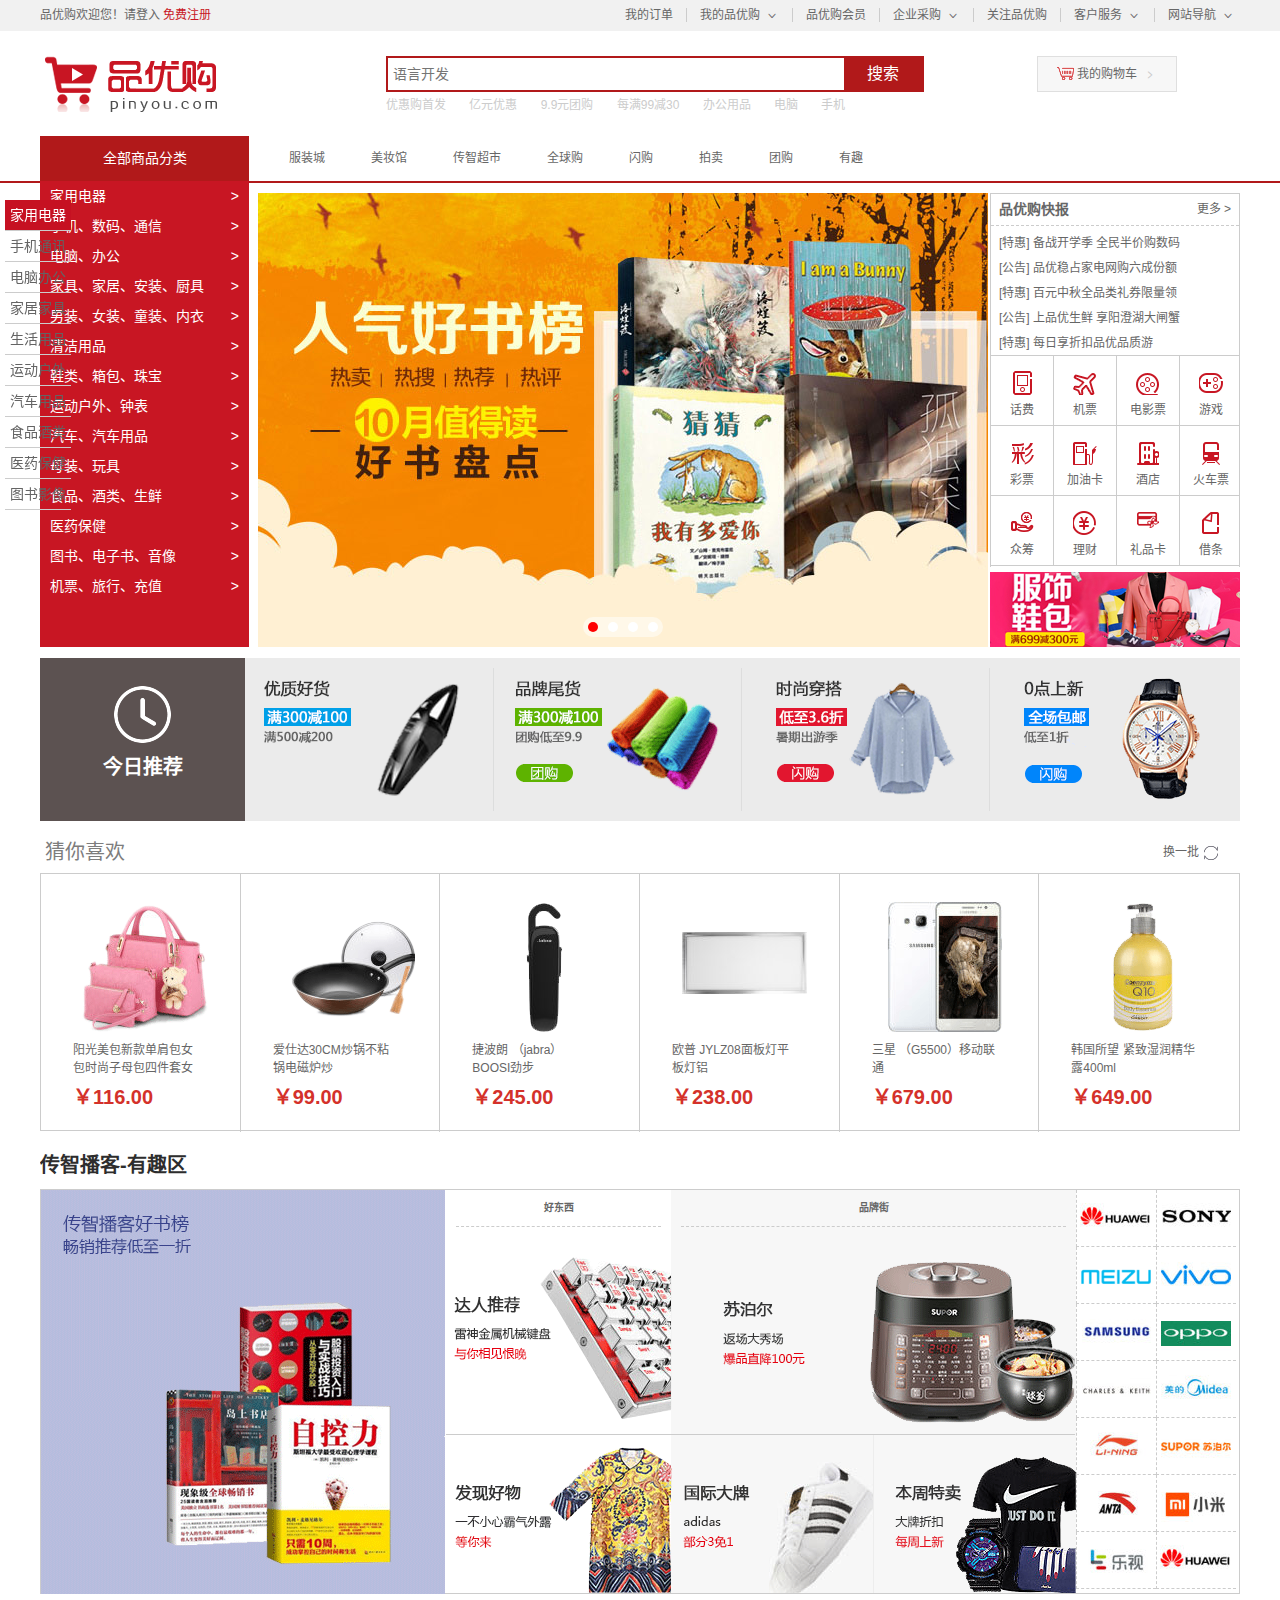
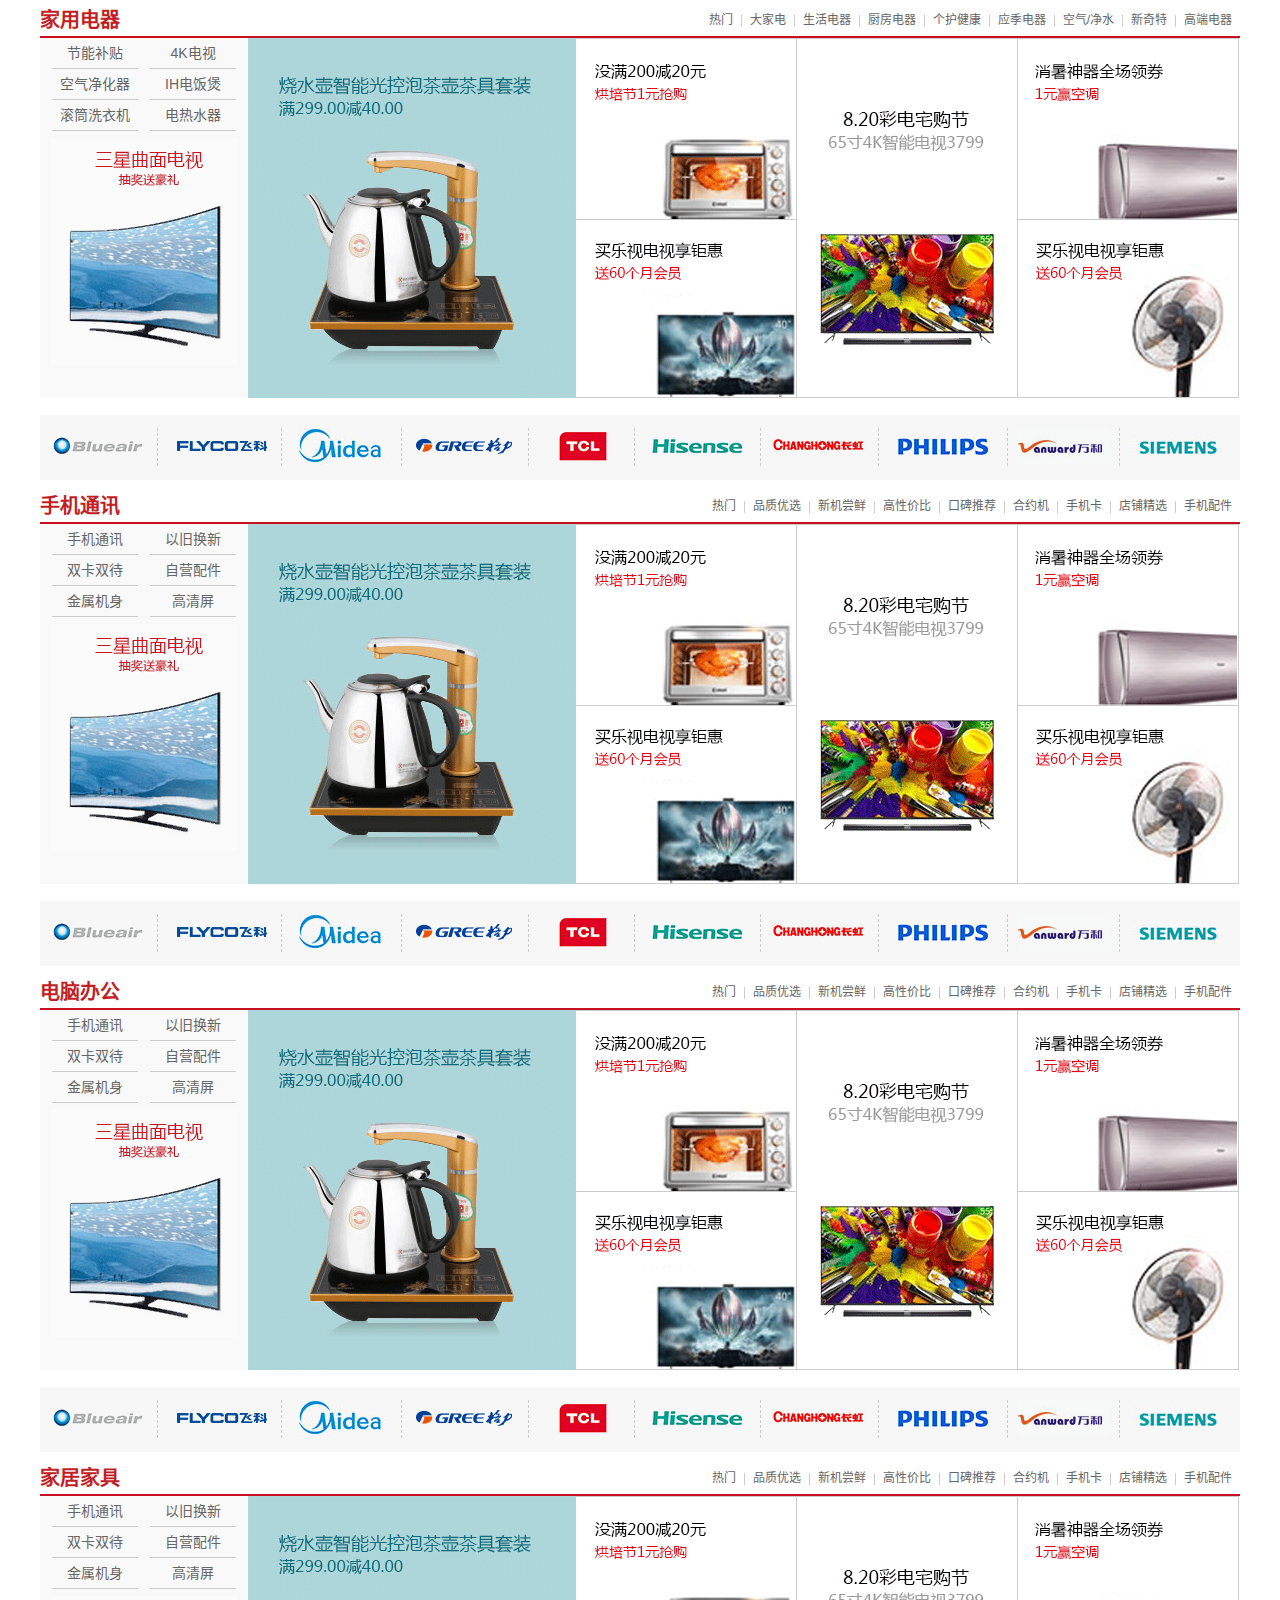
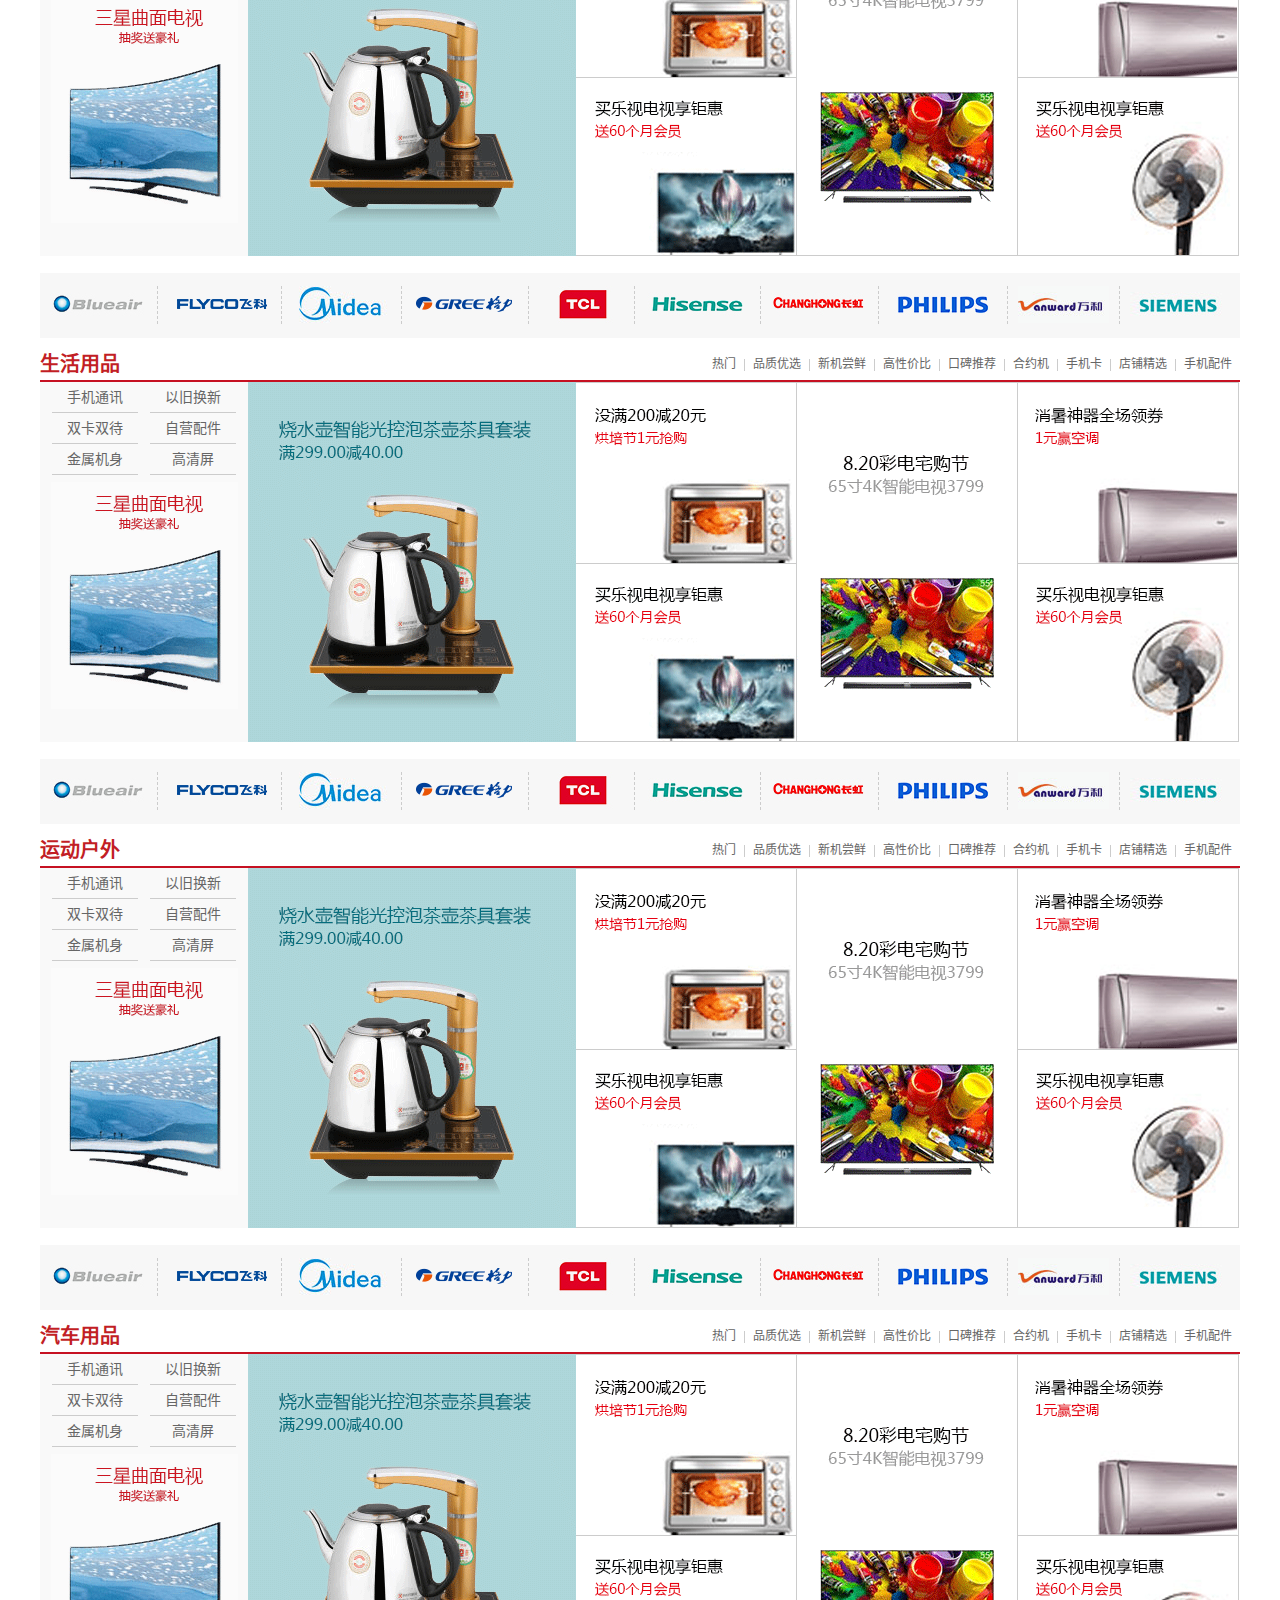
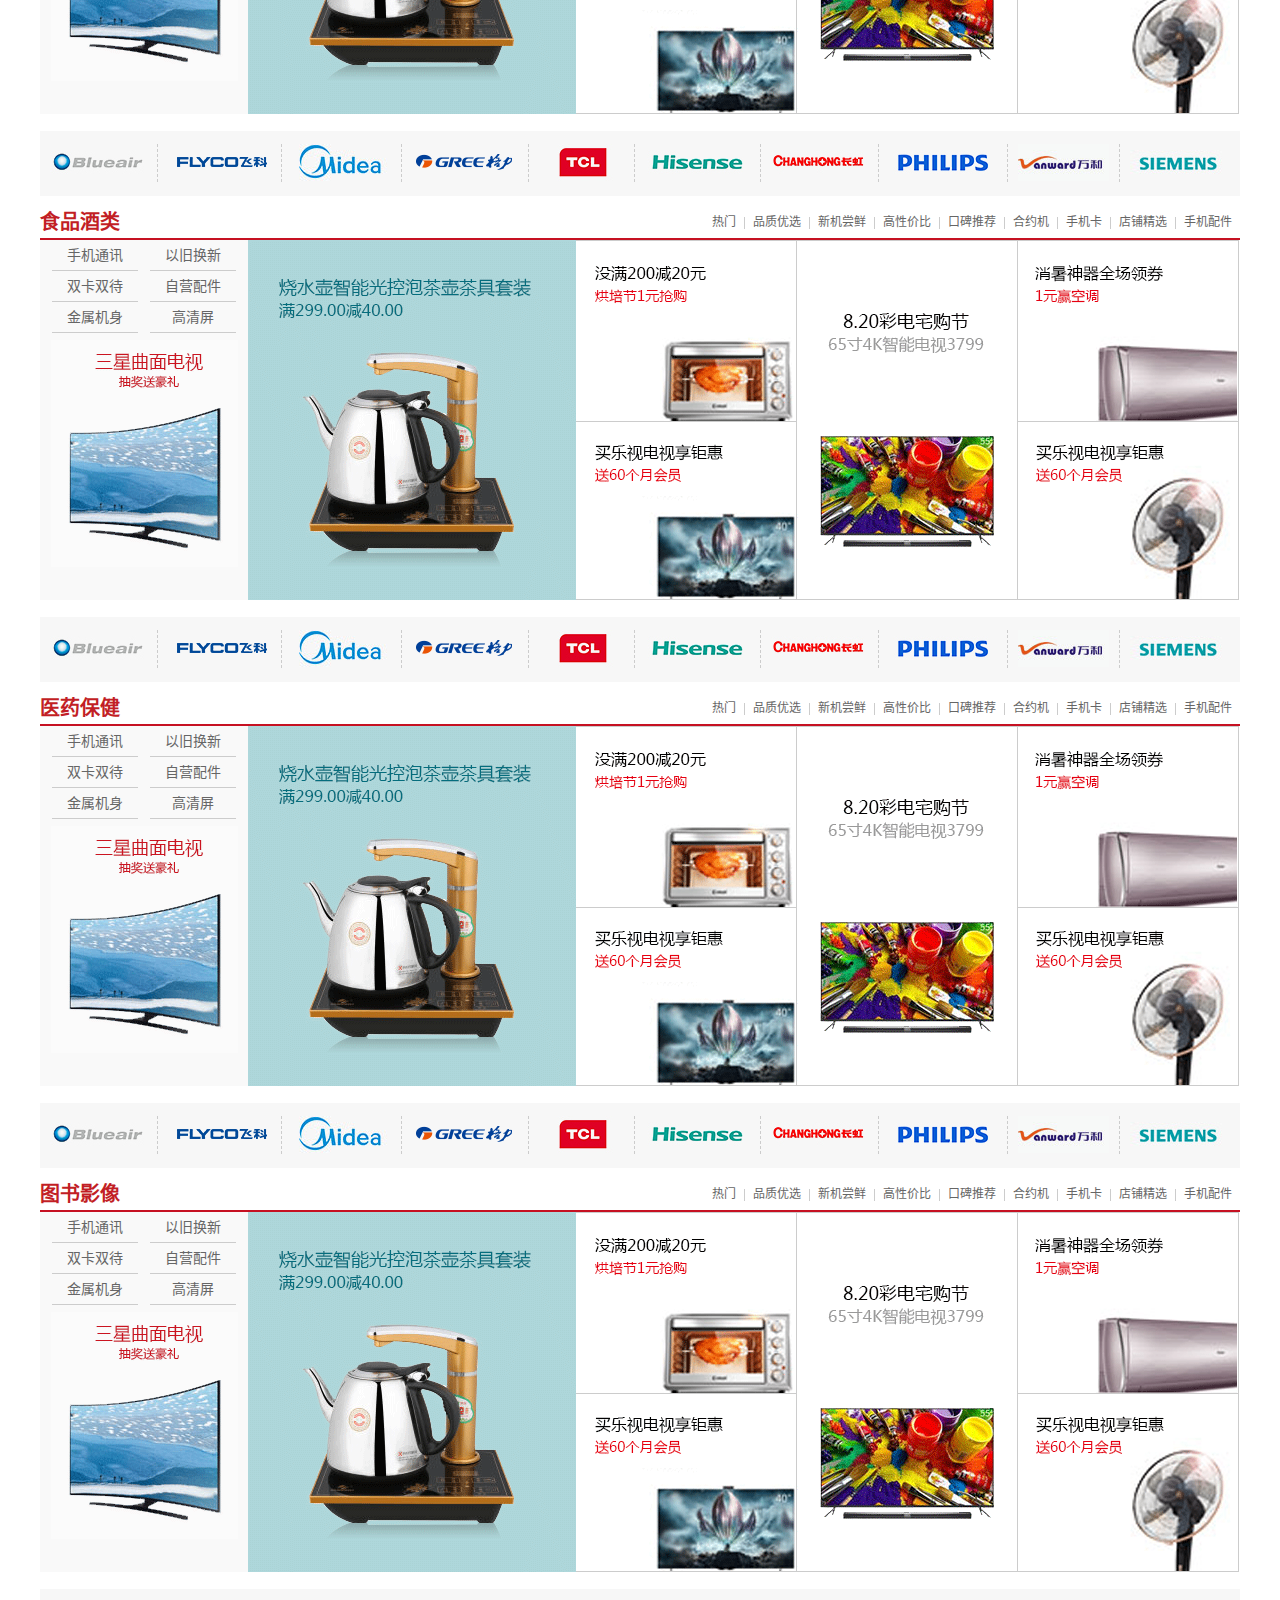
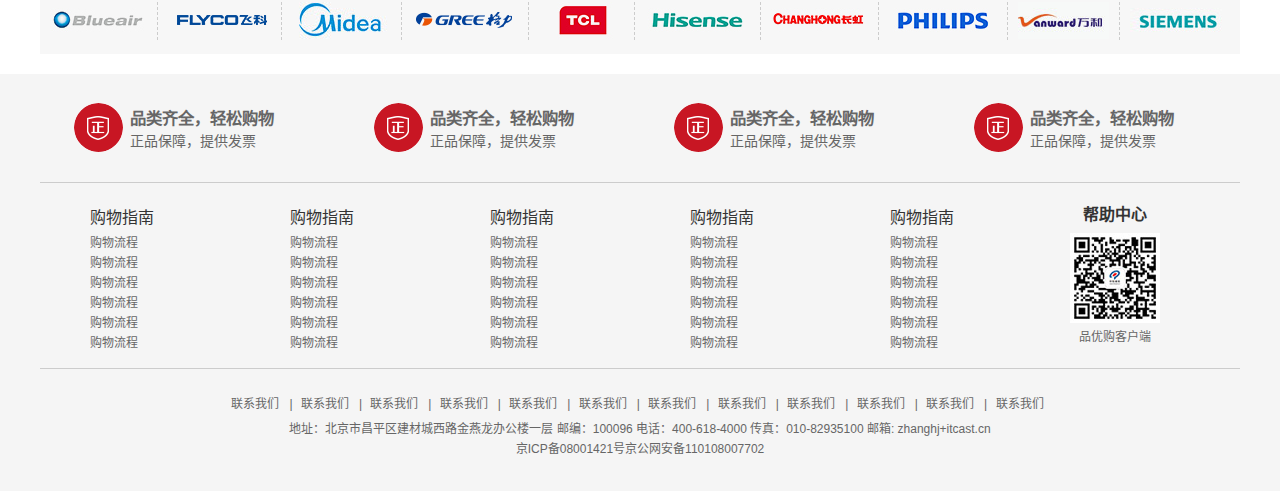
<file: index.html>
<!DOCTYPE html>
<html lang="zh-CN">
<head>
    <meta charset="UTF-8">
    <meta name="viewport" content="width=device-width, initial-scale=1.0">
    <title>品优购(PYG.COM)-正品低价、品质保障、配送及时、轻松购物！</title>
    <meta name="description" content="品优购PYG.COM-专业的综合网上购物商城,销售家电、数码通讯、电脑、家居百货、服装服饰、母婴、图书、食品等数万个品牌优质商品.便捷、诚信的服务，为您提供愉悦的网上购物体验!">
    <meta name="keyword" content="网上购物,网上商城,手机,笔记本,电脑,MP3,CD,VCD,DV,相机,数码,配件,手表,存储卡,京东">
    <link rel="shortcut icon" href="bitbug_favicon.ico">
    <link rel="stylesheet" href="css/base.css">
    <link rel="stylesheet" href="css/index.css">
    <script src="js/jQuery.min.js"></script>
    <script src="js/common.js"></script>
    <script src="js/animate.js"></script>
    <script src="js/elevator.js"></script>
    <script src="js/index.js"></script>
</head>
<body>
<!-- 头部部分 start -->
    <!-- 顶部快捷导航 start -->
    <div class="shortcut">
        <div class="w">
            <div class="fl">
                <ul>
                    <li>品优购欢迎您！</li>
                    <li>请<a href="login.html">登入</a> <a href="register.html" class="red">免费注册</a></li>
                </ul>
            </div>
            <div class="fr">
                <ul>
                    <li><a href="#">我的订单</a></li>
                    <li class="space"></li>
                    <li class="myPYG-list"><a href="#">我的品优购</a><span></span>
                        <div class="myPYG">
                            <div class="myPYG-item1">
                                <div class="myPYG-item1-l">
                                    <ul>
                                        <li><a href="#">待处理订单</a></li>
                                        <li><a href="#">返修退换货</a></li>
                                        <li><a href="#">降价商品</a></li>
                                    </ul>
                                </div>
                                <div class="myPYG-item1-r">
                                    <ul>
                                        <li><a href="#">消息</a></li>
                                        <li><a href="#">我的问答</a></li>
                                        <li><a href="#">我的关注</a></li>
                                    </ul>
                                </div>
                            </div>
                            <div class="myPYG-item2">
                                <div class="myPYG-item2-l">
                                    <ul>
                                        <li><a href="#">我的京豆</a></li>
                                        <li><a href="#">我的白条</a></li>
                                    </ul>
                                </div>
                                <div class="myPYG-item2-r">
                                    <ul>
                                        <li><a href="#">我的优惠券</a></li>
                                        <li><a href="#">我的理财</a></li>
                                    </ul>
                                </div>
                            </div>
                        </div>
                    </li>
                    <li class="space"></li>
                    <li><a href="#">品优购会员</a></li>
                    <li class="space"></li>
                    <li class="buy-list"><a href="#">企业采购</a><span></span>
                        <div class="buy">
                            <ul>
                                <li>企业购</li>
                                <li>工业品</li>
                                <li>礼品卡</li>
                            </ul>
                            <ul>
                                <li>商用产品馆</li>
                                <li>丰客多商城</li>
                                <li>微信企业购</li>
                            </ul>
                        </div>
                    </li>
                    <li class="space"></li>
                    <li><a href="#">关注品优购</a></li>
                    <li class="space"></li>
                    <li><a href="#">客户服务</a><span></span></li>
                    <li class="space"></li>
                    <li><a href="#">网站导航</a><span></span></li>
                </ul>
            </div>
        </div>
    </div>
    <!-- 顶部快捷导航 end -->

    <!-- logo和搜索部分 start -->
    <div class="middle">
        <div class="w logo-search">
            <div class="logo-search-t">
                <div class="logo">
                    <h1><a href="index.html"></a></h1>
                </div>
                <div class="search">
                    <input type="text" name="" id="" placeholder="语言开发">
                    <button>搜索</button>
                </div>
                <div class="hotword">
                    <a href="#">优惠购首发</a>
                    <a href="#">亿元优惠</a>
                    <a href="#">9.9元团购</a>
                    <a href="#">每满99减30</a>
                    <a href="#">办公用品</a>
                    <a href="#">电脑</a>
                    <a href="#">手机</a>
                </div>
                <div class="shop-car">
                    <i></i>
                    <a href="shopCar.html">我的购物车</a>
                    <span></span>
                </div>
            </div>
            <div class="logo-search-b">
                <div class="classify">全部商品分类
                    <ul class="classify-nav">
                        <li><a href="detail.html">家用电器<span>></span></a></li>
                        <li><a href="detail.html">手机、数码、通信<span>></span></a></li>
                        <li><a href="detail.html">电脑、办公<span>></span></a></li>
                        <li><a href="detail.html">家具、家居、安装、厨具<span>></span></a></li>
                        <li><a href="detail.html">男装、女装、童装、内衣<span>></span></a></li>
                        <li><a href="detail.html">清洁用品<span>></span></a></li>
                        <li><a href="detail.html">鞋类、箱包、珠宝<span>></span></a></li>
                        <li><a href="detail.html">运动户外、钟表<span>></span></a></li>
                        <li><a href="detail.html">汽车、汽车用品<span>></span></a></li>
                        <li><a href="detail.html">母装、玩具<span>></span></a></li>
                        <li><a href="detail.html">食品、酒类、生鲜<span>></span></a></li>
                        <li><a href="detail.html">医药保健<span>></span></a></li>
                        <li><a href="detail.html">图书、电子书、音像<span>></span></a></li>
                        <li><a href="detail.html">机票、旅行、充值<span>></span></a></li>
                        <li><a href="detail.html"></a></li>
                    </ul>
                    <div class="classify-con">
                        <div class="items-detail">
                            <div class="crumb-wrap">
                                <a href="#">家电管 <span></span></a>
                                <a href="#">家电专卖店 <span></span></a>
                                <a href="#">家电服务 <span></span></a>
                                <a href="#">企业采购 <span></span></a>
                                <a href="#">商用电器 <span></span></a>
                                <a href="#">以旧换新 <span></span></a>
                            </div>
                            <div class="specific">
                                <div class="specific-title"><a href="#">电视 <span></span></a></div>
                                <div class="specific-body">
                                    <a href="#">超薄电视</a>
                                    <a href="#">全面屏电视</a>
                                    <a href="#">智能电视</a>
                                    <a href="#">教育电视</a>
                                    <a href="#">OLED电视</a>
                                    <a href="#">4K超清电视</a>
                                    <a href="#">55英寸电视</a>
                                    <a href="#">66英寸电视</a>
                                </div>
                            </div>
                            <div class="specific">
                                <div class="specific-title">空调 <span></span></div>
                                <div class="specific-body">
                                    <a href="#">空调挂机</a>
                                    <a href="#">格力空调</a>
                                    <a href="#">海尔空调</a>
                                    <a href="#">奥克斯空调</a>
                                    <a href="#">定频空调</a>
                                    <a href="#">变频空调</a>
                                    <a href="#">移动空调</a>
                                    <a href="#">以旧换新</a>
                                </div>
                            </div>
                            <div class="specific">
                                <div class="specific-title">洗衣机 <span></span></div>
                                <div class="specific-body">
                                    <a href="#">滚筒洗衣机</a>
                                    <a href="#">洗烘一体机</a>
                                    <a href="#">迷你洗衣机</a>
                                    <a href="#">烘干机</a>
                                    <a href="#">洗衣机配件</a>
                                </div>
                            </div>
                            <div class="specific">
                                <div class="specific-title">冰箱 <span></span></div>
                                <div class="specific-body">
                                    <a href="#">多门</a>
                                    <a href="#">对开门</a>
                                    <a href="#">三门</a>
                                    <a href="#">双门</a>
                                    <a href="#">冷柜/冰吧</a>
                                    <a href="#">酒柜</a>
                                    <a href="#">冰箱配件</a>
                                </div>
                            </div>
                            <div class="specific">
                                <div class="specific-title">厨卫大电 <span></span></div>
                                <div class="specific-body">
                                    <a href="#">油烟机</a>
                                    <a href="#">燃气灶</a>
                                    <a href="#">烟灶套餐</a>
                                    <a href="#">集成灶</a>
                                    <a href="#">消毒柜</a>
                                    <a href="#">洗碗机</a>
                                    <a href="#">电热水器</a>
                                    <a href="#">集成灶</a>
                                    <a href="#">消毒柜</a>
                                    <a href="#">洗碗机</a>

                                </div>
                            </div>
                            <div class="specific">
                                <div class="specific-title">厨房小电 <span></span></div>
                                <div class="specific-body">
                                    <a href="#">破壁机</a>
                                    <a href="#">电烤箱</a>
                                    <a href="#">电饭煲</a>
                                    <a href="#">电压力锅</a>
                                    <a href="#">豆浆机</a>
                                    <a href="#">料理机</a>
                                    <a href="#">咖啡机</a>
                                </div>
                            </div>
                            <div class="specific">
                                <div class="specific-title">生活电器 <span></span></div>
                                <div class="specific-body">
                                    <a href="#">电风扇</a>
                                    <a href="#">冷风扇</a>
                                    <a href="#">空气净化器</a>
                                    <a href="#">吸尘器</a>
                                    <a href="#">除螨仪</a>
                                    <a href="#">除湿器</a>
                                    <a href="#">扫地机器人</a>
                                    <a href="#">干衣机</a>
                                    <a href="#">熨斗</a>
                                    <a href="#">电话机</a>
                                    <a href="#">饮水机</a>
                                    <a href="#">取暖器</a>
                                </div>
                            </div>
                            <div class="specific">
                                <div class="specific-title">个护健康 <span></span></div>
                                <div class="specific-body">
                                    <a href="#">剃须刀</a>
                                    <a href="#">电动牙刷</a>
                                    <a href="#">电吹风</a>
                                    <a href="#">美容仪</a>
                                    <a href="#">洁面仪</a>
                                    <a href="#">按摩器</a>
                                    <a href="#">健康秤</a>
                                    <a href="#">理发机</a>
                                    <a href="#">足浴盆</a>
                                    <a href="#">足疗机</a>
                                    <a href="#">按摩椅</a>
                                </div>
                            </div>
                            <div class="specific">
                                <div class="specific-title">视听影音 <span></span></div>
                                <div class="specific-body">
                                    <a href="#">家庭影院</a>
                                    <a href="#">KTV音响</a>
                                    <a href="#">迷你音响</a>
                                    <a href="#">DVD</a>
                                    <a href="#">功放</a>
                                    <a href="#">回音壁</a>
                                    <a href="#">麦克风</a>
                                </div>
                            </div>
                        </div>
                        <div class="items-detail">
                            <div class="crumb-wrap">
                                <a href="#">玩3C <span></span></a>
                                <a href="#">手机频道 <span></span></a>
                                <a href="#">网上营业厅 <span></span></a>
                                <a href="#">配件频道 <span></span></a>
                                <a href="#">智能数码 <span></span></a>
                                <a href="#">影像Club <span></span></a>
                            </div>
                            <div class="specific">
                                <div class="specific-title">手机通讯 <span></span></div>
                                <div class="specific-body">
                                    <a href="#">手机</a>
                                    <a href="#">游戏手机</a>
                                    <a href="#">5G手机</a>
                                    <a href="#">拍照手机</a>
                                    <a href="#">全面屏手机</a>
                                    <a href="#">老人机</a>
                                    <a href="#">对讲机</a>
                                    <a href="#">以旧换新</a>
                                    <a href="#">手机维修</a>
                                </div>
                            </div>
                            <div class="specific">
                                <div class="specific-title">运营商 <span></span></div>
                                <div class="specific-body">
                                    <a href="#">合约机</a>
                                    <a href="#">手机卡</a>
                                    <a href="#">宽带</a>
                                    <a href="#">充话费/流量</a>
                                    <a href="#">中国电信</a>
                                    <a href="#">中国移动</a>
                                    <a href="#">中国联通</a>
                                    <a href="#">挑靓号</a>
                                </div>
                            </div>
                            <div class="specific">
                                <div class="specific-title">手机配件 <span></span></div>
                                <div class="specific-body">
                                    <a href="#">手机壳</a>
                                    <a href="#">贴膜</a>
                                    <a href="#">手机存储卡</a>
                                    <a href="#">数据线</a>
                                    <a href="#">充电器</a>
                                    <a href="#">手机饰品</a>
                                    <a href="#">手机电池</a>
                                    <a href="#">苹果周边</a>
                                    <a href="#">蓝牙耳机</a>
                                    <a href="#">手机支架</a>
                                    <a href="#">拍照配件</a>
                                </div>
                            </div>
                            <div class="specific">
                                <div class="specific-title">摄影摄像 <span></span></div>
                                <div class="specific-body">
                                    <a href="#">数码相机</a>
                                    <a href="#">单反</a>
                                    <a href="#">拍立得</a>
                                    <a href="#">运动相机</a>
                                    <a href="#">摄像机</a>
                                    <a href="#">镜头</a>
                                    <a href="#">户外器材</a>
                                    <a href="#">影棚器材</a>
                                    <a href="#">冲印服务</a>
                                    <a href="#">相框</a>
                                    <a href="#">胶片</a>
                                </div>
                            </div>
                            <div class="specific">
                                <div class="specific-title">数码配件 <span></span></div>
                                <div class="specific-body">
                                    <a href="#">存储卡</a>
                                    <a href="#">支架</a>
                                    <a href="#">相机包</a>
                                    <a href="#">滤镜</a>
                                    <a href="#">闪光灯/手柄</a>
                                    <a href="#">相机清洁/贴膜</a>
                                    <a href="#">机身附件</a>
                                    <a href="#">镜头附件</a>
                                    <a href="#">读卡器</a>
                                    <a href="#">电池/充电器</a>

                                </div>
                            </div>
                            <div class="specific">
                                <div class="specific-title">影音娱乐 <span></span></div>
                                <div class="specific-body">
                                    <a href="#">耳机/耳麦</a>
                                    <a href="#">音响/音箱</a>
                                    <a href="#">智能音箱</a>
                                    <a href="#">收音机</a>
                                    <a href="#">麦克风</a>
                                    <a href="#">Mp3/Mp4</a>
                                    <a href="#">专业音频</a>
                                    <a href="#">音频线</a>
                                </div>
                            </div>
                            <div class="specific">
                                <div class="specific-title">智能设备 <span></span></div>
                                <div class="specific-body">
                                    <a href="#">智能手环</a>
                                    <a href="#">智能手表</a>
                                    <a href="#">智能眼睛</a>
                                    <a href="#">智能机器人</a>
                                    <a href="#">运动跟踪器</a>
                                    <a href="#">健康监测</a>
                                    <a href="#">智能配饰</a>
                                    <a href="#">智能家居</a>
                                    <a href="#">体感车</a>
                                    <a href="#">无人机</a>
                                </div>
                            </div>
                            <div class="specific">
                                <div class="specific-title">电子教育 <span></span></div>
                                <div class="specific-body">
                                    <a href="#">学生平板</a>
                                    <a href="#">点读机/笔</a>
                                    <a href="#">早教益智</a>
                                    <a href="#">录音笔</a>
                                    <a href="#">电子书</a>
                                    <a href="#">电子词典</a>
                                    <a href="#">复读机</a>
                                    <a href="#">翻译机</a>
                                </div>
                            </div>
                        </div>
                        <div class="items-detail">
                            <div class="crumb-wrap">
                                <a href="#">玩3C <span></span></a>
                                <a href="#">电脑办公 <span></span></a>
                                <a href="#">企业采购 <span></span></a>
                                <a href="#">GAME+ <span></span></a>
                                <a href="#">装机大师 <span></span></a>
                                <a href="#">企业租赁 <span></span></a>
                            </div>
                            <div class="specific">
                                <div class="specific-title">电脑整机 <span></span></div>
                                <div class="specific-body">
                                    <a href="#">笔记本</a>
                                    <a href="#">游戏本</a>
                                    <a href="#">平板电脑</a>
                                    <a href="#">台式机</a>
                                    <a href="#">一体机</a>
                                    <a href="#">服务器</a>
                                    <a href="#">工作站</a>
                                    
                                </div>
                            </div>
                            <div class="specific">
                                <div class="specific-title">电脑配件 <span></span></div>
                                <div class="specific-body">
                                    <a href="#">显示器</a>
                                    <a href="#">CPU</a>
                                    <a href="#">主板/显卡/硬盘/内存</a>
                                    <a href="#">机箱</a>
                                    <a href="#">电源</a>
                                    <a href="#">散热器</a>
                                    <a href="#">光驱/刻录机</a>
                                    <a href="#">声卡</a>
                                    <a href="#">装机配件</a>
                                    <a href="#">硬盘</a>
                                    <a href="#">组装</a>
                                </div>
                            </div>
                            <div class="specific">
                                <div class="specific-title">外设产品 <span></span></div>
                                <div class="specific-body">
                                    <a href="#">鼠标</a>
                                    <a href="#">键盘</a>
                                    <a href="#">网络仪表仪器</a>
                                    <a href="#">U盘</a>
                                    <a href="#">移动硬盘</a>
                                    <a href="#">鼠标垫</a>
                                    <a href="#">摄像头</a>
                                    <a href="#">线缆</a>
                                    <a href="#">手写板</a>
                                    <a href="#">插座</a>
                                    <a href="#">电脑/平板配件</a>
                                </div>
                            </div>
                            <div class="specific">
                                <div class="specific-title">游戏设备 <span></span></div>
                                <div class="specific-body">
                                    <a href="#">游戏机</a>
                                    <a href="#">游戏耳机</a>
                                    <a href="#">手柄/方向盘</a>
                                    <a href="#">游戏软件</a>
                                    <a href="#">游戏周边</a>
                                    <a href="#">镜头</a>                                   
                                </div>
                            </div>
                            <div class="specific">
                                <div class="specific-title">网络产品 <span></span></div>
                                <div class="specific-body">
                                    <a href="#">路由器</a>
                                    <a href="#">机顶盒</a>
                                    <a href="#">交换机</a>
                                    <a href="#">网络存储</a>
                                    <a href="#">网卡</a>
                                    <a href="#">5G/4G上网</a>
                                    <a href="#">网线</a>
                                    <a href="#">网络配件</a>
                                    

                                </div>
                            </div>
                            <div class="specific">
                                <div class="specific-title">办公设备 <span></span></div>
                                <div class="specific-body">
                                    <a href="#">投影机</a>
                                    <a href="#">投影配件</a>
                                    <a href="#">打印机</a>
                                    <a href="#">传真设备</a>
                                    <a href="#">扫描设备</a>
                                    <a href="#">碎纸机</a>
                                    <a href="#">考勤门禁</a>
                                    <a href="#">收银机</a>
                                </div>
                            </div>
                            <div class="specific">
                                <div class="specific-title">文具 <span></span></div>
                                <div class="specific-body">
                                    <a href="#">笔类</a>
                                    <a href="#">办公文具</a>
                                    <a href="#">文件收纳</a>
                                    <a href="#">计算器</a>
                                    <a href="#">书包</a>
                                    <a href="#">画具画材</a>
                                    <a href="#">文房四宝</a>
                                    <a href="#">便签</a>
                                    <a href="#">体感车</a>
                                    <a href="#">无人机</a>
                                </div>
                            </div>
                            <div class="specific">
                                <div class="specific-title">电子教育 <span></span></div>
                                <div class="specific-body">
                                    <a href="#">学生平板</a>
                                    <a href="#">点读机/笔</a>
                                    <a href="#">早教益智</a>
                                    <a href="#">录音笔</a>
                                    <a href="#">电子书</a>
                                    <a href="#">电子词典</a>
                                    <a href="#">复读机</a>
                                    <a href="#">翻译机</a>
                                </div>
                            </div>
                        </div>
                        <div class="items-detail">
                            <div class="crumb-wrap">
                                <a href="#">家装城 <span></span></a>
                                <a href="#">居家日用 <span></span></a>
                                <a href="#">精品家居 <span></span></a>
                                <a href="#">家装建材 <span></span></a>
                                <a href="#">国际厨具 <span></span></a>
                                <a href="#">装修服务 <span></span></a>
                            </div>
                            <div class="specific">
                                <div class="specific-title">厨具 <span></span></div>
                                <div class="specific-body">
                                    <a href="#">水具酒具</a>
                                    <a href="#">锅具</a>
                                    <a href="#">厨房配件</a>
                                    <a href="#">刀剪菜板</a>
                                    <a href="#">茶具</a>
                                    <a href="#">保温杯</a>
                                    <a href="#">碗碟套餐</a>
                                    
                                </div>
                            </div>
                            <div class="specific">
                                <div class="specific-title">家纺 <span></span></div>
                                <div class="specific-body">
                                    <a href="#">四件套</a>
                                    <a href="#">枕芯</a>
                                    <a href="#">被褥</a>
                                    <a href="#">蚊帐</a>
                                    <a href="#">凉席</a>
                                    <a href="#">地毯地垫</a>
                                    <a href="#">抱枕靠垫</a>
                                    <a href="#">床单</a>
                                    <a href="#">沙发垫套</a>
                                    <a href="#">蚕丝被</a>
                                    <a href="#">乳胶枕</a>
                                </div>
                            </div>
                            <div class="specific">
                                <div class="specific-title">外设产品 <span></span></div>
                                <div class="specific-body">
                                    <a href="#">鼠标</a>
                                    <a href="#">键盘</a>
                                    <a href="#">网络仪表仪器</a>
                                    <a href="#">U盘</a>
                                    <a href="#">移动硬盘</a>
                                    <a href="#">鼠标垫</a>
                                    <a href="#">摄像头</a>
                                    <a href="#">线缆</a>
                                    <a href="#">手写板</a>
                                    <a href="#">插座</a>
                                    <a href="#">电脑/平板配件</a>
                                </div>
                            </div>
                            <div class="specific">
                                <div class="specific-title">游戏设备 <span></span></div>
                                <div class="specific-body">
                                    <a href="#">游戏机</a>
                                    <a href="#">游戏耳机</a>
                                    <a href="#">手柄/方向盘</a>
                                    <a href="#">游戏软件</a>
                                    <a href="#">游戏周边</a>
                                    <a href="#">镜头</a>                                   
                                </div>
                            </div>
                            <div class="specific">
                                <div class="specific-title">网络产品 <span></span></div>
                                <div class="specific-body">
                                    <a href="#">路由器</a>
                                    <a href="#">机顶盒</a>
                                    <a href="#">交换机</a>
                                    <a href="#">网络存储</a>
                                    <a href="#">网卡</a>
                                    <a href="#">5G/4G上网</a>
                                    <a href="#">网线</a>
                                    <a href="#">网络配件</a>
                                    

                                </div>
                            </div>
                            <div class="specific">
                                <div class="specific-title">办公设备 <span></span></div>
                                <div class="specific-body">
                                    <a href="#">投影机</a>
                                    <a href="#">投影配件</a>
                                    <a href="#">打印机</a>
                                    <a href="#">传真设备</a>
                                    <a href="#">扫描设备</a>
                                    <a href="#">碎纸机</a>
                                    <a href="#">考勤门禁</a>
                                    <a href="#">收银机</a>
                                </div>
                            </div>
                            <div class="specific">
                                <div class="specific-title">文具 <span></span></div>
                                <div class="specific-body">
                                    <a href="#">笔类</a>
                                    <a href="#">办公文具</a>
                                    <a href="#">文件收纳</a>
                                    <a href="#">计算器</a>
                                    <a href="#">书包</a>
                                    <a href="#">画具画材</a>
                                    <a href="#">文房四宝</a>
                                    <a href="#">便签</a>
                                    <a href="#">体感车</a>
                                    <a href="#">无人机</a>
                                </div>
                            </div>
                            <div class="specific">
                                <div class="specific-title">电子教育 <span></span></div>
                                <div class="specific-body">
                                    <a href="#">学生平板</a>
                                    <a href="#">点读机/笔</a>
                                    <a href="#">早教益智</a>
                                    <a href="#">录音笔</a>
                                    <a href="#">电子书</a>
                                    <a href="#">电子词典</a>
                                    <a href="#">复读机</a>
                                    <a href="#">翻译机</a>
                                </div>
                            </div>
                        </div>
                        <div class="items-detail">
                            <div class="crumb-wrap">
                                <a href="#">男装 <span></span></a>
                                <a href="#">女装 <span></span></a>
                                <a href="#">内衣 <span></span></a>
                                <a href="#">童装童鞋 <span></span></a>
                            </div>
                            <div class="specific">
                                <div class="specific-title">厨具 <span></span></div>
                                <div class="specific-body">
                                    <a href="#">水具酒具</a>
                                    <a href="#">锅具</a>
                                    <a href="#">厨房配件</a>
                                    <a href="#">刀剪菜板</a>
                                    <a href="#">茶具</a>
                                    <a href="#">保温杯</a>
                                    <a href="#">碗碟套餐</a>
                                    
                                </div>
                            </div>
                            <div class="specific">
                                <div class="specific-title">家纺 <span></span></div>
                                <div class="specific-body">
                                    <a href="#">四件套</a>
                                    <a href="#">枕芯</a>
                                    <a href="#">被褥</a>
                                    <a href="#">蚊帐</a>
                                    <a href="#">凉席</a>
                                    <a href="#">地毯地垫</a>
                                    <a href="#">抱枕靠垫</a>
                                    <a href="#">床单</a>
                                    <a href="#">沙发垫套</a>
                                    <a href="#">蚕丝被</a>
                                    <a href="#">乳胶枕</a>
                                </div>
                            </div>
                            <div class="specific">
                                <div class="specific-title">外设产品 <span></span></div>
                                <div class="specific-body">
                                    <a href="#">鼠标</a>
                                    <a href="#">键盘</a>
                                    <a href="#">网络仪表仪器</a>
                                    <a href="#">U盘</a>
                                    <a href="#">移动硬盘</a>
                                    <a href="#">鼠标垫</a>
                                    <a href="#">摄像头</a>
                                    <a href="#">线缆</a>
                                    <a href="#">手写板</a>
                                    <a href="#">插座</a>
                                    <a href="#">电脑/平板配件</a>
                                </div>
                            </div>
                            <div class="specific">
                                <div class="specific-title">游戏设备 <span></span></div>
                                <div class="specific-body">
                                    <a href="#">游戏机</a>
                                    <a href="#">游戏耳机</a>
                                    <a href="#">手柄/方向盘</a>
                                    <a href="#">游戏软件</a>
                                    <a href="#">游戏周边</a>
                                    <a href="#">镜头</a>                                   
                                </div>
                            </div>
                            <div class="specific">
                                <div class="specific-title">网络产品 <span></span></div>
                                <div class="specific-body">
                                    <a href="#">路由器</a>
                                    <a href="#">机顶盒</a>
                                    <a href="#">交换机</a>
                                    <a href="#">网络存储</a>
                                    <a href="#">网卡</a>
                                    <a href="#">5G/4G上网</a>
                                    <a href="#">网线</a>
                                    <a href="#">网络配件</a>
                                    

                                </div>
                            </div>
                            <div class="specific">
                                <div class="specific-title">办公设备 <span></span></div>
                                <div class="specific-body">
                                    <a href="#">投影机</a>
                                    <a href="#">投影配件</a>
                                    <a href="#">打印机</a>
                                    <a href="#">传真设备</a>
                                    <a href="#">扫描设备</a>
                                    <a href="#">碎纸机</a>
                                    <a href="#">考勤门禁</a>
                                    <a href="#">收银机</a>
                                </div>
                            </div>
                            <div class="specific">
                                <div class="specific-title">文具 <span></span></div>
                                <div class="specific-body">
                                    <a href="#">笔类</a>
                                    <a href="#">办公文具</a>
                                    <a href="#">文件收纳</a>
                                    <a href="#">计算器</a>
                                    <a href="#">书包</a>
                                    <a href="#">画具画材</a>
                                    <a href="#">文房四宝</a>
                                    <a href="#">便签</a>
                                    <a href="#">体感车</a>
                                    <a href="#">无人机</a>
                                </div>
                            </div>
                            <div class="specific">
                                <div class="specific-title">装修设计 <span></span></div>
                                <div class="specific-body">
                                    <a href="#">全包装修</a>
                                    <a href="#">半包装修</a>
                                    <a href="#">早教益智</a>
                                    <a href="#">录音笔</a>
                                    <a href="#">电子书</a>
                                    <a href="#">电子词典</a>
                                    <a href="#">复读机</a>
                                    <a href="#">翻译机</a>
                                </div>
                            </div>
                        </div>
                        <div class="items-detail">
                            <div class="crumb-wrap">
                                <a href="#">清洁用品 <span></span></a>
                                <a href="#">美妆馆 <span></span></a>
                                <a href="#">个护馆 <span></span></a>
                                <a href="#">妆比社 <span></span></a>
                                <a href="#">国际美妆 <span></span></a>
                                <a href="#">宠物社 <span></span></a>
                            </div>
                            <div class="specific">
                                <div class="specific-title">厨具 <span></span></div>
                                <div class="specific-body">
                                    <a href="#">水具酒具</a>
                                    <a href="#">锅具</a>
                                    <a href="#">厨房配件</a>
                                    <a href="#">刀剪菜板</a>
                                    <a href="#">茶具</a>
                                    <a href="#">保温杯</a>
                                    <a href="#">碗碟套餐</a>
                                    
                                </div>
                            </div>
                            <div class="specific">
                                <div class="specific-title">家纺 <span></span></div>
                                <div class="specific-body">
                                    <a href="#">四件套</a>
                                    <a href="#">枕芯</a>
                                    <a href="#">被褥</a>
                                    <a href="#">蚊帐</a>
                                    <a href="#">凉席</a>
                                    <a href="#">地毯地垫</a>
                                    <a href="#">抱枕靠垫</a>
                                    <a href="#">床单</a>
                                    <a href="#">沙发垫套</a>
                                    <a href="#">蚕丝被</a>
                                    <a href="#">乳胶枕</a>
                                </div>
                            </div>
                            <div class="specific">
                                <div class="specific-title">外设产品 <span></span></div>
                                <div class="specific-body">
                                    <a href="#">鼠标</a>
                                    <a href="#">键盘</a>
                                    <a href="#">网络仪表仪器</a>
                                    <a href="#">U盘</a>
                                    <a href="#">移动硬盘</a>
                                    <a href="#">鼠标垫</a>
                                    <a href="#">摄像头</a>
                                    <a href="#">线缆</a>
                                    <a href="#">手写板</a>
                                    <a href="#">插座</a>
                                    <a href="#">电脑/平板配件</a>
                                </div>
                            </div>
                            <div class="specific">
                                <div class="specific-title">游戏设备 <span></span></div>
                                <div class="specific-body">
                                    <a href="#">游戏机</a>
                                    <a href="#">游戏耳机</a>
                                    <a href="#">手柄/方向盘</a>
                                    <a href="#">游戏软件</a>
                                    <a href="#">游戏周边</a>
                                    <a href="#">镜头</a>                                   
                                </div>
                            </div>
                            <div class="specific">
                                <div class="specific-title">网络产品 <span></span></div>
                                <div class="specific-body">
                                    <a href="#">路由器</a>
                                    <a href="#">机顶盒</a>
                                    <a href="#">交换机</a>
                                    <a href="#">网络存储</a>
                                    <a href="#">网卡</a>
                                    <a href="#">5G/4G上网</a>
                                    <a href="#">网线</a>
                                    <a href="#">网络配件</a>
                                    

                                </div>
                            </div>
                            <div class="specific">
                                <div class="specific-title">办公设备 <span></span></div>
                                <div class="specific-body">
                                    <a href="#">投影机</a>
                                    <a href="#">投影配件</a>
                                    <a href="#">打印机</a>
                                    <a href="#">传真设备</a>
                                    <a href="#">扫描设备</a>
                                    <a href="#">碎纸机</a>
                                    <a href="#">考勤门禁</a>
                                    <a href="#">收银机</a>
                                </div>
                            </div>
                            <div class="specific">
                                <div class="specific-title">文具 <span></span></div>
                                <div class="specific-body">
                                    <a href="#">笔类</a>
                                    <a href="#">办公文具</a>
                                    <a href="#">文件收纳</a>
                                    <a href="#">计算器</a>
                                    <a href="#">书包</a>
                                    <a href="#">画具画材</a>
                                    <a href="#">文房四宝</a>
                                    <a href="#">便签</a>
                                    <a href="#">体感车</a>
                                    <a href="#">无人机</a>
                                </div>
                            </div>
                            <div class="specific">
                                <div class="specific-title">装修设计 <span></span></div>
                                <div class="specific-body">
                                    <a href="#">全包装修</a>
                                    <a href="#">半包装修</a>
                                    <a href="#">早教益智</a>
                                    <a href="#">录音笔</a>
                                    <a href="#">电子书</a>
                                    <a href="#">电子词典</a>
                                    <a href="#">复读机</a>
                                    <a href="#">翻译机</a>
                                </div>
                            </div>
                        </div>
                        <div class="items-detail">
                            <div class="crumb-wrap">
                                <a href="#">自营鞋靴 <span></span></a>
                                <a href="#">自营箱包 <span></span></a>
                                <a href="#">时尚鞋包 <span></span></a>
                                <a href="#">潮流珠宝 <span></span></a>
                                <a href="#">奢侈品 <span></span></a>
                                <a href="#">时尚K金 <span></span></a>
                            </div>
                            <div class="specific">
                                <div class="specific-title">厨具 <span></span></div>
                                <div class="specific-body">
                                    <a href="#">水具酒具</a>
                                    <a href="#">锅具</a>
                                    <a href="#">厨房配件</a>
                                    <a href="#">刀剪菜板</a>
                                    <a href="#">茶具</a>
                                    <a href="#">保温杯</a>
                                    <a href="#">碗碟套餐</a>
                                    
                                </div>
                            </div>
                            <div class="specific">
                                <div class="specific-title">家纺 <span></span></div>
                                <div class="specific-body">
                                    <a href="#">四件套</a>
                                    <a href="#">枕芯</a>
                                    <a href="#">被褥</a>
                                    <a href="#">蚊帐</a>
                                    <a href="#">凉席</a>
                                    <a href="#">地毯地垫</a>
                                    <a href="#">抱枕靠垫</a>
                                    <a href="#">床单</a>
                                    <a href="#">沙发垫套</a>
                                    <a href="#">蚕丝被</a>
                                    <a href="#">乳胶枕</a>
                                </div>
                            </div>
                            <div class="specific">
                                <div class="specific-title">外设产品 <span></span></div>
                                <div class="specific-body">
                                    <a href="#">鼠标</a>
                                    <a href="#">键盘</a>
                                    <a href="#">网络仪表仪器</a>
                                    <a href="#">U盘</a>
                                    <a href="#">移动硬盘</a>
                                    <a href="#">鼠标垫</a>
                                    <a href="#">摄像头</a>
                                    <a href="#">线缆</a>
                                    <a href="#">手写板</a>
                                    <a href="#">插座</a>
                                    <a href="#">电脑/平板配件</a>
                                </div>
                            </div>
                            <div class="specific">
                                <div class="specific-title">游戏设备 <span></span></div>
                                <div class="specific-body">
                                    <a href="#">游戏机</a>
                                    <a href="#">游戏耳机</a>
                                    <a href="#">手柄/方向盘</a>
                                    <a href="#">游戏软件</a>
                                    <a href="#">游戏周边</a>
                                    <a href="#">镜头</a>                                   
                                </div>
                            </div>
                            <div class="specific">
                                <div class="specific-title">网络产品 <span></span></div>
                                <div class="specific-body">
                                    <a href="#">路由器</a>
                                    <a href="#">机顶盒</a>
                                    <a href="#">交换机</a>
                                    <a href="#">网络存储</a>
                                    <a href="#">网卡</a>
                                    <a href="#">5G/4G上网</a>
                                    <a href="#">网线</a>
                                    <a href="#">网络配件</a>
                                    

                                </div>
                            </div>
                            <div class="specific">
                                <div class="specific-title">办公设备 <span></span></div>
                                <div class="specific-body">
                                    <a href="#">投影机</a>
                                    <a href="#">投影配件</a>
                                    <a href="#">打印机</a>
                                    <a href="#">传真设备</a>
                                    <a href="#">扫描设备</a>
                                    <a href="#">碎纸机</a>
                                    <a href="#">考勤门禁</a>
                                    <a href="#">收银机</a>
                                </div>
                            </div>
                            <div class="specific">
                                <div class="specific-title">文具 <span></span></div>
                                <div class="specific-body">
                                    <a href="#">笔类</a>
                                    <a href="#">办公文具</a>
                                    <a href="#">文件收纳</a>
                                    <a href="#">计算器</a>
                                    <a href="#">书包</a>
                                    <a href="#">画具画材</a>
                                    <a href="#">文房四宝</a>
                                    <a href="#">便签</a>
                                    <a href="#">体感车</a>
                                    <a href="#">无人机</a>
                                </div>
                            </div>
                            <div class="specific">
                                <div class="specific-title">装修设计 <span></span></div>
                                <div class="specific-body">
                                    <a href="#">全包装修</a>
                                    <a href="#">半包装修</a>
                                    <a href="#">早教益智</a>
                                    <a href="#">录音笔</a>
                                    <a href="#">电子书</a>
                                    <a href="#">电子词典</a>
                                    <a href="#">复读机</a>
                                    <a href="#">翻译机</a>
                                </div>
                            </div>
                        </div>
                        <div class="items-detail">
                            <div class="crumb-wrap">
                                <a href="#">体育服务 <span></span></a>
                                <a href="#">运动城 <span></span></a>
                                <a href="#">户外馆 <span></span></a>
                                <a href="#">健身房 <span></span></a>
                                <a href="#">骑行管 <span></span></a>
                                <a href="#">钟表城 <span></span></a>
                            </div>
                            <div class="specific">
                                <div class="specific-title">厨具 <span></span></div>
                                <div class="specific-body">
                                    <a href="#">水具酒具</a>
                                    <a href="#">锅具</a>
                                    <a href="#">厨房配件</a>
                                    <a href="#">刀剪菜板</a>
                                    <a href="#">茶具</a>
                                    <a href="#">保温杯</a>
                                    <a href="#">碗碟套餐</a>
                                    
                                </div>
                            </div>
                            <div class="specific">
                                <div class="specific-title">家纺 <span></span></div>
                                <div class="specific-body">
                                    <a href="#">四件套</a>
                                    <a href="#">枕芯</a>
                                    <a href="#">被褥</a>
                                    <a href="#">蚊帐</a>
                                    <a href="#">凉席</a>
                                    <a href="#">地毯地垫</a>
                                    <a href="#">抱枕靠垫</a>
                                    <a href="#">床单</a>
                                    <a href="#">沙发垫套</a>
                                    <a href="#">蚕丝被</a>
                                    <a href="#">乳胶枕</a>
                                </div>
                            </div>
                            <div class="specific">
                                <div class="specific-title">外设产品 <span></span></div>
                                <div class="specific-body">
                                    <a href="#">鼠标</a>
                                    <a href="#">键盘</a>
                                    <a href="#">网络仪表仪器</a>
                                    <a href="#">U盘</a>
                                    <a href="#">移动硬盘</a>
                                    <a href="#">鼠标垫</a>
                                    <a href="#">摄像头</a>
                                    <a href="#">线缆</a>
                                    <a href="#">手写板</a>
                                    <a href="#">插座</a>
                                    <a href="#">电脑/平板配件</a>
                                </div>
                            </div>
                            <div class="specific">
                                <div class="specific-title">游戏设备 <span></span></div>
                                <div class="specific-body">
                                    <a href="#">游戏机</a>
                                    <a href="#">游戏耳机</a>
                                    <a href="#">手柄/方向盘</a>
                                    <a href="#">游戏软件</a>
                                    <a href="#">游戏周边</a>
                                    <a href="#">镜头</a>                                   
                                </div>
                            </div>
                            <div class="specific">
                                <div class="specific-title">网络产品 <span></span></div>
                                <div class="specific-body">
                                    <a href="#">路由器</a>
                                    <a href="#">机顶盒</a>
                                    <a href="#">交换机</a>
                                    <a href="#">网络存储</a>
                                    <a href="#">网卡</a>
                                    <a href="#">5G/4G上网</a>
                                    <a href="#">网线</a>
                                    <a href="#">网络配件</a>
                                    

                                </div>
                            </div>
                            <div class="specific">
                                <div class="specific-title">办公设备 <span></span></div>
                                <div class="specific-body">
                                    <a href="#">投影机</a>
                                    <a href="#">投影配件</a>
                                    <a href="#">打印机</a>
                                    <a href="#">传真设备</a>
                                    <a href="#">扫描设备</a>
                                    <a href="#">碎纸机</a>
                                    <a href="#">考勤门禁</a>
                                    <a href="#">收银机</a>
                                </div>
                            </div>
                            <div class="specific">
                                <div class="specific-title">文具 <span></span></div>
                                <div class="specific-body">
                                    <a href="#">笔类</a>
                                    <a href="#">办公文具</a>
                                    <a href="#">文件收纳</a>
                                    <a href="#">计算器</a>
                                    <a href="#">书包</a>
                                    <a href="#">画具画材</a>
                                    <a href="#">文房四宝</a>
                                    <a href="#">便签</a>
                                    <a href="#">体感车</a>
                                    <a href="#">无人机</a>
                                </div>
                            </div>
                            <div class="specific">
                                <div class="specific-title">装修设计 <span></span></div>
                                <div class="specific-body">
                                    <a href="#">全包装修</a>
                                    <a href="#">半包装修</a>
                                    <a href="#">早教益智</a>
                                    <a href="#">录音笔</a>
                                    <a href="#">电子书</a>
                                    <a href="#">电子词典</a>
                                    <a href="#">复读机</a>
                                    <a href="#">翻译机</a>
                                </div>
                            </div>
                        </div>
                        <div class="items-detail">
                            <div class="crumb-wrap">
                                <a href="#">全新汽车 <span></span></a>
                                <a href="#">车管家 <span></span></a>
                                <a href="#">旗舰店 <span></span></a>
                                <a href="#">新车装备 <span></span></a>
                                <a href="#">直营店 <span></span></a>
                                <a href="#">油卡充值 <span></span></a>
                            </div>
                            <div class="specific">
                                <div class="specific-title">厨具 <span></span></div>
                                <div class="specific-body">
                                    <a href="#">水具酒具</a>
                                    <a href="#">锅具</a>
                                    <a href="#">厨房配件</a>
                                    <a href="#">刀剪菜板</a>
                                    <a href="#">茶具</a>
                                    <a href="#">保温杯</a>
                                    <a href="#">碗碟套餐</a>
                                    
                                </div>
                            </div>
                            <div class="specific">
                                <div class="specific-title">家纺 <span></span></div>
                                <div class="specific-body">
                                    <a href="#">四件套</a>
                                    <a href="#">枕芯</a>
                                    <a href="#">被褥</a>
                                    <a href="#">蚊帐</a>
                                    <a href="#">凉席</a>
                                    <a href="#">地毯地垫</a>
                                    <a href="#">抱枕靠垫</a>
                                    <a href="#">床单</a>
                                    <a href="#">沙发垫套</a>
                                    <a href="#">蚕丝被</a>
                                    <a href="#">乳胶枕</a>
                                </div>
                            </div>
                            <div class="specific">
                                <div class="specific-title">外设产品 <span></span></div>
                                <div class="specific-body">
                                    <a href="#">鼠标</a>
                                    <a href="#">键盘</a>
                                    <a href="#">网络仪表仪器</a>
                                    <a href="#">U盘</a>
                                    <a href="#">移动硬盘</a>
                                    <a href="#">鼠标垫</a>
                                    <a href="#">摄像头</a>
                                    <a href="#">线缆</a>
                                    <a href="#">手写板</a>
                                    <a href="#">插座</a>
                                    <a href="#">电脑/平板配件</a>
                                </div>
                            </div>
                            <div class="specific">
                                <div class="specific-title">游戏设备 <span></span></div>
                                <div class="specific-body">
                                    <a href="#">游戏机</a>
                                    <a href="#">游戏耳机</a>
                                    <a href="#">手柄/方向盘</a>
                                    <a href="#">游戏软件</a>
                                    <a href="#">游戏周边</a>
                                    <a href="#">镜头</a>                                   
                                </div>
                            </div>
                            <div class="specific">
                                <div class="specific-title">网络产品 <span></span></div>
                                <div class="specific-body">
                                    <a href="#">路由器</a>
                                    <a href="#">机顶盒</a>
                                    <a href="#">交换机</a>
                                    <a href="#">网络存储</a>
                                    <a href="#">网卡</a>
                                    <a href="#">5G/4G上网</a>
                                    <a href="#">网线</a>
                                    <a href="#">网络配件</a>
                                    

                                </div>
                            </div>
                            <div class="specific">
                                <div class="specific-title">办公设备 <span></span></div>
                                <div class="specific-body">
                                    <a href="#">投影机</a>
                                    <a href="#">投影配件</a>
                                    <a href="#">打印机</a>
                                    <a href="#">传真设备</a>
                                    <a href="#">扫描设备</a>
                                    <a href="#">碎纸机</a>
                                    <a href="#">考勤门禁</a>
                                    <a href="#">收银机</a>
                                </div>
                            </div>
                            <div class="specific">
                                <div class="specific-title">文具 <span></span></div>
                                <div class="specific-body">
                                    <a href="#">笔类</a>
                                    <a href="#">办公文具</a>
                                    <a href="#">文件收纳</a>
                                    <a href="#">计算器</a>
                                    <a href="#">书包</a>
                                    <a href="#">画具画材</a>
                                    <a href="#">文房四宝</a>
                                    <a href="#">便签</a>
                                    <a href="#">体感车</a>
                                    <a href="#">无人机</a>
                                </div>
                            </div>
                            <div class="specific">
                                <div class="specific-title">装修设计 <span></span></div>
                                <div class="specific-body">
                                    <a href="#">全包装修</a>
                                    <a href="#">半包装修</a>
                                    <a href="#">早教益智</a>
                                    <a href="#">录音笔</a>
                                    <a href="#">电子书</a>
                                    <a href="#">电子词典</a>
                                    <a href="#">复读机</a>
                                    <a href="#">翻译机</a>
                                </div>
                            </div>
                        </div>
                        <div class="items-detail">
                            <div class="crumb-wrap">
                                <a href="#">母婴 <span></span></a>
                                <a href="#">玩具乐器 <span></span></a>
                                <a href="#">奶粉馆 <span></span></a>
                                <a href="#">国际母婴 <span></span></a>
                            </div>
                            <div class="specific">
                                <div class="specific-title">厨具 <span></span></div>
                                <div class="specific-body">
                                    <a href="#">水具酒具</a>
                                    <a href="#">锅具</a>
                                    <a href="#">厨房配件</a>
                                    <a href="#">刀剪菜板</a>
                                    <a href="#">茶具</a>
                                    <a href="#">保温杯</a>
                                    <a href="#">碗碟套餐</a>
                                    
                                </div>
                            </div>
                            <div class="specific">
                                <div class="specific-title">家纺 <span></span></div>
                                <div class="specific-body">
                                    <a href="#">四件套</a>
                                    <a href="#">枕芯</a>
                                    <a href="#">被褥</a>
                                    <a href="#">蚊帐</a>
                                    <a href="#">凉席</a>
                                    <a href="#">地毯地垫</a>
                                    <a href="#">抱枕靠垫</a>
                                    <a href="#">床单</a>
                                    <a href="#">沙发垫套</a>
                                    <a href="#">蚕丝被</a>
                                    <a href="#">乳胶枕</a>
                                </div>
                            </div>
                            <div class="specific">
                                <div class="specific-title">外设产品 <span></span></div>
                                <div class="specific-body">
                                    <a href="#">鼠标</a>
                                    <a href="#">键盘</a>
                                    <a href="#">网络仪表仪器</a>
                                    <a href="#">U盘</a>
                                    <a href="#">移动硬盘</a>
                                    <a href="#">鼠标垫</a>
                                    <a href="#">摄像头</a>
                                    <a href="#">线缆</a>
                                    <a href="#">手写板</a>
                                    <a href="#">插座</a>
                                    <a href="#">电脑/平板配件</a>
                                </div>
                            </div>
                            <div class="specific">
                                <div class="specific-title">游戏设备 <span></span></div>
                                <div class="specific-body">
                                    <a href="#">游戏机</a>
                                    <a href="#">游戏耳机</a>
                                    <a href="#">手柄/方向盘</a>
                                    <a href="#">游戏软件</a>
                                    <a href="#">游戏周边</a>
                                    <a href="#">镜头</a>                                   
                                </div>
                            </div>
                            <div class="specific">
                                <div class="specific-title">网络产品 <span></span></div>
                                <div class="specific-body">
                                    <a href="#">路由器</a>
                                    <a href="#">机顶盒</a>
                                    <a href="#">交换机</a>
                                    <a href="#">网络存储</a>
                                    <a href="#">网卡</a>
                                    <a href="#">5G/4G上网</a>
                                    <a href="#">网线</a>
                                    <a href="#">网络配件</a>
                                    

                                </div>
                            </div>
                            <div class="specific">
                                <div class="specific-title">办公设备 <span></span></div>
                                <div class="specific-body">
                                    <a href="#">投影机</a>
                                    <a href="#">投影配件</a>
                                    <a href="#">打印机</a>
                                    <a href="#">传真设备</a>
                                    <a href="#">扫描设备</a>
                                    <a href="#">碎纸机</a>
                                    <a href="#">考勤门禁</a>
                                    <a href="#">收银机</a>
                                </div>
                            </div>
                            <div class="specific">
                                <div class="specific-title">文具 <span></span></div>
                                <div class="specific-body">
                                    <a href="#">笔类</a>
                                    <a href="#">办公文具</a>
                                    <a href="#">文件收纳</a>
                                    <a href="#">计算器</a>
                                    <a href="#">书包</a>
                                    <a href="#">画具画材</a>
                                    <a href="#">文房四宝</a>
                                    <a href="#">便签</a>
                                    <a href="#">体感车</a>
                                    <a href="#">无人机</a>
                                </div>
                            </div>
                            <div class="specific">
                                <div class="specific-title">装修设计 <span></span></div>
                                <div class="specific-body">
                                    <a href="#">全包装修</a>
                                    <a href="#">半包装修</a>
                                    <a href="#">早教益智</a>
                                    <a href="#">录音笔</a>
                                    <a href="#">电子书</a>
                                    <a href="#">电子词典</a>
                                    <a href="#">复读机</a>
                                    <a href="#">翻译机</a>
                                </div>
                            </div>
                        </div>
                        <div class="items-detail">
                            <div class="crumb-wrap">
                                <a href="#">生鲜 <span></span></a>
                                <a href="#">食品饮料 <span></span></a>
                                <a href="#">酒类 <span></span></a>
                                <a href="#">地方特产 <span></span></a>
                                <a href="#">国际美食 <span></span></a>
                            </div>
                            <div class="specific">
                                <div class="specific-title">厨具 <span></span></div>
                                <div class="specific-body">
                                    <a href="#">水具酒具</a>
                                    <a href="#">锅具</a>
                                    <a href="#">厨房配件</a>
                                    <a href="#">刀剪菜板</a>
                                    <a href="#">茶具</a>
                                    <a href="#">保温杯</a>
                                    <a href="#">碗碟套餐</a>
                                    
                                </div>
                            </div>
                            <div class="specific">
                                <div class="specific-title">家纺 <span></span></div>
                                <div class="specific-body">
                                    <a href="#">四件套</a>
                                    <a href="#">枕芯</a>
                                    <a href="#">被褥</a>
                                    <a href="#">蚊帐</a>
                                    <a href="#">凉席</a>
                                    <a href="#">地毯地垫</a>
                                    <a href="#">抱枕靠垫</a>
                                    <a href="#">床单</a>
                                    <a href="#">沙发垫套</a>
                                    <a href="#">蚕丝被</a>
                                    <a href="#">乳胶枕</a>
                                </div>
                            </div>
                            <div class="specific">
                                <div class="specific-title">外设产品 <span></span></div>
                                <div class="specific-body">
                                    <a href="#">鼠标</a>
                                    <a href="#">键盘</a>
                                    <a href="#">网络仪表仪器</a>
                                    <a href="#">U盘</a>
                                    <a href="#">移动硬盘</a>
                                    <a href="#">鼠标垫</a>
                                    <a href="#">摄像头</a>
                                    <a href="#">线缆</a>
                                    <a href="#">手写板</a>
                                    <a href="#">插座</a>
                                    <a href="#">电脑/平板配件</a>
                                </div>
                            </div>
                            <div class="specific">
                                <div class="specific-title">游戏设备 <span></span></div>
                                <div class="specific-body">
                                    <a href="#">游戏机</a>
                                    <a href="#">游戏耳机</a>
                                    <a href="#">手柄/方向盘</a>
                                    <a href="#">游戏软件</a>
                                    <a href="#">游戏周边</a>
                                    <a href="#">镜头</a>                                   
                                </div>
                            </div>
                            <div class="specific">
                                <div class="specific-title">网络产品 <span></span></div>
                                <div class="specific-body">
                                    <a href="#">路由器</a>
                                    <a href="#">机顶盒</a>
                                    <a href="#">交换机</a>
                                    <a href="#">网络存储</a>
                                    <a href="#">网卡</a>
                                    <a href="#">5G/4G上网</a>
                                    <a href="#">网线</a>
                                    <a href="#">网络配件</a>
                                    

                                </div>
                            </div>
                            <div class="specific">
                                <div class="specific-title">办公设备 <span></span></div>
                                <div class="specific-body">
                                    <a href="#">投影机</a>
                                    <a href="#">投影配件</a>
                                    <a href="#">打印机</a>
                                    <a href="#">传真设备</a>
                                    <a href="#">扫描设备</a>
                                    <a href="#">碎纸机</a>
                                    <a href="#">考勤门禁</a>
                                    <a href="#">收银机</a>
                                </div>
                            </div>
                            <div class="specific">
                                <div class="specific-title">文具 <span></span></div>
                                <div class="specific-body">
                                    <a href="#">笔类</a>
                                    <a href="#">办公文具</a>
                                    <a href="#">文件收纳</a>
                                    <a href="#">计算器</a>
                                    <a href="#">书包</a>
                                    <a href="#">画具画材</a>
                                    <a href="#">文房四宝</a>
                                    <a href="#">便签</a>
                                    <a href="#">体感车</a>
                                    <a href="#">无人机</a>
                                </div>
                            </div>
                            <div class="specific">
                                <div class="specific-title">装修设计 <span></span></div>
                                <div class="specific-body">
                                    <a href="#">全包装修</a>
                                    <a href="#">半包装修</a>
                                    <a href="#">早教益智</a>
                                    <a href="#">录音笔</a>
                                    <a href="#">电子书</a>
                                    <a href="#">电子词典</a>
                                    <a href="#">复读机</a>
                                    <a href="#">翻译机</a>
                                </div>
                            </div>
                        </div>
                        <div class="items-detail">
                            <div class="crumb-wrap">
                                <a href="#">礼品 <span></span></a>
                                <a href="#">火机烟具 <span></span></a>
                                <a href="#">鲜花 <span></span></a>
                                <a href="#">农服 <span></span></a>
                                <a href="#">绿植 <span></span></a>
                                <a href="#">园林园艺 <span></span></a>
                            </div>
                            <div class="specific">
                                <div class="specific-title">厨具 <span></span></div>
                                <div class="specific-body">
                                    <a href="#">水具酒具</a>
                                    <a href="#">锅具</a>
                                    <a href="#">厨房配件</a>
                                    <a href="#">刀剪菜板</a>
                                    <a href="#">茶具</a>
                                    <a href="#">保温杯</a>
                                    <a href="#">碗碟套餐</a>
                                    
                                </div>
                            </div>
                            <div class="specific">
                                <div class="specific-title">家纺 <span></span></div>
                                <div class="specific-body">
                                    <a href="#">四件套</a>
                                    <a href="#">枕芯</a>
                                    <a href="#">被褥</a>
                                    <a href="#">蚊帐</a>
                                    <a href="#">凉席</a>
                                    <a href="#">地毯地垫</a>
                                    <a href="#">抱枕靠垫</a>
                                    <a href="#">床单</a>
                                    <a href="#">沙发垫套</a>
                                    <a href="#">蚕丝被</a>
                                    <a href="#">乳胶枕</a>
                                </div>
                            </div>
                            <div class="specific">
                                <div class="specific-title">外设产品 <span></span></div>
                                <div class="specific-body">
                                    <a href="#">鼠标</a>
                                    <a href="#">键盘</a>
                                    <a href="#">网络仪表仪器</a>
                                    <a href="#">U盘</a>
                                    <a href="#">移动硬盘</a>
                                    <a href="#">鼠标垫</a>
                                    <a href="#">摄像头</a>
                                    <a href="#">线缆</a>
                                    <a href="#">手写板</a>
                                    <a href="#">插座</a>
                                    <a href="#">电脑/平板配件</a>
                                </div>
                            </div>
                            <div class="specific">
                                <div class="specific-title">游戏设备 <span></span></div>
                                <div class="specific-body">
                                    <a href="#">游戏机</a>
                                    <a href="#">游戏耳机</a>
                                    <a href="#">手柄/方向盘</a>
                                    <a href="#">游戏软件</a>
                                    <a href="#">游戏周边</a>
                                    <a href="#">镜头</a>                                   
                                </div>
                            </div>
                            <div class="specific">
                                <div class="specific-title">网络产品 <span></span></div>
                                <div class="specific-body">
                                    <a href="#">路由器</a>
                                    <a href="#">机顶盒</a>
                                    <a href="#">交换机</a>
                                    <a href="#">网络存储</a>
                                    <a href="#">网卡</a>
                                    <a href="#">5G/4G上网</a>
                                    <a href="#">网线</a>
                                    <a href="#">网络配件</a>
                                    

                                </div>
                            </div>
                            <div class="specific">
                                <div class="specific-title">办公设备 <span></span></div>
                                <div class="specific-body">
                                    <a href="#">投影机</a>
                                    <a href="#">投影配件</a>
                                    <a href="#">打印机</a>
                                    <a href="#">传真设备</a>
                                    <a href="#">扫描设备</a>
                                    <a href="#">碎纸机</a>
                                    <a href="#">考勤门禁</a>
                                    <a href="#">收银机</a>
                                </div>
                            </div>
                            <div class="specific">
                                <div class="specific-title">文具 <span></span></div>
                                <div class="specific-body">
                                    <a href="#">笔类</a>
                                    <a href="#">办公文具</a>
                                    <a href="#">文件收纳</a>
                                    <a href="#">计算器</a>
                                    <a href="#">书包</a>
                                    <a href="#">画具画材</a>
                                    <a href="#">文房四宝</a>
                                    <a href="#">便签</a>
                                    <a href="#">体感车</a>
                                    <a href="#">无人机</a>
                                </div>
                            </div>
                            <div class="specific">
                                <div class="specific-title">装修设计 <span></span></div>
                                <div class="specific-body">
                                    <a href="#">全包装修</a>
                                    <a href="#">半包装修</a>
                                    <a href="#">早教益智</a>
                                    <a href="#">录音笔</a>
                                    <a href="#">电子书</a>
                                    <a href="#">电子词典</a>
                                    <a href="#">复读机</a>
                                    <a href="#">翻译机</a>
                                </div>
                            </div>
                        </div>
                        <div class="items-detail">
                            <div class="crumb-wrap">
                                <a href="#">专科用药 <span></span></a>
                                <a href="#">滋补养身 <span></span></a>
                                <a href="#">膳食补充 <span></span></a>
                                <a href="#">健康监测 <span></span></a>
                                <a href="#">两性情话 <span></span></a>
                                <a href="#">靓眼视觉 <span></span></a>
                            </div>
                            <div class="specific">
                                <div class="specific-title">厨具 <span></span></div>
                                <div class="specific-body">
                                    <a href="#">水具酒具</a>
                                    <a href="#">锅具</a>
                                    <a href="#">厨房配件</a>
                                    <a href="#">刀剪菜板</a>
                                    <a href="#">茶具</a>
                                    <a href="#">保温杯</a>
                                    <a href="#">碗碟套餐</a>
                                    
                                </div>
                            </div>
                            <div class="specific">
                                <div class="specific-title">家纺 <span></span></div>
                                <div class="specific-body">
                                    <a href="#">四件套</a>
                                    <a href="#">枕芯</a>
                                    <a href="#">被褥</a>
                                    <a href="#">蚊帐</a>
                                    <a href="#">凉席</a>
                                    <a href="#">地毯地垫</a>
                                    <a href="#">抱枕靠垫</a>
                                    <a href="#">床单</a>
                                    <a href="#">沙发垫套</a>
                                    <a href="#">蚕丝被</a>
                                    <a href="#">乳胶枕</a>
                                </div>
                            </div>
                            <div class="specific">
                                <div class="specific-title">外设产品 <span></span></div>
                                <div class="specific-body">
                                    <a href="#">鼠标</a>
                                    <a href="#">键盘</a>
                                    <a href="#">网络仪表仪器</a>
                                    <a href="#">U盘</a>
                                    <a href="#">移动硬盘</a>
                                    <a href="#">鼠标垫</a>
                                    <a href="#">摄像头</a>
                                    <a href="#">线缆</a>
                                    <a href="#">手写板</a>
                                    <a href="#">插座</a>
                                    <a href="#">电脑/平板配件</a>
                                </div>
                            </div>
                            <div class="specific">
                                <div class="specific-title">游戏设备 <span></span></div>
                                <div class="specific-body">
                                    <a href="#">游戏机</a>
                                    <a href="#">游戏耳机</a>
                                    <a href="#">手柄/方向盘</a>
                                    <a href="#">游戏软件</a>
                                    <a href="#">游戏周边</a>
                                    <a href="#">镜头</a>                                   
                                </div>
                            </div>
                            <div class="specific">
                                <div class="specific-title">网络产品 <span></span></div>
                                <div class="specific-body">
                                    <a href="#">路由器</a>
                                    <a href="#">机顶盒</a>
                                    <a href="#">交换机</a>
                                    <a href="#">网络存储</a>
                                    <a href="#">网卡</a>
                                    <a href="#">5G/4G上网</a>
                                    <a href="#">网线</a>
                                    <a href="#">网络配件</a>
                                    

                                </div>
                            </div>
                            <div class="specific">
                                <div class="specific-title">办公设备 <span></span></div>
                                <div class="specific-body">
                                    <a href="#">投影机</a>
                                    <a href="#">投影配件</a>
                                    <a href="#">打印机</a>
                                    <a href="#">传真设备</a>
                                    <a href="#">扫描设备</a>
                                    <a href="#">碎纸机</a>
                                    <a href="#">考勤门禁</a>
                                    <a href="#">收银机</a>
                                </div>
                            </div>
                            <div class="specific">
                                <div class="specific-title">文具 <span></span></div>
                                <div class="specific-body">
                                    <a href="#">笔类</a>
                                    <a href="#">办公文具</a>
                                    <a href="#">文件收纳</a>
                                    <a href="#">计算器</a>
                                    <a href="#">书包</a>
                                    <a href="#">画具画材</a>
                                    <a href="#">文房四宝</a>
                                    <a href="#">便签</a>
                                    <a href="#">体感车</a>
                                    <a href="#">无人机</a>
                                </div>
                            </div>
                            <div class="specific">
                                <div class="specific-title">装修设计 <span></span></div>
                                <div class="specific-body">
                                    <a href="#">全包装修</a>
                                    <a href="#">半包装修</a>
                                    <a href="#">早教益智</a>
                                    <a href="#">录音笔</a>
                                    <a href="#">电子书</a>
                                    <a href="#">电子词典</a>
                                    <a href="#">复读机</a>
                                    <a href="#">翻译机</a>
                                </div>
                            </div>
                        </div>
                        <div class="items-detail">
                            <div class="crumb-wrap">
                                <a href="#">图书 <span></span></a>
                                <a href="#">文娱 <span></span></a>
                                <a href="#">教育培训 <span></span></a>
                                <a href="#">电子书 <span></span></a>
                                <a href="#">文娱寄卖商城 <span></span></a>
                            </div>
                            <div class="specific">
                                <div class="specific-title">厨具 <span></span></div>
                                <div class="specific-body">
                                    <a href="#">水具酒具</a>
                                    <a href="#">锅具</a>
                                    <a href="#">厨房配件</a>
                                    <a href="#">刀剪菜板</a>
                                    <a href="#">茶具</a>
                                    <a href="#">保温杯</a>
                                    <a href="#">碗碟套餐</a>
                                    
                                </div>
                            </div>
                            <div class="specific">
                                <div class="specific-title">家纺 <span></span></div>
                                <div class="specific-body">
                                    <a href="#">四件套</a>
                                    <a href="#">枕芯</a>
                                    <a href="#">被褥</a>
                                    <a href="#">蚊帐</a>
                                    <a href="#">凉席</a>
                                    <a href="#">地毯地垫</a>
                                    <a href="#">抱枕靠垫</a>
                                    <a href="#">床单</a>
                                    <a href="#">沙发垫套</a>
                                    <a href="#">蚕丝被</a>
                                    <a href="#">乳胶枕</a>
                                </div>
                            </div>
                            <div class="specific">
                                <div class="specific-title">外设产品 <span></span></div>
                                <div class="specific-body">
                                    <a href="#">鼠标</a>
                                    <a href="#">键盘</a>
                                    <a href="#">网络仪表仪器</a>
                                    <a href="#">U盘</a>
                                    <a href="#">移动硬盘</a>
                                    <a href="#">鼠标垫</a>
                                    <a href="#">摄像头</a>
                                    <a href="#">线缆</a>
                                    <a href="#">手写板</a>
                                    <a href="#">插座</a>
                                    <a href="#">电脑/平板配件</a>
                                </div>
                            </div>
                            <div class="specific">
                                <div class="specific-title">游戏设备 <span></span></div>
                                <div class="specific-body">
                                    <a href="#">游戏机</a>
                                    <a href="#">游戏耳机</a>
                                    <a href="#">手柄/方向盘</a>
                                    <a href="#">游戏软件</a>
                                    <a href="#">游戏周边</a>
                                    <a href="#">镜头</a>                                   
                                </div>
                            </div>
                            <div class="specific">
                                <div class="specific-title">网络产品 <span></span></div>
                                <div class="specific-body">
                                    <a href="#">路由器</a>
                                    <a href="#">机顶盒</a>
                                    <a href="#">交换机</a>
                                    <a href="#">网络存储</a>
                                    <a href="#">网卡</a>
                                    <a href="#">5G/4G上网</a>
                                    <a href="#">网线</a>
                                    <a href="#">网络配件</a>
                                    

                                </div>
                            </div>
                            <div class="specific">
                                <div class="specific-title">办公设备 <span></span></div>
                                <div class="specific-body">
                                    <a href="#">投影机</a>
                                    <a href="#">投影配件</a>
                                    <a href="#">打印机</a>
                                    <a href="#">传真设备</a>
                                    <a href="#">扫描设备</a>
                                    <a href="#">碎纸机</a>
                                    <a href="#">考勤门禁</a>
                                    <a href="#">收银机</a>
                                </div>
                            </div>
                            <div class="specific">
                                <div class="specific-title">文具 <span></span></div>
                                <div class="specific-body">
                                    <a href="#">笔类</a>
                                    <a href="#">办公文具</a>
                                    <a href="#">文件收纳</a>
                                    <a href="#">计算器</a>
                                    <a href="#">书包</a>
                                    <a href="#">画具画材</a>
                                    <a href="#">文房四宝</a>
                                    <a href="#">便签</a>
                                    <a href="#">体感车</a>
                                    <a href="#">无人机</a>
                                </div>
                            </div>
                            <div class="specific">
                                <div class="specific-title">装修设计 <span></span></div>
                                <div class="specific-body">
                                    <a href="#">全包装修</a>
                                    <a href="#">半包装修</a>
                                    <a href="#">早教益智</a>
                                    <a href="#">录音笔</a>
                                    <a href="#">电子书</a>
                                    <a href="#">电子词典</a>
                                    <a href="#">复读机</a>
                                    <a href="#">翻译机</a>
                                </div>
                            </div>
                        </div>
                        <div class="items-detail">
                            <div class="crumb-wrap">
                                <a href="#">本周热推 <span></span></a>
                                <a href="#">精选酒店 <span></span></a>
                                <a href="#">特惠机票 <span></span></a>
                                <a href="#">主题乐园 <span></span></a>
                                <a href="#">电影票 <span></span></a>
                                <a href="#">会议团建 <span></span></a>
                            </div>
                            <div class="specific">
                                <div class="specific-title">厨具 <span></span></div>
                                <div class="specific-body">
                                    <a href="#">水具酒具</a>
                                    <a href="#">锅具</a>
                                    <a href="#">厨房配件</a>
                                    <a href="#">刀剪菜板</a>
                                    <a href="#">茶具</a>
                                    <a href="#">保温杯</a>
                                    <a href="#">碗碟套餐</a>
                                    
                                </div>
                            </div>
                            <div class="specific">
                                <div class="specific-title">家纺 <span></span></div>
                                <div class="specific-body">
                                    <a href="#">四件套</a>
                                    <a href="#">枕芯</a>
                                    <a href="#">被褥</a>
                                    <a href="#">蚊帐</a>
                                    <a href="#">凉席</a>
                                    <a href="#">地毯地垫</a>
                                    <a href="#">抱枕靠垫</a>
                                    <a href="#">床单</a>
                                    <a href="#">沙发垫套</a>
                                    <a href="#">蚕丝被</a>
                                    <a href="#">乳胶枕</a>
                                </div>
                            </div>
                            <div class="specific">
                                <div class="specific-title">外设产品 <span></span></div>
                                <div class="specific-body">
                                    <a href="#">鼠标</a>
                                    <a href="#">键盘</a>
                                    <a href="#">网络仪表仪器</a>
                                    <a href="#">U盘</a>
                                    <a href="#">移动硬盘</a>
                                    <a href="#">鼠标垫</a>
                                    <a href="#">摄像头</a>
                                    <a href="#">线缆</a>
                                    <a href="#">手写板</a>
                                    <a href="#">插座</a>
                                    <a href="#">电脑/平板配件</a>
                                </div>
                            </div>
                            <div class="specific">
                                <div class="specific-title">游戏设备 <span></span></div>
                                <div class="specific-body">
                                    <a href="#">游戏机</a>
                                    <a href="#">游戏耳机</a>
                                    <a href="#">手柄/方向盘</a>
                                    <a href="#">游戏软件</a>
                                    <a href="#">游戏周边</a>
                                    <a href="#">镜头</a>                                   
                                </div>
                            </div>
                            <div class="specific">
                                <div class="specific-title">网络产品 <span></span></div>
                                <div class="specific-body">
                                    <a href="#">路由器</a>
                                    <a href="#">机顶盒</a>
                                    <a href="#">交换机</a>
                                    <a href="#">网络存储</a>
                                    <a href="#">网卡</a>
                                    <a href="#">5G/4G上网</a>
                                    <a href="#">网线</a>
                                    <a href="#">网络配件</a>
                                    

                                </div>
                            </div>
                            <div class="specific">
                                <div class="specific-title">办公设备 <span></span></div>
                                <div class="specific-body">
                                    <a href="#">投影机</a>
                                    <a href="#">投影配件</a>
                                    <a href="#">打印机</a>
                                    <a href="#">传真设备</a>
                                    <a href="#">扫描设备</a>
                                    <a href="#">碎纸机</a>
                                    <a href="#">考勤门禁</a>
                                    <a href="#">收银机</a>
                                </div>
                            </div>
                            <div class="specific">
                                <div class="specific-title">文具 <span></span></div>
                                <div class="specific-body">
                                    <a href="#">笔类</a>
                                    <a href="#">办公文具</a>
                                    <a href="#">文件收纳</a>
                                    <a href="#">计算器</a>
                                    <a href="#">书包</a>
                                    <a href="#">画具画材</a>
                                    <a href="#">文房四宝</a>
                                    <a href="#">便签</a>
                                    <a href="#">体感车</a>
                                    <a href="#">无人机</a>
                                </div>
                            </div>
                            <div class="specific">
                                <div class="specific-title">装修设计 <span></span></div>
                                <div class="specific-body">
                                    <a href="#">全包装修</a>
                                    <a href="#">半包装修</a>
                                    <a href="#">早教益智</a>
                                    <a href="#">录音笔</a>
                                    <a href="#">电子书</a>
                                    <a href="#">电子词典</a>
                                    <a href="#">复读机</a>
                                    <a href="#">翻译机</a>
                                </div>
                            </div>
                        </div>
                    </div>
                </div>
                <div class="nav">
                    <ul>
                        <li><a href="#">服装城</a></li>
                        <li><a href="#">美妆馆</a></li>
                        <li><a href="#">传智超市</a></li>
                        <li><a href="#">全球购</a></li>
                        <li><a href="#">闪购</a></li>
                        <li><a href="#">拍卖</a></li>
                        <li><a href="#">团购</a></li>
                        <li><a href="#">有趣</a></li>
                    </ul>
                </div>
            </div>
        </div>
    </div>
    <!-- logo和搜索部分 end -->

<!-- 头部部分 end -->

<!-- banner部分 start -->
    <div class="w banner">
        <div class="banner-top">
            <div class="banner-top-l focusImg">
                <div class="arrow-l"><a href="javascript:;"></a></div>
                <div class="arrow-r"><a href="javascript:;"></a></div>
                <ul>
                    <li><img src="uploads/banner1.jpg" alt=""></li>
                    <li><img src="uploads/banner2.jpg" alt=""></li>
                    <li><img src="uploads/banner3.jpg" alt=""></li>
                    <li><img src="uploads/banner4.jpg" alt=""></li>
                </ul>
                
                <ol>
                    
                </ol>
            </div>
            <div class="banner-top-r">
                <div class="banner-top-r-t">
                    <div class="more">
                        <h3>品优购快报</h3>
                        <a href="#">更多 ></a>
                    </div>
                    <div class="recom">
                        <ul>
                            <li><span>[特惠]</span> <a href="#">备战开学季 全民半价购数码</a></li>
                            <li><span>[公告]</span> <a href="#">品优稳占家电网购六成份额 </a></li>
                            <li><span>[特惠]</span> <a href="#">百元中秋全品类礼券限量领 </a></li>
                            <li><span>[公告]</span> <a href="#">上品优生鲜 享阳澄湖大闸蟹</a></li>
                            <li><span>[特惠]</span> <a href="#">每日享折扣品优品质游     </a></li>
                        </ul>
                    </div>
                    <div class="serves">
                        <ul>
                            <li>
                                <a href="#"></a>
                                <span>话费</span>
                            </li>
                            <li>
                                <a href="#"></a>
                                <span>机票</span>
                            </li>
                            <li>
                                <a href="#"></a>
                                <span>电影票</span>
                            </li>
                            <li>
                                <a href="#"></a>
                                <span>游戏</span>
                            </li>
                            <li>
                                <a href="#"></a>
                                <span>彩票</span>
                            </li>
                            <li>
                                <a href="#"></a>
                                <span>加油卡</span>
                            </li>
                            <li>
                                <a href="#"></a>
                                <span>酒店</span>
                            </li>
                            <li>
                                <a href="#"></a>
                                <span>火车票</span>
                            </li>
                            <li>
                                <a href="#"></a>
                                <span>众筹</span>
                            </li>
                            <li>
                                <a href="#"></a>
                                <span>理财</span>
                            </li>
                            <li>
                                <a href="#"></a>
                                <span>礼品卡</span>
                            </li>
                            <li>
                                <a href="#"></a>
                                <span>借条</span>
                            </li>

                        </ul>
                    </div>
                </div>
                <div class="banner-top-r-b">
                    <img src="uploads/ad.jpg" alt="">
                </div>
            </div>
        </div>
        <div class="banner-bottom">
            <div class="clock">
                <img src="img/clock.png" alt="">
                <span>今日推荐</span>
            </div>
            <div class="container">
                <ul>
                    <li>
                        <a href="#"><img src="uploads/today01.png" alt=""></a>
                    </li>
                    <li>
                        <a href="#"><img src="uploads/today02.png" alt=""></a>
                    </li>
                    <li>
                        <a href="#"><img src="uploads/today03.png" alt=""></a>
                    </li>
                    <li>
                        <a href="#"><img src="uploads/today04.png" alt=""></a>
                    </li>
                </ul>
            </div>
        </div>
    </div>
<!-- banner部分 end -->

<!-- 侧边栏部分start -->
    <div class="sliderbar">
        <ul>
            <li>家用电器</li>
            <li>手机通讯</li>
            <li>电脑办公</li>
            <li>家居家具</li>
            <li>生活用品</li>
            <li>运动户外</li>
            <li>汽车用品</li>
            <li>食品酒类</li>
            <li>医药保健</li>
            <li>图书影像</li>
        </ul>
        <div class="goBack">
            回到顶部
        </div>
    </div>
<!-- 侧边栏部分end -->

<!-- 猜你喜欢模块 start -->
    <div class="w like">
        <div class="like-head">
            <div class="fl like-head-l">猜你喜欢</div>
            <div class="fr">
                <a href="#">换一批</a> <span></span>
            </div>
        </div>
        <div class="like-body">
            <ul>
                <li>
                    <dl>
                        <dt>
                            <a href="#"><img src="uploads/like_01.png" alt=""></a>
                        </dt>
                        <dd>
                            <p>阳光美包新款单肩包女包时尚子母包四件套女</p>
                            <h3>￥116.00</h3>
                        </dt>
                    </dl>
                </li>
                <li>
                    <dl>
                        <dt>
                            <a href="#"><img src="uploads/like_02.png" alt=""></a>
                        </dt>
                        <dt>
                            <p>爱仕达30CM炒锅不粘锅电磁炉炒</p>
                            <h3>￥99.00</h3>
                        </dt>
                    </dl>
                </li>
                <li>
                    <dl>
                        <dt>
                            <a href="#"><img src="uploads/like_03.png" alt=""></a>
                        </dt>
                        <dt>
                            <p>捷波朗 （jabra）BOOSI劲步</p>
                            <h3>￥245.00</h3>
                        </dt>
                    </dl>
                </li>
                <li>
                    <dl>
                        <dt>
                            <a href="#"><img src="uploads/like_04.png" alt=""></a>
                        </dt>
                        <dt>
                            <p>欧普 JYLZ08面板灯平板灯铝</p>
                            <h3>￥238.00</h3>
                        </dt>
                    </dl>
                </li>
                <li>
                    <dl>
                        <dt>
                            <a href="#"><img src="uploads/like_05.png" alt=""></a>
                        </dt>
                        <dt>
                            <p>三星 （G5500）移动联通</p>
                            <h3>￥679.00</h3>
                        </dt>
                    </dl>
                </li>
                <li>
                    <dl>
                        <dt>
                            <a href="#"><img src="uploads/like_06.png" alt=""></a>
                        </dt>
                        <dt>
                            <p>韩国所望 紧致湿润精华露400ml</p>
                            <h3>￥649.00</h3>
                        </dt>
                    </dl>
                </li>
            </ul>
        </div>
    </div>
<!-- 猜你喜欢模块 end -->

<!-- 有趣模块 start -->
    <div class="w fun">
        <div class="fun-head">传智播客-有趣区</div>
        <div class="fun-body">
            <div class="fun-body-col1">
                <a href="#"><img src="uploads/interest01.png" alt=""></a>
            </div>
            <div class="fun-body-col2">
                <div class="col2-top">
                    <h5>好东西</h5>
                </div>
                <div class="col2-middle">
                    <a href="#"><img src="uploads/interest02.png" alt=""></a>
                </div>
                <div class="col2 bottom">
                    <a href="#"><img src="uploads/interest03.png" alt=""></a>
                </div>
                
            </div>
            <div class="fun-body-col3">
                <div class="col3-top">
                    <h5>品牌街</h5>
                </div>
                <div class="col3-middle">
                    <a href="#"><img src="uploads/interest04.png" alt=""></a>
                </div>
                <div class="col3-bottom">
                    <img src="uploads/interest05.png" alt="">
                    <img src="uploads/interest06.png"  alt="">
                </div>
            </div>
            <div class="fun-body-col4">
                <ul>
                    <li><img src="uploads/brand01.png" alt=""></li>
                    <li><img src="uploads/brand02.png" alt=""></li>
                    <li><img src="uploads/brand03.png" alt=""></li>
                    <li><img src="uploads/brand04.png" alt=""></li>
                    <li><img src="uploads/brand05.png" alt=""></li>
                    <li><img src="uploads/brand06.png" alt=""></li>
                    <li><img src="uploads/brand07.png" alt=""></li>
                    <li><img src="uploads/brand08.png" alt=""></li>
                    <li><img src="uploads/brand09.png" alt=""></li>
                    <li><img src="uploads/brand10.png" alt=""></li>
                    <li><img src="uploads/brand11.png" alt=""></li>
                    <li><img src="uploads/brand12.png" alt=""></li>
                    <li><img src="uploads/brand13.png" alt=""></li>
                    <li><img src="uploads/brand01.png" alt=""></li>
                </ul>
            </div>
        </div>
    </div>
<!-- 有趣模块 end -->


<!-- 电梯门模块 start -->
<!-- 家用电器模块 start -->
    <div class="w elevator">
        <div class="box">
            <div class="box-head">
                <div class="box-head-l">家用电器</div>
                <div class="box-head-r">
                    <ul>
                        <li>热门</li>
                        <li class="space"></li>
                        <li>大家电</li>
                        <li class="space"></li>
                        <li>生活电器</li>
                        <li class="space"></li>
                        <li>厨房电器</li>
                        <li class="space"></li>
                        <li>个护健康</li>
                        <li class="space"></li>
                        <li>应季电器</li>
                        <li class="space"></li>
                        <li>空气/净水</li>
                        <li class="space"></li>
                        <li>新奇特</li>
                        <li class="space"></li>
                        <li>高端电器</li>
                    </ul>
                </div>
            </div>
            <div class="box-body">
                <div class="box-body-t">
                    <div class="item1">
                        <div class="item1-t">
                            <ul class="left">
                                <li><a href="#">节能补贴</a></li>
                                <li><a href="#">空气净化器</a></li>
                                <li><a href="#">滚筒洗衣机</a></li>
                            </ul>
                            <ul class="right">
                                <li><a href="#">4K电视</a></li>
                                <li><a href="#">IH电饭煲</a></li>
                                <li><a href="#">电热水器</a></li>
                            </ul>
                        </div>
                        <div class="item1-b">
                            <a href="#"><img src="uploads/floor-1-1.png" alt=""></a>
                        </div>
                    </div>
                    <div class="item2">
                        <a href="#"><img src="uploads/floor-1-b01.png" alt=""></a>
                    </div>
                    <div class="item3">
                        <div class="item3-t">
                            <a href="#"><img src="uploads/floor-1-2.png" alt=""></a>
                        </div>
                        <div class="item3-b">
                            <a href="#"><img src="uploads/floor-1-3.png" alt=""></a>
                        </div>
                    </div>
                    <div class="item4">
                        <a href="#"><img src="uploads/floor-1-4.png" alt=""></a>
                    </div>
                    <div class="item3">
                        <div class="item3-t">
                            <a href="#"><img src="uploads/floor-1-5.png" alt=""></a>
                        </div>
                        <div class="item3-b">
                            <a href="#"><img src="uploads/floor-1-6.png" alt=""></a>
                        </div>
                    </div>
                </div>
                <div class="box-body-b">
                    <ul>
                        <li><a href="#"><img src="uploads/brand_03.png" alt=""></a></li>
                        <li class="space"></li>
                        <li><a href="#"><img src="uploads/brand_05.png" alt=""></a></li>
                        <li class="space"></li>
                        <li><a href="#"><img src="uploads/brand_07.png" alt=""></a></li>
                        <li class="space"></li>
                        <li><a href="#"><img src="uploads/brand_09.png" alt=""></a></li>
                        <li class="space"></li>
                        <li><a href="#"><img src="uploads/brand_11.png" alt=""></a></li>
                        <li class="space"></li>
                        <li><a href="#"><img src="uploads/brand_13.png" alt=""></a></li>
                        <li class="space"></li>
                        <li><a href="#"><img src="uploads/brand_15.png" alt=""></a></li>
                        <li class="space"></li>
                        <li><a href="#"><img src="uploads/brand_17.png" alt=""></a></li>
                        <li class="space"></li>
                        <li><a href="#"><img src="uploads/brand_19.png" alt=""></a></li>
                        <li class="space"></li>
                        <li><a href="#"><img src="uploads/brand_21.png" alt=""></a></li>
                    </ul>
                </div>
            </div>
        </div>
    </div>
<!-- 家用电器模块 end -->

<!-- 手机通讯模块 start -->
<div class="w elevator">
    <div class="box">
        <div class="box-head">
            <div class="box-head-l">手机通讯</div>
            <div class="box-head-r">
                <ul>
                    <li>热门</li>
                    <li class="space"></li>
                    <li>品质优选</li>
                    <li class="space"></li>
                    <li>新机尝鲜</li>
                    <li class="space"></li>
                    <li>高性价比</li>
                    <li class="space"></li>
                    <li>口碑推荐</li>
                    <li class="space"></li>
                    <li>合约机</li>
                    <li class="space"></li>
                    <li>手机卡</li>
                    <li class="space"></li>
                    <li>店铺精选</li>
                    <li class="space"></li>
                    <li>手机配件</li>
                </ul>
            </div>
        </div>
        <div class="box-body">
            <div class="box-body-t">
                <div class="item1">
                    <div class="item1-t">
                        <ul class="left">
                            <li><a href="#">手机通讯</a></li>
                            <li><a href="#">双卡双待</a></li>
                            <li><a href="#">金属机身</a></li>
                        </ul>
                        <ul class="right">
                            <li><a href="#">以旧换新</a></li>
                            <li><a href="#">自营配件</a></li>
                            <li><a href="#">高清屏</a></li>
                        </ul>
                    </div>
                    <div class="item1-b">
                        <a href="#"><img src="uploads/floor-1-1.png" alt=""></a>
                    </div>
                </div>
                <div class="item2">
                    <a href="#"><img src="uploads/floor-1-b01.png" alt=""></a>
                </div>
                <div class="item3">
                    <div class="item3-t">
                        <a href="#"><img src="uploads/floor-1-2.png" alt=""></a>
                    </div>
                    <div class="item3-b">
                        <a href="#"><img src="uploads/floor-1-3.png" alt=""></a>
                    </div>
                </div>
                <div class="item4">
                    <a href="#"><img src="uploads/floor-1-4.png" alt=""></a>
                </div>
                <div class="item3">
                    <div class="item3-t">
                        <a href="#"><img src="uploads/floor-1-5.png" alt=""></a>
                    </div>
                    <div class="item3-b">
                        <a href="#"><img src="uploads/floor-1-6.png" alt=""></a>
                    </div>
                </div>
            </div>
            <div class="box-body-b">
                <ul>
                    <li><a href="#"><img src="uploads/brand_03.png" alt=""></a></li>
                    <li class="space"></li>
                    <li><a href="#"><img src="uploads/brand_05.png" alt=""></a></li>
                    <li class="space"></li>
                    <li><a href="#"><img src="uploads/brand_07.png" alt=""></a></li>
                    <li class="space"></li>
                    <li><a href="#"><img src="uploads/brand_09.png" alt=""></a></li>
                    <li class="space"></li>
                    <li><a href="#"><img src="uploads/brand_11.png" alt=""></a></li>
                    <li class="space"></li>
                    <li><a href="#"><img src="uploads/brand_13.png" alt=""></a></li>
                    <li class="space"></li>
                    <li><a href="#"><img src="uploads/brand_15.png" alt=""></a></li>
                    <li class="space"></li>
                    <li><a href="#"><img src="uploads/brand_17.png" alt=""></a></li>
                    <li class="space"></li>
                    <li><a href="#"><img src="uploads/brand_19.png" alt=""></a></li>
                    <li class="space"></li>
                    <li><a href="#"><img src="uploads/brand_21.png" alt=""></a></li>
                </ul>
            </div>
        </div>
    </div>
</div>
<!-- 手机通讯模块 end -->

<!-- 电脑办公模块 start -->
<div class="w elevator">
    <div class="box">
        <div class="box-head">
            <div class="box-head-l">电脑办公</div>
            <div class="box-head-r">
                <ul>
                    <li>热门</li>
                    <li class="space"></li>
                    <li>品质优选</li>
                    <li class="space"></li>
                    <li>新机尝鲜</li>
                    <li class="space"></li>
                    <li>高性价比</li>
                    <li class="space"></li>
                    <li>口碑推荐</li>
                    <li class="space"></li>
                    <li>合约机</li>
                    <li class="space"></li>
                    <li>手机卡</li>
                    <li class="space"></li>
                    <li>店铺精选</li>
                    <li class="space"></li>
                    <li>手机配件</li>
                </ul>
            </div>
        </div>
        <div class="box-body">
            <div class="box-body-t">
                <div class="item1">
                    <div class="item1-t">
                        <ul class="left">
                            <li><a href="#">手机通讯</a></li>
                            <li><a href="#">双卡双待</a></li>
                            <li><a href="#">金属机身</a></li>
                        </ul>
                        <ul class="right">
                            <li><a href="#">以旧换新</a></li>
                            <li><a href="#">自营配件</a></li>
                            <li><a href="#">高清屏</a></li>
                        </ul>
                    </div>
                    <div class="item1-b">
                        <a href="#"><img src="uploads/floor-1-1.png" alt=""></a>
                    </div>
                </div>
                <div class="item2">
                    <a href="#"><img src="uploads/floor-1-b01.png" alt=""></a>
                </div>
                <div class="item3">
                    <div class="item3-t">
                        <a href="#"><img src="uploads/floor-1-2.png" alt=""></a>
                    </div>
                    <div class="item3-b">
                        <a href="#"><img src="uploads/floor-1-3.png" alt=""></a>
                    </div>
                </div>
                <div class="item4">
                    <a href="#"><img src="uploads/floor-1-4.png" alt=""></a>
                </div>
                <div class="item3">
                    <div class="item3-t">
                        <a href="#"><img src="uploads/floor-1-5.png" alt=""></a>
                    </div>
                    <div class="item3-b">
                        <a href="#"><img src="uploads/floor-1-6.png" alt=""></a>
                    </div>
                </div>
            </div>
            <div class="box-body-b">
                <ul>
                    <li><a href="#"><img src="uploads/brand_03.png" alt=""></a></li>
                    <li class="space"></li>
                    <li><a href="#"><img src="uploads/brand_05.png" alt=""></a></li>
                    <li class="space"></li>
                    <li><a href="#"><img src="uploads/brand_07.png" alt=""></a></li>
                    <li class="space"></li>
                    <li><a href="#"><img src="uploads/brand_09.png" alt=""></a></li>
                    <li class="space"></li>
                    <li><a href="#"><img src="uploads/brand_11.png" alt=""></a></li>
                    <li class="space"></li>
                    <li><a href="#"><img src="uploads/brand_13.png" alt=""></a></li>
                    <li class="space"></li>
                    <li><a href="#"><img src="uploads/brand_15.png" alt=""></a></li>
                    <li class="space"></li>
                    <li><a href="#"><img src="uploads/brand_17.png" alt=""></a></li>
                    <li class="space"></li>
                    <li><a href="#"><img src="uploads/brand_19.png" alt=""></a></li>
                    <li class="space"></li>
                    <li><a href="#"><img src="uploads/brand_21.png" alt=""></a></li>
                </ul>
            </div>
        </div>
    </div>
</div>
<!-- 电脑办公模块 end -->

<!-- 家居家具模块 start -->
<div class="w elevator">
    <div class="box">
        <div class="box-head">
            <div class="box-head-l">家居家具</div>
            <div class="box-head-r">
                <ul>
                    <li>热门</li>
                    <li class="space"></li>
                    <li>品质优选</li>
                    <li class="space"></li>
                    <li>新机尝鲜</li>
                    <li class="space"></li>
                    <li>高性价比</li>
                    <li class="space"></li>
                    <li>口碑推荐</li>
                    <li class="space"></li>
                    <li>合约机</li>
                    <li class="space"></li>
                    <li>手机卡</li>
                    <li class="space"></li>
                    <li>店铺精选</li>
                    <li class="space"></li>
                    <li>手机配件</li>
                </ul>
            </div>
        </div>
        <div class="box-body">
            <div class="box-body-t">
                <div class="item1">
                    <div class="item1-t">
                        <ul class="left">
                            <li><a href="#">手机通讯</a></li>
                            <li><a href="#">双卡双待</a></li>
                            <li><a href="#">金属机身</a></li>
                        </ul>
                        <ul class="right">
                            <li><a href="#">以旧换新</a></li>
                            <li><a href="#">自营配件</a></li>
                            <li><a href="#">高清屏</a></li>
                        </ul>
                    </div>
                    <div class="item1-b">
                        <a href="#"><img src="uploads/floor-1-1.png" alt=""></a>
                    </div>
                </div>
                <div class="item2">
                    <a href="#"><img src="uploads/floor-1-b01.png" alt=""></a>
                </div>
                <div class="item3">
                    <div class="item3-t">
                        <a href="#"><img src="uploads/floor-1-2.png" alt=""></a>
                    </div>
                    <div class="item3-b">
                        <a href="#"><img src="uploads/floor-1-3.png" alt=""></a>
                    </div>
                </div>
                <div class="item4">
                    <a href="#"><img src="uploads/floor-1-4.png" alt=""></a>
                </div>
                <div class="item3">
                    <div class="item3-t">
                        <a href="#"><img src="uploads/floor-1-5.png" alt=""></a>
                    </div>
                    <div class="item3-b">
                        <a href="#"><img src="uploads/floor-1-6.png" alt=""></a>
                    </div>
                </div>
            </div>
            <div class="box-body-b">
                <ul>
                    <li><a href="#"><img src="uploads/brand_03.png" alt=""></a></li>
                    <li class="space"></li>
                    <li><a href="#"><img src="uploads/brand_05.png" alt=""></a></li>
                    <li class="space"></li>
                    <li><a href="#"><img src="uploads/brand_07.png" alt=""></a></li>
                    <li class="space"></li>
                    <li><a href="#"><img src="uploads/brand_09.png" alt=""></a></li>
                    <li class="space"></li>
                    <li><a href="#"><img src="uploads/brand_11.png" alt=""></a></li>
                    <li class="space"></li>
                    <li><a href="#"><img src="uploads/brand_13.png" alt=""></a></li>
                    <li class="space"></li>
                    <li><a href="#"><img src="uploads/brand_15.png" alt=""></a></li>
                    <li class="space"></li>
                    <li><a href="#"><img src="uploads/brand_17.png" alt=""></a></li>
                    <li class="space"></li>
                    <li><a href="#"><img src="uploads/brand_19.png" alt=""></a></li>
                    <li class="space"></li>
                    <li><a href="#"><img src="uploads/brand_21.png" alt=""></a></li>
                </ul>
            </div>
        </div>
    </div>
</div>
<!-- 家居家具模块 end -->

<!-- 生活用品模块 start -->
<div class="w elevator">
    <div class="box">
        <div class="box-head">
            <div class="box-head-l">生活用品</div>
            <div class="box-head-r">
                <ul>
                    <li>热门</li>
                    <li class="space"></li>
                    <li>品质优选</li>
                    <li class="space"></li>
                    <li>新机尝鲜</li>
                    <li class="space"></li>
                    <li>高性价比</li>
                    <li class="space"></li>
                    <li>口碑推荐</li>
                    <li class="space"></li>
                    <li>合约机</li>
                    <li class="space"></li>
                    <li>手机卡</li>
                    <li class="space"></li>
                    <li>店铺精选</li>
                    <li class="space"></li>
                    <li>手机配件</li>
                </ul>
            </div>
        </div>
        <div class="box-body">
            <div class="box-body-t">
                <div class="item1">
                    <div class="item1-t">
                        <ul class="left">
                            <li><a href="#">手机通讯</a></li>
                            <li><a href="#">双卡双待</a></li>
                            <li><a href="#">金属机身</a></li>
                        </ul>
                        <ul class="right">
                            <li><a href="#">以旧换新</a></li>
                            <li><a href="#">自营配件</a></li>
                            <li><a href="#">高清屏</a></li>
                        </ul>
                    </div>
                    <div class="item1-b">
                        <a href="#"><img src="uploads/floor-1-1.png" alt=""></a>
                    </div>
                </div>
                <div class="item2">
                    <a href="#"><img src="uploads/floor-1-b01.png" alt=""></a>
                </div>
                <div class="item3">
                    <div class="item3-t">
                        <a href="#"><img src="uploads/floor-1-2.png" alt=""></a>
                    </div>
                    <div class="item3-b">
                        <a href="#"><img src="uploads/floor-1-3.png" alt=""></a>
                    </div>
                </div>
                <div class="item4">
                    <a href="#"><img src="uploads/floor-1-4.png" alt=""></a>
                </div>
                <div class="item3">
                    <div class="item3-t">
                        <a href="#"><img src="uploads/floor-1-5.png" alt=""></a>
                    </div>
                    <div class="item3-b">
                        <a href="#"><img src="uploads/floor-1-6.png" alt=""></a>
                    </div>
                </div>
            </div>
            <div class="box-body-b">
                <ul>
                    <li><a href="#"><img src="uploads/brand_03.png" alt=""></a></li>
                    <li class="space"></li>
                    <li><a href="#"><img src="uploads/brand_05.png" alt=""></a></li>
                    <li class="space"></li>
                    <li><a href="#"><img src="uploads/brand_07.png" alt=""></a></li>
                    <li class="space"></li>
                    <li><a href="#"><img src="uploads/brand_09.png" alt=""></a></li>
                    <li class="space"></li>
                    <li><a href="#"><img src="uploads/brand_11.png" alt=""></a></li>
                    <li class="space"></li>
                    <li><a href="#"><img src="uploads/brand_13.png" alt=""></a></li>
                    <li class="space"></li>
                    <li><a href="#"><img src="uploads/brand_15.png" alt=""></a></li>
                    <li class="space"></li>
                    <li><a href="#"><img src="uploads/brand_17.png" alt=""></a></li>
                    <li class="space"></li>
                    <li><a href="#"><img src="uploads/brand_19.png" alt=""></a></li>
                    <li class="space"></li>
                    <li><a href="#"><img src="uploads/brand_21.png" alt=""></a></li>
                </ul>
            </div>
        </div>
    </div>
</div>
<!-- 生活用品模块 end -->

<!-- 运动户外模块 start -->
<div class="w elevator">
    <div class="box">
        <div class="box-head">
            <div class="box-head-l">运动户外</div>
            <div class="box-head-r">
                <ul>
                    <li>热门</li>
                    <li class="space"></li>
                    <li>品质优选</li>
                    <li class="space"></li>
                    <li>新机尝鲜</li>
                    <li class="space"></li>
                    <li>高性价比</li>
                    <li class="space"></li>
                    <li>口碑推荐</li>
                    <li class="space"></li>
                    <li>合约机</li>
                    <li class="space"></li>
                    <li>手机卡</li>
                    <li class="space"></li>
                    <li>店铺精选</li>
                    <li class="space"></li>
                    <li>手机配件</li>
                </ul>
            </div>
        </div>
        <div class="box-body">
            <div class="box-body-t">
                <div class="item1">
                    <div class="item1-t">
                        <ul class="left">
                            <li><a href="#">手机通讯</a></li>
                            <li><a href="#">双卡双待</a></li>
                            <li><a href="#">金属机身</a></li>
                        </ul>
                        <ul class="right">
                            <li><a href="#">以旧换新</a></li>
                            <li><a href="#">自营配件</a></li>
                            <li><a href="#">高清屏</a></li>
                        </ul>
                    </div>
                    <div class="item1-b">
                        <a href="#"><img src="uploads/floor-1-1.png" alt=""></a>
                    </div>
                </div>
                <div class="item2">
                    <a href="#"><img src="uploads/floor-1-b01.png" alt=""></a>
                </div>
                <div class="item3">
                    <div class="item3-t">
                        <a href="#"><img src="uploads/floor-1-2.png" alt=""></a>
                    </div>
                    <div class="item3-b">
                        <a href="#"><img src="uploads/floor-1-3.png" alt=""></a>
                    </div>
                </div>
                <div class="item4">
                    <a href="#"><img src="uploads/floor-1-4.png" alt=""></a>
                </div>
                <div class="item3">
                    <div class="item3-t">
                        <a href="#"><img src="uploads/floor-1-5.png" alt=""></a>
                    </div>
                    <div class="item3-b">
                        <a href="#"><img src="uploads/floor-1-6.png" alt=""></a>
                    </div>
                </div>
            </div>
            <div class="box-body-b">
                <ul>
                    <li><a href="#"><img src="uploads/brand_03.png" alt=""></a></li>
                    <li class="space"></li>
                    <li><a href="#"><img src="uploads/brand_05.png" alt=""></a></li>
                    <li class="space"></li>
                    <li><a href="#"><img src="uploads/brand_07.png" alt=""></a></li>
                    <li class="space"></li>
                    <li><a href="#"><img src="uploads/brand_09.png" alt=""></a></li>
                    <li class="space"></li>
                    <li><a href="#"><img src="uploads/brand_11.png" alt=""></a></li>
                    <li class="space"></li>
                    <li><a href="#"><img src="uploads/brand_13.png" alt=""></a></li>
                    <li class="space"></li>
                    <li><a href="#"><img src="uploads/brand_15.png" alt=""></a></li>
                    <li class="space"></li>
                    <li><a href="#"><img src="uploads/brand_17.png" alt=""></a></li>
                    <li class="space"></li>
                    <li><a href="#"><img src="uploads/brand_19.png" alt=""></a></li>
                    <li class="space"></li>
                    <li><a href="#"><img src="uploads/brand_21.png" alt=""></a></li>
                </ul>
            </div>
        </div>
    </div>
</div>
<!-- 运动户外模块 end -->

<!-- 汽车用品模块 start -->
<div class="w elevator">
    <div class="box">
        <div class="box-head">
            <div class="box-head-l">汽车用品</div>
            <div class="box-head-r">
                <ul>
                    <li>热门</li>
                    <li class="space"></li>
                    <li>品质优选</li>
                    <li class="space"></li>
                    <li>新机尝鲜</li>
                    <li class="space"></li>
                    <li>高性价比</li>
                    <li class="space"></li>
                    <li>口碑推荐</li>
                    <li class="space"></li>
                    <li>合约机</li>
                    <li class="space"></li>
                    <li>手机卡</li>
                    <li class="space"></li>
                    <li>店铺精选</li>
                    <li class="space"></li>
                    <li>手机配件</li>
                </ul>
            </div>
        </div>
        <div class="box-body">
            <div class="box-body-t">
                <div class="item1">
                    <div class="item1-t">
                        <ul class="left">
                            <li><a href="#">手机通讯</a></li>
                            <li><a href="#">双卡双待</a></li>
                            <li><a href="#">金属机身</a></li>
                        </ul>
                        <ul class="right">
                            <li><a href="#">以旧换新</a></li>
                            <li><a href="#">自营配件</a></li>
                            <li><a href="#">高清屏</a></li>
                        </ul>
                    </div>
                    <div class="item1-b">
                        <a href="#"><img src="uploads/floor-1-1.png" alt=""></a>
                    </div>
                </div>
                <div class="item2">
                    <a href="#"><img src="uploads/floor-1-b01.png" alt=""></a>
                </div>
                <div class="item3">
                    <div class="item3-t">
                        <a href="#"><img src="uploads/floor-1-2.png" alt=""></a>
                    </div>
                    <div class="item3-b">
                        <a href="#"><img src="uploads/floor-1-3.png" alt=""></a>
                    </div>
                </div>
                <div class="item4">
                    <a href="#"><img src="uploads/floor-1-4.png" alt=""></a>
                </div>
                <div class="item3">
                    <div class="item3-t">
                        <a href="#"><img src="uploads/floor-1-5.png" alt=""></a>
                    </div>
                    <div class="item3-b">
                        <a href="#"><img src="uploads/floor-1-6.png" alt=""></a>
                    </div>
                </div>
            </div>
            <div class="box-body-b">
                <ul>
                    <li><a href="#"><img src="uploads/brand_03.png" alt=""></a></li>
                    <li class="space"></li>
                    <li><a href="#"><img src="uploads/brand_05.png" alt=""></a></li>
                    <li class="space"></li>
                    <li><a href="#"><img src="uploads/brand_07.png" alt=""></a></li>
                    <li class="space"></li>
                    <li><a href="#"><img src="uploads/brand_09.png" alt=""></a></li>
                    <li class="space"></li>
                    <li><a href="#"><img src="uploads/brand_11.png" alt=""></a></li>
                    <li class="space"></li>
                    <li><a href="#"><img src="uploads/brand_13.png" alt=""></a></li>
                    <li class="space"></li>
                    <li><a href="#"><img src="uploads/brand_15.png" alt=""></a></li>
                    <li class="space"></li>
                    <li><a href="#"><img src="uploads/brand_17.png" alt=""></a></li>
                    <li class="space"></li>
                    <li><a href="#"><img src="uploads/brand_19.png" alt=""></a></li>
                    <li class="space"></li>
                    <li><a href="#"><img src="uploads/brand_21.png" alt=""></a></li>
                </ul>
            </div>
        </div>
    </div>
</div>
<!-- 运动户外模块 end -->

<!-- 食品酒类模块 start -->
<div class="w elevator">
    <div class="box">
        <div class="box-head">
            <div class="box-head-l">食品酒类</div>
            <div class="box-head-r">
                <ul>
                    <li>热门</li>
                    <li class="space"></li>
                    <li>品质优选</li>
                    <li class="space"></li>
                    <li>新机尝鲜</li>
                    <li class="space"></li>
                    <li>高性价比</li>
                    <li class="space"></li>
                    <li>口碑推荐</li>
                    <li class="space"></li>
                    <li>合约机</li>
                    <li class="space"></li>
                    <li>手机卡</li>
                    <li class="space"></li>
                    <li>店铺精选</li>
                    <li class="space"></li>
                    <li>手机配件</li>
                </ul>
            </div>
        </div>
        <div class="box-body">
            <div class="box-body-t">
                <div class="item1">
                    <div class="item1-t">
                        <ul class="left">
                            <li><a href="#">手机通讯</a></li>
                            <li><a href="#">双卡双待</a></li>
                            <li><a href="#">金属机身</a></li>
                        </ul>
                        <ul class="right">
                            <li><a href="#">以旧换新</a></li>
                            <li><a href="#">自营配件</a></li>
                            <li><a href="#">高清屏</a></li>
                        </ul>
                    </div>
                    <div class="item1-b">
                        <a href="#"><img src="uploads/floor-1-1.png" alt=""></a>
                    </div>
                </div>
                <div class="item2">
                    <a href="#"><img src="uploads/floor-1-b01.png" alt=""></a>
                </div>
                <div class="item3">
                    <div class="item3-t">
                        <a href="#"><img src="uploads/floor-1-2.png" alt=""></a>
                    </div>
                    <div class="item3-b">
                        <a href="#"><img src="uploads/floor-1-3.png" alt=""></a>
                    </div>
                </div>
                <div class="item4">
                    <a href="#"><img src="uploads/floor-1-4.png" alt=""></a>
                </div>
                <div class="item3">
                    <div class="item3-t">
                        <a href="#"><img src="uploads/floor-1-5.png" alt=""></a>
                    </div>
                    <div class="item3-b">
                        <a href="#"><img src="uploads/floor-1-6.png" alt=""></a>
                    </div>
                </div>
            </div>
            <div class="box-body-b">
                <ul>
                    <li><a href="#"><img src="uploads/brand_03.png" alt=""></a></li>
                    <li class="space"></li>
                    <li><a href="#"><img src="uploads/brand_05.png" alt=""></a></li>
                    <li class="space"></li>
                    <li><a href="#"><img src="uploads/brand_07.png" alt=""></a></li>
                    <li class="space"></li>
                    <li><a href="#"><img src="uploads/brand_09.png" alt=""></a></li>
                    <li class="space"></li>
                    <li><a href="#"><img src="uploads/brand_11.png" alt=""></a></li>
                    <li class="space"></li>
                    <li><a href="#"><img src="uploads/brand_13.png" alt=""></a></li>
                    <li class="space"></li>
                    <li><a href="#"><img src="uploads/brand_15.png" alt=""></a></li>
                    <li class="space"></li>
                    <li><a href="#"><img src="uploads/brand_17.png" alt=""></a></li>
                    <li class="space"></li>
                    <li><a href="#"><img src="uploads/brand_19.png" alt=""></a></li>
                    <li class="space"></li>
                    <li><a href="#"><img src="uploads/brand_21.png" alt=""></a></li>
                </ul>
            </div>
        </div>
    </div>
</div>
<!-- 食品酒类模块 end -->

<!-- 医药保健模块 start -->
<div class="w elevator">
    <div class="box">
        <div class="box-head">
            <div class="box-head-l">医药保健</div>
            <div class="box-head-r">
                <ul>
                    <li>热门</li>
                    <li class="space"></li>
                    <li>品质优选</li>
                    <li class="space"></li>
                    <li>新机尝鲜</li>
                    <li class="space"></li>
                    <li>高性价比</li>
                    <li class="space"></li>
                    <li>口碑推荐</li>
                    <li class="space"></li>
                    <li>合约机</li>
                    <li class="space"></li>
                    <li>手机卡</li>
                    <li class="space"></li>
                    <li>店铺精选</li>
                    <li class="space"></li>
                    <li>手机配件</li>
                </ul>
            </div>
        </div>
        <div class="box-body">
            <div class="box-body-t">
                <div class="item1">
                    <div class="item1-t">
                        <ul class="left">
                            <li><a href="#">手机通讯</a></li>
                            <li><a href="#">双卡双待</a></li>
                            <li><a href="#">金属机身</a></li>
                        </ul>
                        <ul class="right">
                            <li><a href="#">以旧换新</a></li>
                            <li><a href="#">自营配件</a></li>
                            <li><a href="#">高清屏</a></li>
                        </ul>
                    </div>
                    <div class="item1-b">
                        <a href="#"><img src="uploads/floor-1-1.png" alt=""></a>
                    </div>
                </div>
                <div class="item2">
                    <a href="#"><img src="uploads/floor-1-b01.png" alt=""></a>
                </div>
                <div class="item3">
                    <div class="item3-t">
                        <a href="#"><img src="uploads/floor-1-2.png" alt=""></a>
                    </div>
                    <div class="item3-b">
                        <a href="#"><img src="uploads/floor-1-3.png" alt=""></a>
                    </div>
                </div>
                <div class="item4">
                    <a href="#"><img src="uploads/floor-1-4.png" alt=""></a>
                </div>
                <div class="item3">
                    <div class="item3-t">
                        <a href="#"><img src="uploads/floor-1-5.png" alt=""></a>
                    </div>
                    <div class="item3-b">
                        <a href="#"><img src="uploads/floor-1-6.png" alt=""></a>
                    </div>
                </div>
            </div>
            <div class="box-body-b">
                <ul>
                    <li><a href="#"><img src="uploads/brand_03.png" alt=""></a></li>
                    <li class="space"></li>
                    <li><a href="#"><img src="uploads/brand_05.png" alt=""></a></li>
                    <li class="space"></li>
                    <li><a href="#"><img src="uploads/brand_07.png" alt=""></a></li>
                    <li class="space"></li>
                    <li><a href="#"><img src="uploads/brand_09.png" alt=""></a></li>
                    <li class="space"></li>
                    <li><a href="#"><img src="uploads/brand_11.png" alt=""></a></li>
                    <li class="space"></li>
                    <li><a href="#"><img src="uploads/brand_13.png" alt=""></a></li>
                    <li class="space"></li>
                    <li><a href="#"><img src="uploads/brand_15.png" alt=""></a></li>
                    <li class="space"></li>
                    <li><a href="#"><img src="uploads/brand_17.png" alt=""></a></li>
                    <li class="space"></li>
                    <li><a href="#"><img src="uploads/brand_19.png" alt=""></a></li>
                    <li class="space"></li>
                    <li><a href="#"><img src="uploads/brand_21.png" alt=""></a></li>
                </ul>
            </div>
        </div>
    </div>
</div>
<!-- 医药保健模块 end -->

<!-- 图书影像模块 start -->
<div class="w elevator">
    <div class="box">
        <div class="box-head">
            <div class="box-head-l">图书影像</div>
            <div class="box-head-r">
                <ul>
                    <li>热门</li>
                    <li class="space"></li>
                    <li>品质优选</li>
                    <li class="space"></li>
                    <li>新机尝鲜</li>
                    <li class="space"></li>
                    <li>高性价比</li>
                    <li class="space"></li>
                    <li>口碑推荐</li>
                    <li class="space"></li>
                    <li>合约机</li>
                    <li class="space"></li>
                    <li>手机卡</li>
                    <li class="space"></li>
                    <li>店铺精选</li>
                    <li class="space"></li>
                    <li>手机配件</li>
                </ul>
            </div>
        </div>
        <div class="box-body">
            <div class="box-body-t">
                <div class="item1">
                    <div class="item1-t">
                        <ul class="left">
                            <li><a href="#">手机通讯</a></li>
                            <li><a href="#">双卡双待</a></li>
                            <li><a href="#">金属机身</a></li>
                        </ul>
                        <ul class="right">
                            <li><a href="#">以旧换新</a></li>
                            <li><a href="#">自营配件</a></li>
                            <li><a href="#">高清屏</a></li>
                        </ul>
                    </div>
                    <div class="item1-b">
                        <a href="#"><img src="uploads/floor-1-1.png" alt=""></a>
                    </div>
                </div>
                <div class="item2">
                    <a href="#"><img src="uploads/floor-1-b01.png" alt=""></a>
                </div>
                <div class="item3">
                    <div class="item3-t">
                        <a href="#"><img src="uploads/floor-1-2.png" alt=""></a>
                    </div>
                    <div class="item3-b">
                        <a href="#"><img src="uploads/floor-1-3.png" alt=""></a>
                    </div>
                </div>
                <div class="item4">
                    <a href="#"><img src="uploads/floor-1-4.png" alt=""></a>
                </div>
                <div class="item3">
                    <div class="item3-t">
                        <a href="#"><img src="uploads/floor-1-5.png" alt=""></a>
                    </div>
                    <div class="item3-b">
                        <a href="#"><img src="uploads/floor-1-6.png" alt=""></a>
                    </div>
                </div>
            </div>
            <div class="box-body-b">
                <ul>
                    <li><a href="#"><img src="uploads/brand_03.png" alt=""></a></li>
                    <li class="space"></li>
                    <li><a href="#"><img src="uploads/brand_05.png" alt=""></a></li>
                    <li class="space"></li>
                    <li><a href="#"><img src="uploads/brand_07.png" alt=""></a></li>
                    <li class="space"></li>
                    <li><a href="#"><img src="uploads/brand_09.png" alt=""></a></li>
                    <li class="space"></li>
                    <li><a href="#"><img src="uploads/brand_11.png" alt=""></a></li>
                    <li class="space"></li>
                    <li><a href="#"><img src="uploads/brand_13.png" alt=""></a></li>
                    <li class="space"></li>
                    <li><a href="#"><img src="uploads/brand_15.png" alt=""></a></li>
                    <li class="space"></li>
                    <li><a href="#"><img src="uploads/brand_17.png" alt=""></a></li>
                    <li class="space"></li>
                    <li><a href="#"><img src="uploads/brand_19.png" alt=""></a></li>
                    <li class="space"></li>
                    <li><a href="#"><img src="uploads/brand_21.png" alt=""></a></li>
                </ul>
            </div>
        </div>
    </div>
</div>
<!-- 图书影像模块 end -->
<!-- 电梯门模块 end -->


<!-- 底部部分 start -->
    <footer>
        <div class="w box">
            <div class="box-top">
                <ul>
                    <li>
                        <h3>品类齐全，轻松购物</h3>
                        <span>正品保障，提供发票</span>
                    </li>
                    <li>
                        <h3>品类齐全，轻松购物</h3>
                        <span>正品保障，提供发票</span>
                    </li>
                    <li>
                        <h3>品类齐全，轻松购物</h3>
                        <span>正品保障，提供发票</span>
                    </li>
                    <li>
                        <h3>品类齐全，轻松购物</h3>
                        <span>正品保障，提供发票</span>
                    </li>
                    
                </ul>
            </div>
            <div class="box-middle">
                <dl>
                    <dt>购物指南</dt>
                    <dd>购物流程</dd>
                    <dd>购物流程</dd>
                    <dd>购物流程</dd>
                    <dd>购物流程</dd>
                    <dd>购物流程</dd>
                    <dd>购物流程</dd>
                </dl>
                <dl>
                    <dt>购物指南</dt>
                    <dd>购物流程</dd>
                    <dd>购物流程</dd>
                    <dd>购物流程</dd>
                    <dd>购物流程</dd>
                    <dd>购物流程</dd>
                    <dd>购物流程</dd>
                </dl>
                <dl>
                    <dt>购物指南</dt>
                    <dd>购物流程</dd>
                    <dd>购物流程</dd>
                    <dd>购物流程</dd>
                    <dd>购物流程</dd>
                    <dd>购物流程</dd>
                    <dd>购物流程</dd>
                </dl>
                <dl>
                    <dt>购物指南</dt>
                    <dd>购物流程</dd>
                    <dd>购物流程</dd>
                    <dd>购物流程</dd>
                    <dd>购物流程</dd>
                    <dd>购物流程</dd>
                    <dd>购物流程</dd>
                </dl>
                <dl>
                    <dt>购物指南</dt>
                    <dd>购物流程</dd>
                    <dd>购物流程</dd>
                    <dd>购物流程</dd>
                    <dd>购物流程</dd>
                    <dd>购物流程</dd>
                    <dd>购物流程</dd>
                </dl>
                <div class="scan">
                    <h3>帮助中心</h3>
                    <img src="img/wx_cz.jpg" alt="">
                    <span>品优购客户端</span>
                </div>
            </div>
            <div class="box-bottom">
                <a href="#">联系我们&nbsp;&nbsp;&nbsp;|</a>
                <a href="#">联系我们&nbsp;&nbsp;&nbsp;|</a>
                <a href="#">联系我们&nbsp;&nbsp;&nbsp;|</a>
                <a href="#">联系我们&nbsp;&nbsp;&nbsp;|</a>
                <a href="#">联系我们&nbsp;&nbsp;&nbsp;|</a>
                <a href="#">联系我们&nbsp;&nbsp;&nbsp;|</a>
                <a href="#">联系我们&nbsp;&nbsp;&nbsp;|</a>
                <a href="#">联系我们&nbsp;&nbsp;&nbsp;|</a>
                <a href="#">联系我们&nbsp;&nbsp;&nbsp;|</a>
                <a href="#">联系我们&nbsp;&nbsp;&nbsp;|</a>
                <a href="#">联系我们&nbsp;&nbsp;&nbsp;|</a>
                <a href="#">联系我们</a> <br />
                <span>地址：北京市昌平区建材城西路金燕龙办公楼一层 邮编：100096 电话：400-618-4000 传真：010-82935100 邮箱: zhanghj+itcast.cn <br />京ICP备08001421号京公网安备110108007702</span> 
            </div>
        </div>
    </footer>
<!-- 底部部分 end -->
</body>
</html>
</file>
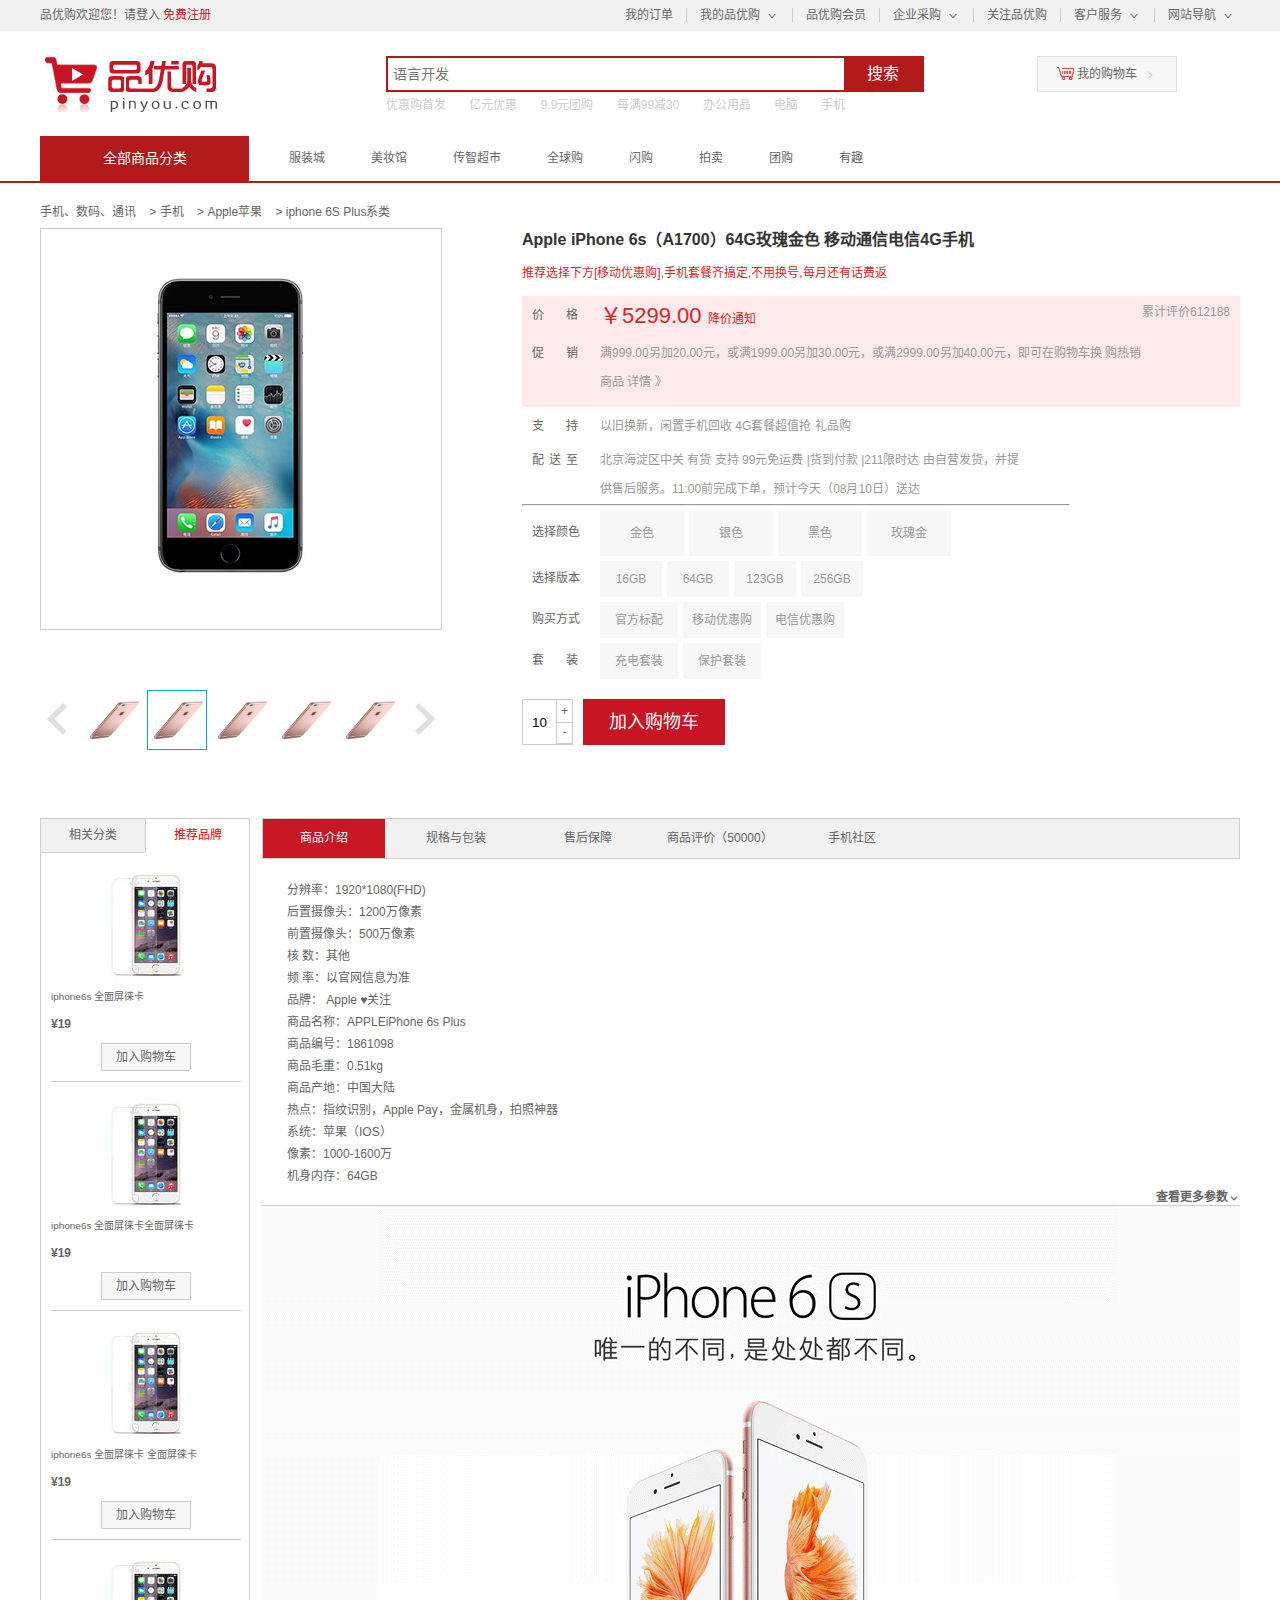
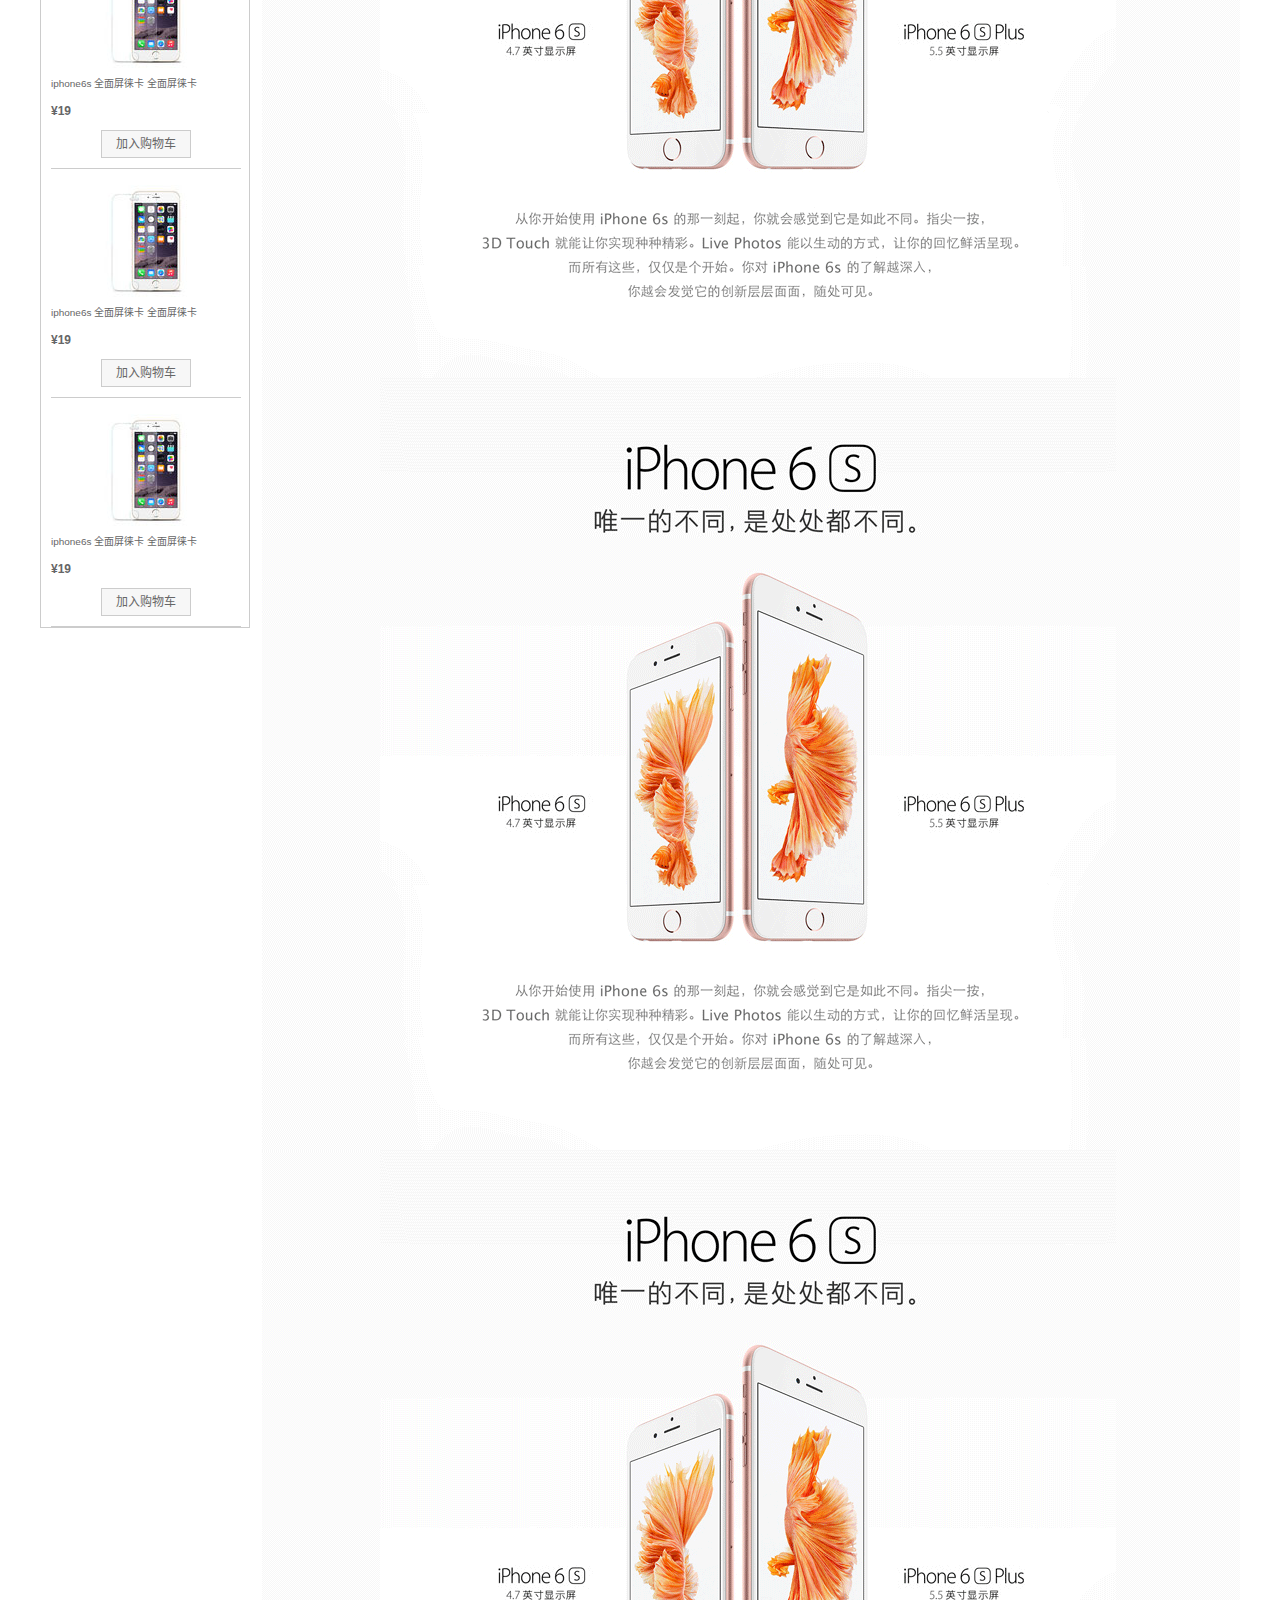
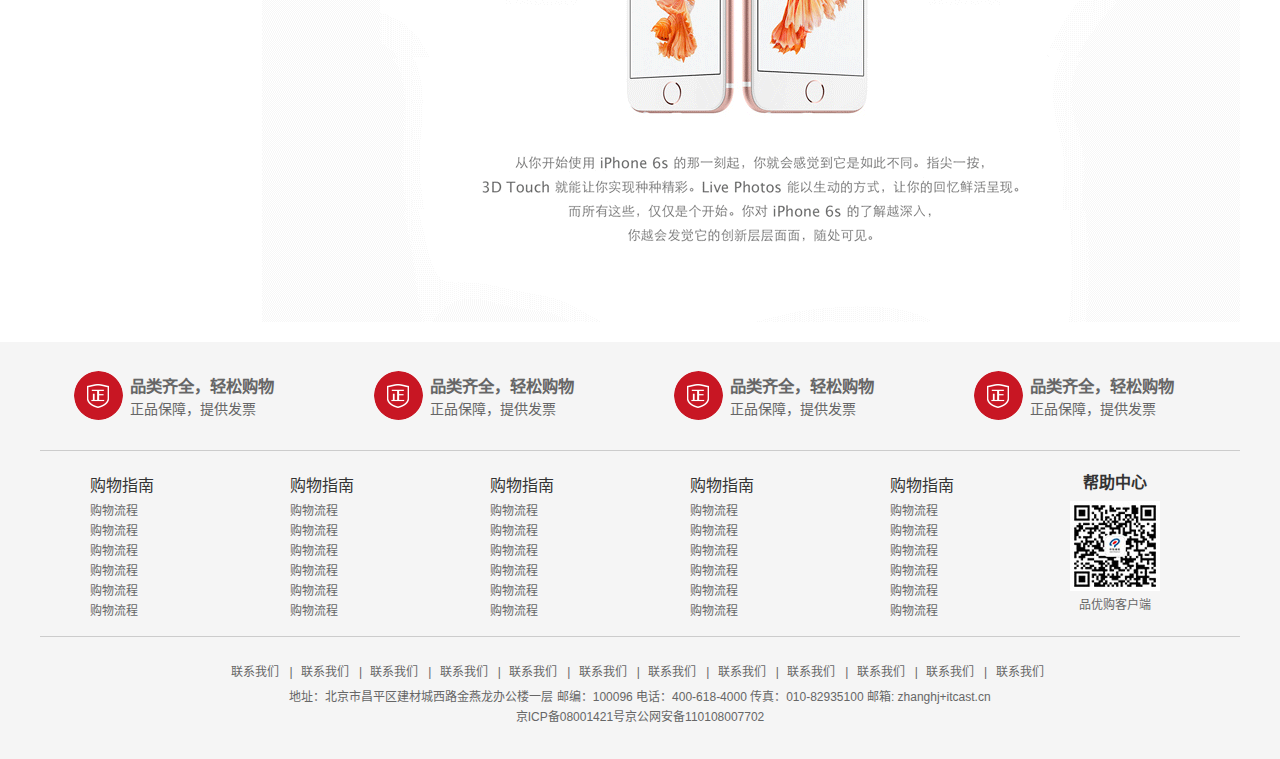
<file: detail.html>
<!DOCTYPE html>
<html lang="Zh-CN">
<head>
    <meta charset="UTF-8">
    <meta name="viewport" content="width=device-width, initial-scale=1.0">
    <title>品优购(PYG.COM)-详情页面</title>
    <meta name="description" content="品优购PYG.COM-专业的综合网上购物商城,销售家电、数码通讯、电脑、家居百货、服装服饰、母婴、图书、食品等数万个品牌优质商品.便捷、诚信的服务，为您提供愉悦的网上购物体验!">
    <meta name="keyword" content="网上购物,网上商城,手机,笔记本,电脑,MP3,CD,VCD,DV,相机,数码,配件,手表,存储卡,京东">
    <link rel="shortcut icon" href="bitbug_favicon.ico">
    <link rel="stylesheet" href="css/base.css">
    <link rel="stylesheet" href="css/common.css">
    <link rel="stylesheet" href="css/detail.css">
    <script src="js/jQuery.min.js"></script>
    <script src="js/common.js"></script>
    <script src="js/detail.js"></script>
</head>
<body>
<!-- 头部部分 start -->
<!-- 顶部快捷导航 start -->
<div class="shortcut">
    <div class="w">
        <div class="fl">
            <ul>
                <li>品优购欢迎您！</li>
                <li>请<a href="login.html">登入</a> <a href="register.html" class="red">免费注册</a></li>
            </ul>
        </div>
        <div class="fr">
            <ul>
                <li><a href="#">我的订单</a></li>
                <li class="space"></li>
                <li class="myPYG-list"><a href="#">我的品优购</a><span></span>
                    <div class="myPYG">
                        <div class="myPYG-item1">
                            <div class="myPYG-item1-l">
                                <ul>
                                    <li><a href="#">待处理订单</a></li>
                                    <li><a href="#">返修退换货</a></li>
                                    <li><a href="#">降价商品</a></li>
                                </ul>
                            </div>
                            <div class="myPYG-item1-r">
                                <ul>
                                    <li><a href="#">消息</a></li>
                                    <li><a href="#">我的问答</a></li>
                                    <li><a href="#">我的关注</a></li>
                                </ul>
                            </div>
                        </div>
                        <div class="myPYG-item2">
                            <div class="myPYG-item2-l">
                                <ul>
                                    <li><a href="#">我的京豆</a></li>
                                    <li><a href="#">我的白条</a></li>
                                </ul>
                            </div>
                            <div class="myPYG-item2-r">
                                <ul>
                                    <li><a href="#">我的优惠券</a></li>
                                    <li><a href="#">我的理财</a></li>
                                </ul>
                            </div>
                        </div>
                    </div>
                </li>
                <li class="space"></li>
                <li><a href="#">品优购会员</a></li>
                <li class="space"></li>
                <li class="buy-list"><a href="#">企业采购</a><span></span>
                    <div class="buy">
                        <ul>
                            <li>企业购</li>
                            <li>工业品</li>
                            <li>礼品卡</li>
                        </ul>
                        <ul>
                            <li>商用产品馆</li>
                            <li>丰客多商城</li>
                            <li>微信企业购</li>
                        </ul>
                    </div>
                </li>
                <li class="space"></li>
                <li><a href="#">关注品优购</a></li>
                <li class="space"></li>
                <li><a href="#">客户服务</a><span></span></li>
                <li class="space"></li>
                <li><a href="#">网站导航</a><span></span></li>
            </ul>
        </div>
    </div>
</div>
<!-- 顶部快捷导航 end -->
<!-- logo和搜索部分 start -->
<div class="middle">
    <div class="w logo-search">
        <div class="logo-search-t">
            <div class="logo">
                <h1><a href="index.html"></a></h1>
            </div>
            <div class="search">
                <input type="text" name="" id="" placeholder="语言开发">
                <button>搜索</button>
            </div>
            <div class="hotword">
                <a href="#">优惠购首发</a>
                <a href="#">亿元优惠</a>
                <a href="#">9.9元团购</a>
                <a href="#">每满99减30</a>
                <a href="#">办公用品</a>
                <a href="#">电脑</a>
                <a href="#">手机</a>
            </div>
            <div class="shop-car">
                <i></i>
                <a href="shopCar.html">我的购物车</a>
                <span></span>
            </div>
        </div>
        <div class="logo-search-b">
            <div class="classify">全部商品分类
                
            </div>
            <div class="nav">
                <ul>
                    <li><a href="#">服装城</a></li>
                    <li><a href="#">美妆馆</a></li>
                    <li><a href="#">传智超市</a></li>
                    <li><a href="#">全球购</a></li>
                    <li><a href="#">闪购</a></li>
                    <li><a href="#">拍卖</a></li>
                    <li><a href="#">团购</a></li>
                    <li><a href="#">有趣</a></li>
                </ul>
            </div>
        </div>
    </div>
</div>
<!-- logo和搜索部分 end -->
<!-- 头部部分 end  -->

<!-- 详情页内容部分 start -->
<div class="de-container w">
    <!-- 面包屑导航 -->
    <div class="crumb-wrap">
        <a href="#">手机、数码、通讯 </a>  >  <a href="#">手机</a>   >   <a href="#">Apple苹果</a>   >   <a href="#">iphone 6S Plus系类</a> 
    </div>
    <!-- 产品介绍模块 -->
    <div class="product-intro">
        <!-- 预览区域 -->
        <div class="preview-wrap fl">
            <div class="preview_img">
                <img src="uploads/s3.png" alt="">
                <div class="mask"></div>
                <div class="magnify">
                    <img src="uploads/b3.png" alt="" class="bigImg">
                </div>
            </div>
            <div class="preview-list">
                <a href="javascript:;" class="arrow-prev"></a>
                <a href="javascript:;" class="arrow-next"></a>
                <ul class="list-item">
                    <li>
                        <img src="uploads/s1.png" alt="">
                    </li>
                    <li class="current">
                        <img src="uploads/s1.png" alt="">
                    </li>
                    <li>
                        <img src="uploads/s1.png" alt="">
                    </li>
                    <li>
                        <img src="uploads/s1.png" alt="">
                    </li>
                    <li>
                        <img src="uploads/s1.png" alt="">
                    </li>
                </ul>
            </div>
        </div>
        <!-- 产品详细信息 -->
        <div class="itemInfo-wrap fr">
            <div class="sku-name">Apple iPhone 6s（A1700）64G玫瑰金色 移动通信电信4G手机</div>
            <div class="news">推荐选择下方[移动优惠购],手机套餐齐搞定,不用换号,每月还有话费返</div>
            <div class="summary">
                <dl class="summary-price">
                    <dt style="letter-spacing: 22px;">价格</dt>
                    <dd>
                        <span class="price">￥5299.00 </span>
                        <a href="#">降价通知</a> 
                        <i>累计评价612188</i>
                    </dd>
                </dl>
                <dl class="summary-promotion">
                    <dt style="letter-spacing: 22px;">促销</dt>
                    <dd>
                        满999.00另加20.00元，或满1999.00另加30.00元，或满2999.00另加40.00元，即可在购物车换
                        购热销商品  <a href="#">详情 》</a>
                    </dd>
                </dl>
                <dl class="summary-support">
                    <dt style="letter-spacing: 22px;">支持</dt>
                    <dd>
                        以旧换新，闲置手机回收  4G套餐超值抢  礼品购
                    </dd>
                </dl>
                <dl class="summary-stock">
                    <dt style="letter-spacing: 5px;">配送至</dt>
                    <dd>
                        北京海淀区中关     有货    支持  99元免运费 |货到付款 |211限时达  
                        由自营发货，并提供售后服务。11:00前完成下单，预计今天（08月10日）送达
                    </dd>
                </dl>
                <hr width="546px" />
                <dl class="choose-color">
                    <dt>选择颜色</dt>
                    <dd>金色</dd>
                    <dd>银色</dd>
                    <dd>黑色</dd>
                    <dd>玫瑰金</dd>
                </dl>
                <dl class="choose-version">
                    <dt>选择版本</dt>
                    <dd>16GB</dd>
                    <dd>64GB</dd>
                    <dd>123GB</dd>
                    <dd>256GB</dd>
                </dl>
                <dl class="buy-style">
                    <dt>购买方式</dt>
                    <dd>官方标配</dd>
                    <dd>移动优惠购</dd>
                    <dd>电信优惠购</dd>
                </dl>
                <dl class="suit">
                    <dt style="letter-spacing: 22px;">套装</dt>
                    <dd>充电套装</dd>
                    <dd>保护套装</dd>
                </dl>
                <div class="choose_btns">
                    <div class="num">
                        <input type="text" value="10">
                        <a href="javascript:;" class="add">+</a>
                        <a href="javascript:;" class="reduce">-</a>
                    </div>
                    <a href="shorpCar.html" class="add-shopcar">加入购物车</a>
                </div>
            </div>
        </div>
    </div>
    <div class="product_detail">
        <!-- aside -->
        <div class="aside fl">
            <div class="tab_list">
                <ul>
                    <li class="first_tab ">相关分类</li>
                    <li class="second_tab current">推荐品牌</li>
                </ul>
            </div>
            <div class="tab_con">

                <ul>
                    <li>
                        <img src="uploads/aside_img.jpg" alt="">
                        <h5>iphone6s 全面屏徕卡</h5>
                        <div class="aside_price">¥19</div>
                        <a href="#" class="as_addcar">加入购物车</a>
                    </li>
                    <li>
                        <img src="uploads/aside_img.jpg" alt="">
                        <h5>iphone6s 全面屏徕卡全面屏徕卡</h5>
                        <div class="aside_price">¥19</div>
                        <a href="#" class="as_addcar">加入购物车</a>
                    </li>
                    <li>
                        <img src="uploads/aside_img.jpg" alt="">
                        <h5>iphone6s 全面屏徕卡 全面屏徕卡</h5>
                        <div class="aside_price">¥19</div>
                        <a href="#" class="as_addcar">加入购物车</a>
                    </li>
                    <li>
                        <img src="uploads/aside_img.jpg" alt="">
                        <h5>iphone6s 全面屏徕卡 全面屏徕卡</h5>
                        <div class="aside_price">¥19</div>
                        <a href="#" class="as_addcar">加入购物车</a>
                    </li>
                    <li>
                        <img src="uploads/aside_img.jpg" alt="">
                        <h5>iphone6s 全面屏徕卡 全面屏徕卡</h5>
                        <div class="aside_price">¥19</div>
                        <a href="#" class="as_addcar">加入购物车</a>
                    </li>
                    <li>
                        <img src="uploads/aside_img.jpg" alt="">
                        <h5>iphone6s 全面屏徕卡 全面屏徕卡</h5>
                        <div class="aside_price">¥19</div>
                        <a href="#" class="as_addcar">加入购物车</a>
                    </li>


                </ul>
            </div>
        </div>
        <!-- detail -->
        <div class="detail fr">
            <div class="detail_tab_list">
                <ul class = tab_switch>
                    <li class="current">商品介绍</li>
                    <li>规格与包装</li>
                    <li>售后保障</li>
                    <li>商品评价（50000）</li>
                    <li>手机社区</li>
                </ul>
            </div>
            <div class="detail_tab_con">
                <div class="item">
                    <ul class="item_info">
                        <li>分辨率：1920*1080(FHD)</li>
                        <li>后置摄像头：1200万像素</li>
                        <li>前置摄像头：500万像素</li>
                        <li>核 数：其他</li>
                        <li>频 率：以官网信息为准</li>
                        <li>品牌： Apple ♥关注</li>
                        <li>商品名称：APPLEiPhone 6s Plus</li>
                        <li>商品编号：1861098</li>
                        <li>商品毛重：0.51kg</li>
                        <li>商品产地：中国大陆</li>
                        <li>热点：指纹识别，Apple Pay，金属机身，拍照神器</li>
                        <li>系统：苹果（IOS）</li>
                        <li>像素：1000-1600万</li>
                        <li>机身内存：64GB</li>
                    </ul>
                    <p>
                        <a href="#" class="more">查看更多参数</a>
                    </p>
                    <img src="uploads/intro01.png" alt="">
                    <img src="uploads/intro01.png" alt="">
                    <img src="uploads/intro01.png" alt="">
                </div>
                <div class="packing " >规格与打包</div>
                <div class="after-sale">售后保障</div>
                <div class="evaluation">商品评价</div>
                <div class="mobile-community">手机社区</div>
            </div>
            
        </div>
    </div>
</div>
<!-- 底部部分 start -->
<footer>
    <div class="w box">
        <div class="box-top">
            <ul>
                <li>
                    <h3>品类齐全，轻松购物</h3>
                    <span>正品保障，提供发票</span>
                </li>
                <li>
                    <h3>品类齐全，轻松购物</h3>
                    <span>正品保障，提供发票</span>
                </li>
                <li>
                    <h3>品类齐全，轻松购物</h3>
                    <span>正品保障，提供发票</span>
                </li>
                <li>
                    <h3>品类齐全，轻松购物</h3>
                    <span>正品保障，提供发票</span>
                </li>
                
            </ul>
        </div>
        <div class="box-middle">
            <dl>
                <dt>购物指南</dt>
                <dd>购物流程</dd>
                <dd>购物流程</dd>
                <dd>购物流程</dd>
                <dd>购物流程</dd>
                <dd>购物流程</dd>
                <dd>购物流程</dd>
            </dl>
            <dl>
                <dt>购物指南</dt>
                <dd>购物流程</dd>
                <dd>购物流程</dd>
                <dd>购物流程</dd>
                <dd>购物流程</dd>
                <dd>购物流程</dd>
                <dd>购物流程</dd>
            </dl>
            <dl>
                <dt>购物指南</dt>
                <dd>购物流程</dd>
                <dd>购物流程</dd>
                <dd>购物流程</dd>
                <dd>购物流程</dd>
                <dd>购物流程</dd>
                <dd>购物流程</dd>
            </dl>
            <dl>
                <dt>购物指南</dt>
                <dd>购物流程</dd>
                <dd>购物流程</dd>
                <dd>购物流程</dd>
                <dd>购物流程</dd>
                <dd>购物流程</dd>
                <dd>购物流程</dd>
            </dl>
            <dl>
                <dt>购物指南</dt>
                <dd>购物流程</dd>
                <dd>购物流程</dd>
                <dd>购物流程</dd>
                <dd>购物流程</dd>
                <dd>购物流程</dd>
                <dd>购物流程</dd>
            </dl>
            <div class="scan">
                <h3>帮助中心</h3>
                <img src="img/wx_cz.jpg" alt="">
                <span>品优购客户端</span>
            </div>
        </div>
        <div class="box-bottom">
            <a href="#">联系我们&nbsp;&nbsp;&nbsp;|</a>
            <a href="#">联系我们&nbsp;&nbsp;&nbsp;|</a>
            <a href="#">联系我们&nbsp;&nbsp;&nbsp;|</a>
            <a href="#">联系我们&nbsp;&nbsp;&nbsp;|</a>
            <a href="#">联系我们&nbsp;&nbsp;&nbsp;|</a>
            <a href="#">联系我们&nbsp;&nbsp;&nbsp;|</a>
            <a href="#">联系我们&nbsp;&nbsp;&nbsp;|</a>
            <a href="#">联系我们&nbsp;&nbsp;&nbsp;|</a>
            <a href="#">联系我们&nbsp;&nbsp;&nbsp;|</a>
            <a href="#">联系我们&nbsp;&nbsp;&nbsp;|</a>
            <a href="#">联系我们&nbsp;&nbsp;&nbsp;|</a>
            <a href="#">联系我们</a> <br />
            <span>地址：北京市昌平区建材城西路金燕龙办公楼一层 邮编：100096 电话：400-618-4000 传真：010-82935100 邮箱: zhanghj+itcast.cn <br />京ICP备08001421号京公网安备110108007702</span> 
        </div>
    </div>
</footer>
<!-- 底部部分 end -->
</bdy>
</html>
</file>
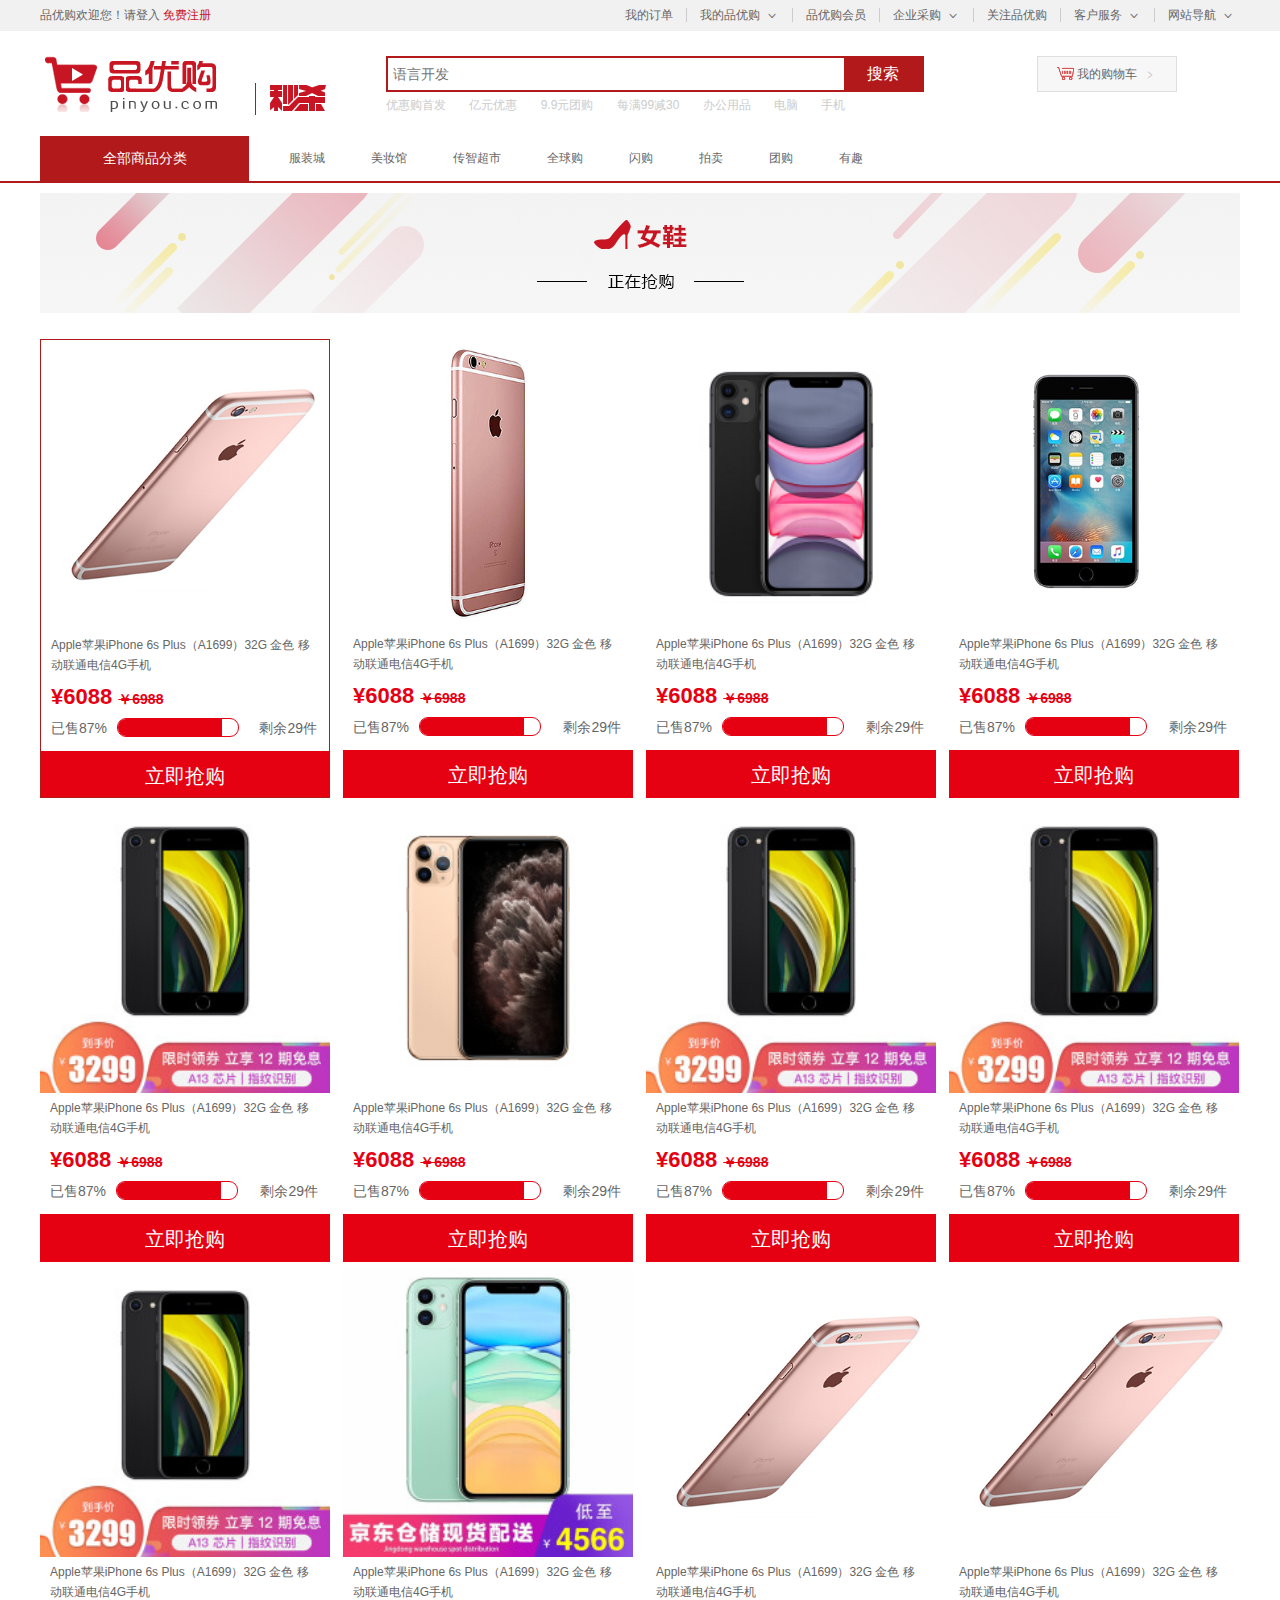
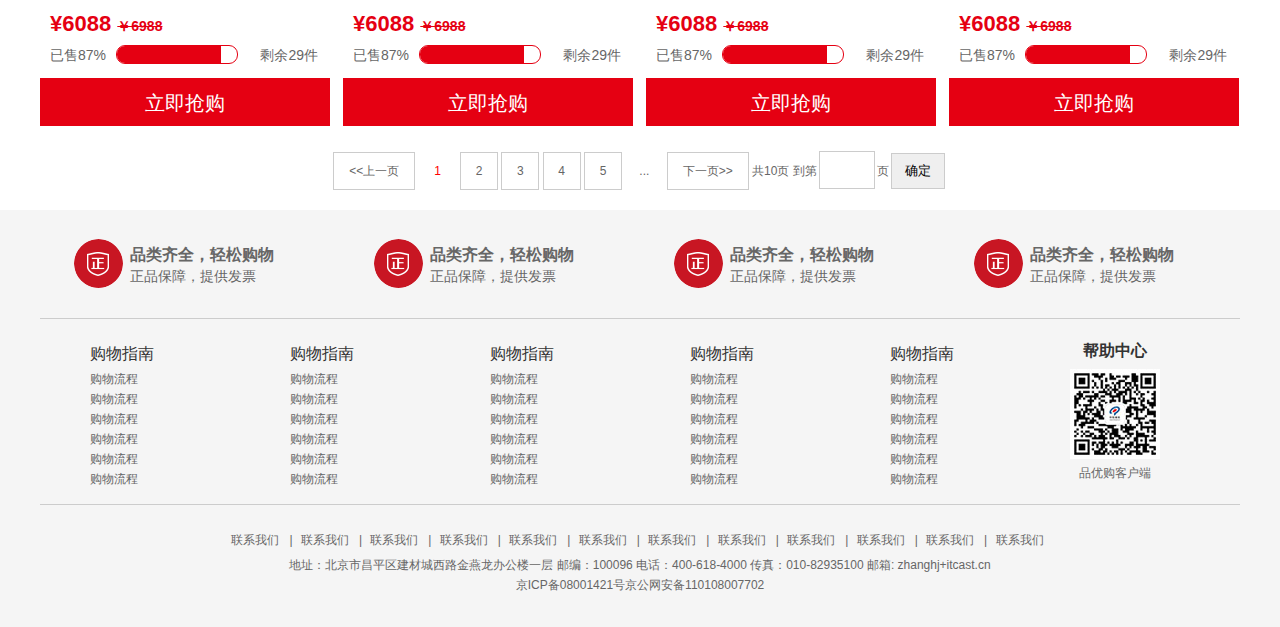
<file: list.html>
<!DOCTYPE html>
<html lang="en">
<head>
    <meta charset="UTF-8">
    <meta name="viewport" content="width=device-width, initial-scale=1.0">
    <title>品优购(PYG.COM)-详情页</title>
    <meta name="description" content="品优购PYG.COM-专业的综合网上购物商城,销售家电、数码通讯、电脑、家居百货、服装服饰、母婴、图书、食品等数万个品牌优质商品.便捷、诚信的服务，为您提供愉悦的网上购物体验!">
    <meta name="keyword" content="网上购物,网上商城,手机,笔记本,电脑,MP3,CD,VCD,DV,相机,数码,配件,手表,存储卡,京东">
    <link rel="shortcut icon" href="bitbug_favicon.ico">
    <link rel="stylesheet" href="css/base.css">
    <link rel="stylesheet" href="css/index.css">
    <link rel="stylesheet" href="css/liss.css">
    <script src="js/jQuery.min.js"></script>
    <script src="js/common.js"></script>

</head>
<body>
    <!-- 头部部分 start -->
    <!-- 顶部快捷导航 start -->
    <div class="shortcut">
        <div class="w">
            <div class="fl">
                <ul>
                    <li>品优购欢迎您！</li>
                    <li>请<a href="login.html">登入</a> <a href="register.html" class="red">免费注册</a></li>
                </ul>
            </div>
            <div class="fr">
                <ul>
                    <li><a href="#">我的订单</a></li>
                    <li class="space"></li>
                    <li class="myPYG-list"><a href="#">我的品优购</a><span></span>
                        <div class="myPYG">
                            <div class="myPYG-item1">
                                <div class="myPYG-item1-l">
                                    <ul>
                                        <li><a href="#">待处理订单</a></li>
                                        <li><a href="#">返修退换货</a></li>
                                        <li><a href="#">降价商品</a></li>
                                    </ul>
                                </div>
                                <div class="myPYG-item1-r">
                                    <ul>
                                        <li><a href="#">消息</a></li>
                                        <li><a href="#">我的问答</a></li>
                                        <li><a href="#">我的关注</a></li>
                                    </ul>
                                </div>
                            </div>
                            <div class="myPYG-item2">
                                <div class="myPYG-item2-l">
                                    <ul>
                                        <li><a href="#">我的京豆</a></li>
                                        <li><a href="#">我的白条</a></li>
                                    </ul>
                                </div>
                                <div class="myPYG-item2-r">
                                    <ul>
                                        <li><a href="#">我的优惠券</a></li>
                                        <li><a href="#">我的理财</a></li>
                                    </ul>
                                </div>
                            </div>
                        </div>
                    </li>
                    <li class="space"></li>
                    <li><a href="#">品优购会员</a></li>
                    <li class="space"></li>
                    <li class="buy-list"><a href="#">企业采购</a><span></span>
                        <div class="buy">
                            <ul>
                                <li>企业购</li>
                                <li>工业品</li>
                                <li>礼品卡</li>
                            </ul>
                            <ul>
                                <li>商用产品馆</li>
                                <li>丰客多商城</li>
                                <li>微信企业购</li>
                            </ul>
                        </div>
                    </li>
                    <li class="space"></li>
                    <li><a href="#">关注品优购</a></li>
                    <li class="space"></li>
                    <li><a href="#">客户服务</a><span></span></li>
                    <li class="space"></li>
                    <li><a href="#">网站导航</a><span></span></li>
                </ul>
            </div>
        </div>
    </div>
    <!-- 顶部快捷导航 end -->

    <!-- logo和搜索部分 start -->
    <div class="middle">
        <div class="w logo-search">
            <div class="logo-search-t">
                <div class="logo">
                    <h1><a href="#"></a></h1>
                </div>
                <div class="search">
                    <input type="text" name="" id="" placeholder="语言开发">
                    <button>搜索</button>
                </div>
                <div class="hotword">
                    <a href="#">优惠购首发</a>
                    <a href="#">亿元优惠</a>
                    <a href="#">9.9元团购</a>
                    <a href="#">每满99减30</a>
                    <a href="#">办公用品</a>
                    <a href="#">电脑</a>
                    <a href="#">手机</a>
                </div>
                <div class="shop-car">
                    <i></i>
                    <a href="#">我的购物车</a>
                    <span></span>
                </div>
                <div class="SK">
                    <img src="uploads/secKill_03.png" alt="">
                </div>
                <div class="SK-"></div>
            </div>
            <div class="logo-search-b">
                <div class="classify">全部商品分类
                </div>
                <div class="nav">
                    <ul>
                        <li><a href="#">服装城</a></li>
                        <li><a href="#">美妆馆</a></li>
                        <li><a href="#">传智超市</a></li>
                        <li><a href="#">全球购</a></li>
                        <li><a href="#">闪购</a></li>
                        <li><a href="#">拍卖</a></li>
                        <li><a href="#">团购</a></li>
                        <li><a href="#">有趣</a></li>
                    </ul>
                </div>
            </div>
        </div>
    </div>
    <!-- logo和搜索部分 end -->

    <!-- 主体部分 start -->
    <div class="w main">
        <div class="main-top"></div>
        <div class="main-body">
            <ul>
                <li class="sk-goods current">
                    <a href="#" class="sk-goods-img"><img src="uploads/s1.png" alt=""></a>
                    <p class="sk-goods-title">Apple苹果iPhone 6s Plus（A1699）32G 金色 移动联通电信4G手机
                    </p>
                    <h3 class="sk-goods-price">¥6088 <del>￥6988</del></h3>
                    <div class="sk-goods-progress">
                        <span class="fl">已售87% </span>
                        <span class="progress">
                            <div class="progress-bar"></div>
                        </span>
                        <span class="fr">剩余<em>29件</em> </span>
                    </div>
                    <a href="#" class="sk-goods-buy">立即抢购</a>
                </li>
                <li class="sk-goods">
                    <a href="#" class="sk-goods-img"><img src="uploads/s2.png" alt=""></a>
                    <p class="sk-goods-title">Apple苹果iPhone 6s Plus（A1699）32G 金色 移动联通电信4G手机
                    </p>
                    <h3 class="sk-goods-price">¥6088 <del>￥6988</del></h3>
                    <div class="sk-goods-progress">
                        <span class="fl">已售87% </span>
                        <span class="progress">
                            <div class="progress-bar"></div>
                        </span>
                        <span class="fr">剩余<em>29件</em> </span>
                    </div>
                    <a href="#" class="sk-goods-buy">立即抢购</a>
                </li>
                <li class="sk-goods">
                    <a href="#" class="sk-goods-img"><img src="uploads/s3.jpg" alt=""></a>
                    <p class="sk-goods-title">Apple苹果iPhone 6s Plus（A1699）32G 金色 移动联通电信4G手机
                    </p>
                    <h3 class="sk-goods-price">¥6088 <del>￥6988</del></h3>
                    <div class="sk-goods-progress">
                        <span class="fl">已售87% </span>
                        <span class="progress">
                            <div class="progress-bar"></div>
                        </span>
                        <span class="fr">剩余<em>29件</em> </span>
                    </div>
                    <a href="#" class="sk-goods-buy">立即抢购</a>
                </li>
                <li class="sk-goods">
                    <a href="#" class="sk-goods-img"><img src="uploads/s3.png" alt=""></a>
                    <p class="sk-goods-title">Apple苹果iPhone 6s Plus（A1699）32G 金色 移动联通电信4G手机
                    </p>
                    <h3 class="sk-goods-price">¥6088 <del>￥6988</del></h3>
                    <div class="sk-goods-progress">
                        <span class="fl">已售87% </span>
                        <span class="progress">
                            <div class="progress-bar"></div>
                        </span>
                        <span class="fr">剩余<em>29件</em> </span>
                    </div>
                    <a href="#" class="sk-goods-buy">立即抢购</a>
                </li>
                <li class="sk-goods">
                    <a href="#" class="sk-goods-img"><img src="uploads/s4.jpg" alt=""></a>
                    <p class="sk-goods-title">Apple苹果iPhone 6s Plus（A1699）32G 金色 移动联通电信4G手机
                    </p>
                    <h3 class="sk-goods-price">¥6088 <del>￥6988</del></h3>
                    <div class="sk-goods-progress">
                        <span class="fl">已售87% </span>
                        <span class="progress">
                            <div class="progress-bar"></div>
                        </span>
                        <span class="fr">剩余<em>29件</em> </span>
                    </div>
                    <a href="#" class="sk-goods-buy">立即抢购</a>
                </li>
                <li class="sk-goods">
                    <a href="#" class="sk-goods-img"><img src="uploads/s5.jpg" alt=""></a>
                    <p class="sk-goods-title">Apple苹果iPhone 6s Plus（A1699）32G 金色 移动联通电信4G手机
                    </p>
                    <h3 class="sk-goods-price">¥6088 <del>￥6988</del></h3>
                    <div class="sk-goods-progress">
                        <span class="fl">已售87% </span>
                        <span class="progress">
                            <div class="progress-bar"></div>
                        </span>
                        <span class="fr">剩余<em>29件</em> </span>
                    </div>
                    <a href="#" class="sk-goods-buy">立即抢购</a>
                </li>
                <li class="sk-goods">
                    <a href="#" class="sk-goods-img"><img src="uploads/s4.jpg" alt=""></a>
                    <p class="sk-goods-title">Apple苹果iPhone 6s Plus（A1699）32G 金色 移动联通电信4G手机
                    </p>
                    <h3 class="sk-goods-price">¥6088 <del>￥6988</del></h3>
                    <div class="sk-goods-progress">
                        <span class="fl">已售87% </span>
                        <span class="progress">
                            <div class="progress-bar"></div>
                        </span>
                        <span class="fr">剩余<em>29件</em> </span>
                    </div>
                    <a href="#" class="sk-goods-buy">立即抢购</a>
                </li>
                <li class="sk-goods">
                    <a href="#" class="sk-goods-img"><img src="uploads/s4.jpg" alt=""></a>
                    <p class="sk-goods-title">Apple苹果iPhone 6s Plus（A1699）32G 金色 移动联通电信4G手机
                    </p>
                    <h3 class="sk-goods-price">¥6088 <del>￥6988</del></h3>
                    <div class="sk-goods-progress">
                        <span class="fl">已售87% </span>
                        <span class="progress">
                            <div class="progress-bar"></div>
                        </span>
                        <span class="fr">剩余<em>29件</em> </span>
                    </div>
                    <a href="#" class="sk-goods-buy">立即抢购</a>
                </li>
                <li class="sk-goods">
                    <a href="#" class="sk-goods-img"><img src="uploads/s4.jpg" alt=""></a>
                    <p class="sk-goods-title">Apple苹果iPhone 6s Plus（A1699）32G 金色 移动联通电信4G手机
                    </p>
                    <h3 class="sk-goods-price">¥6088 <del>￥6988</del></h3>
                    <div class="sk-goods-progress">
                        <span class="fl">已售87% </span>
                        <span class="progress">
                            <div class="progress-bar"></div>
                        </span>
                        <span class="fr">剩余<em>29件</em> </span>
                    </div>
                    <a href="#" class="sk-goods-buy">立即抢购</a>
                </li>
                <li class="sk-goods">
                    <a href="#" class="sk-goods-img"><img src="uploads/s9.jpg" alt=""></a>
                    <p class="sk-goods-title">Apple苹果iPhone 6s Plus（A1699）32G 金色 移动联通电信4G手机
                    </p>
                    <h3 class="sk-goods-price">¥6088 <del>￥6988</del></h3>
                    <div class="sk-goods-progress">
                        <span class="fl">已售87% </span>
                        <span class="progress">
                            <div class="progress-bar"></div>
                        </span>
                        <span class="fr">剩余<em>29件</em> </span>
                    </div>
                    <a href="#" class="sk-goods-buy">立即抢购</a>
                </li>
                <li class="sk-goods">
                    <a href="#" class="sk-goods-img"><img src="uploads/s1.png" alt=""></a>
                    <p class="sk-goods-title">Apple苹果iPhone 6s Plus（A1699）32G 金色 移动联通电信4G手机
                    </p>
                    <h3 class="sk-goods-price">¥6088 <del>￥6988</del></h3>
                    <div class="sk-goods-progress">
                        <span class="fl">已售87% </span>
                        <span class="progress">
                            <div class="progress-bar"></div>
                        </span>
                        <span class="fr">剩余<em>29件</em> </span>
                    </div>
                    <a href="#" class="sk-goods-buy">立即抢购</a>
                </li>
                <li class="sk-goods">
                    <a href="#" class="sk-goods-img"><img src="uploads/s1.png" alt=""></a>
                    <p class="sk-goods-title">Apple苹果iPhone 6s Plus（A1699）32G 金色 移动联通电信4G手机
                    </p>
                    <h3 class="sk-goods-price">¥6088 <del>￥6988</del></h3>
                    <div class="sk-goods-progress">
                        <span class="fl">已售87% </span>
                        <span class="progress">
                            <div class="progress-bar"></div>
                        </span>
                        <span class="fr">剩余<em>29件</em> </span>
                    </div>
                    <a href="#" class="sk-goods-buy">立即抢购</a>
                </li>
            </ul>

        </div>
        <div class="main-page">
            <span class="page-num">
                <a href="#" class="page-prev">&lt;&lt;上一页</a>
                <a href="#" class="current">1</a>
                <a href="#">2</a>
                <a href="#">3</a>
                <a href="#">4</a>
                <a href="#">5</a>
                <a href="#" class="omit">...</a>
                <a href="#" class="page-next">下一页&gt;&gt;</a>
            </span>
            <span class="page-skip">
                共10页 到第<input type="text">页<button>确定</button>
            </span>
        </div>
    </div>
    <!-- 主体部分 end -->

    <!-- 底部部分 start -->
    <footer>
        <div class="w box">
            <div class="box-top">
                <ul>
                    <li>
                        <h3>品类齐全，轻松购物</h3>
                        <span>正品保障，提供发票</span>
                    </li>
                    <li>
                        <h3>品类齐全，轻松购物</h3>
                        <span>正品保障，提供发票</span>
                    </li>
                    <li>
                        <h3>品类齐全，轻松购物</h3>
                        <span>正品保障，提供发票</span>
                    </li>
                    <li>
                        <h3>品类齐全，轻松购物</h3>
                        <span>正品保障，提供发票</span>
                    </li>
                    
                </ul>
            </div>
            <div class="box-middle">
                <dl>
                    <dt>购物指南</dt>
                    <dd>购物流程</dd>
                    <dd>购物流程</dd>
                    <dd>购物流程</dd>
                    <dd>购物流程</dd>
                    <dd>购物流程</dd>
                    <dd>购物流程</dd>
                </dl>
                <dl>
                    <dt>购物指南</dt>
                    <dd>购物流程</dd>
                    <dd>购物流程</dd>
                    <dd>购物流程</dd>
                    <dd>购物流程</dd>
                    <dd>购物流程</dd>
                    <dd>购物流程</dd>
                </dl>
                <dl>
                    <dt>购物指南</dt>
                    <dd>购物流程</dd>
                    <dd>购物流程</dd>
                    <dd>购物流程</dd>
                    <dd>购物流程</dd>
                    <dd>购物流程</dd>
                    <dd>购物流程</dd>
                </dl>
                <dl>
                    <dt>购物指南</dt>
                    <dd>购物流程</dd>
                    <dd>购物流程</dd>
                    <dd>购物流程</dd>
                    <dd>购物流程</dd>
                    <dd>购物流程</dd>
                    <dd>购物流程</dd>
                </dl>
                <dl>
                    <dt>购物指南</dt>
                    <dd>购物流程</dd>
                    <dd>购物流程</dd>
                    <dd>购物流程</dd>
                    <dd>购物流程</dd>
                    <dd>购物流程</dd>
                    <dd>购物流程</dd>
                </dl>
                <div class="scan">
                    <h3>帮助中心</h3>
                    <img src="img/wx_cz.jpg" alt="">
                    <span>品优购客户端</span>
                </div>
            </div>
            <div class="box-bottom">
                <a href="#">联系我们&nbsp;&nbsp;&nbsp;|</a>
                <a href="#">联系我们&nbsp;&nbsp;&nbsp;|</a>
                <a href="#">联系我们&nbsp;&nbsp;&nbsp;|</a>
                <a href="#">联系我们&nbsp;&nbsp;&nbsp;|</a>
                <a href="#">联系我们&nbsp;&nbsp;&nbsp;|</a>
                <a href="#">联系我们&nbsp;&nbsp;&nbsp;|</a>
                <a href="#">联系我们&nbsp;&nbsp;&nbsp;|</a>
                <a href="#">联系我们&nbsp;&nbsp;&nbsp;|</a>
                <a href="#">联系我们&nbsp;&nbsp;&nbsp;|</a>
                <a href="#">联系我们&nbsp;&nbsp;&nbsp;|</a>
                <a href="#">联系我们&nbsp;&nbsp;&nbsp;|</a>
                <a href="#">联系我们</a> <br />
                <span>地址：北京市昌平区建材城西路金燕龙办公楼一层 邮编：100096 电话：400-618-4000 传真：010-82935100 邮箱: zhanghj+itcast.cn <br />京ICP备08001421号京公网安备110108007702</span> 
            </div>
        </div>
    </footer>
<!-- 底部部分 end -->
</body>
</html>
</file>
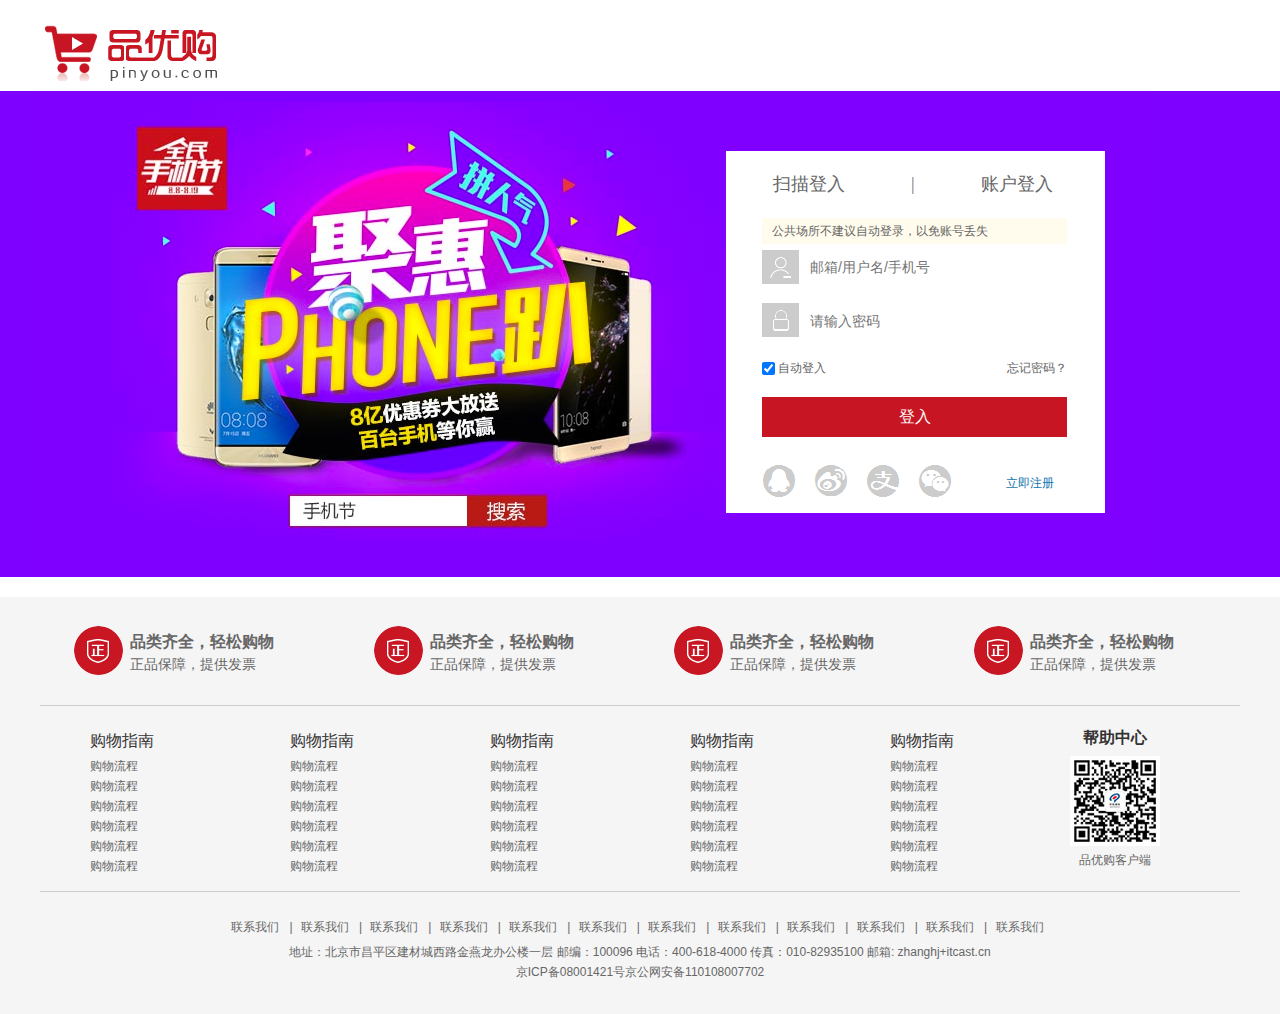
<file: login.html>
<!DOCTYPE html>
<html lang="en">
<head>
    <meta charset="UTF-8">
    <meta name="viewport" content="width=device-width, initial-scale=1.0">
    <title>品优购(PYG.COM)-正品低价、品质保障、配送及时、轻松购物！</title>
    <meta name="description" content="品优购PYG.COM-专业的综合网上购物商城,销售家电、数码通讯、电脑、家居百货、服装服饰、母婴、图书、食品等数万个品牌优质商品.便捷、诚信的服务，为您提供愉悦的网上购物体验!">
    <meta name="keyword" content="网上购物,网上商城,手机,笔记本,电脑,MP3,CD,VCD,DV,相机,数码,配件,手表,存储卡,京东">
    <link rel="shortcut icon" href="bitbug_favicon.ico">
    <link rel="stylesheet" href="css/base.css">
    <link rel="stylesheet" href="css/login.css">
</head>
<body>
    <!-- 顶部部分 start -->
    <div class="w middle">
        <div class="logo">
            <h1><a href="index.html"></a></h1>
        </div>
    </div>
    <!-- 顶部部分 end -->

    <!-- 登入部分详情 start -->
    <div class="login-container">
        <div class="w login-bg">
            <div class="login-info">
                <ul class="login-options">
                    <li><a href="javascripe:;">扫描登入</a></li>
                    <li class="space">|</li>
                    <li><a href="javascripe:;">账户登入</a></li>
                </ul>
                <p>公共场所不建议自动登录，以免账号丢失</p>
                <div class="login-area">
                    <form action="" class="suit-form">
                        <div class="input-type text">
                            <span></span>
                            <input type="text" placeholder="邮箱/用户名/手机号" name="username" class="userName">
                        </div>
                        <div class="input-type password">
                            <span></span>
                            <input type="text" placeholder="请输入密码" name="username" class="userName">
                        </div>
                        <div class="setting">
                            <span><input type="checkbox" name="" checked = "checked" id="" class="checked" > 自动登入</span>
                            <span class="forget"><a href="javascripe:;">忘记密码？</a></span>
                        </div>
                        <div class="logined">
                            <a href="javascript:;">登入</a>
                        </div>
                    </form>
                </div>
                <div class="login-info-bt">
                    <img src="img/regetype.png" alt="">
                    <a href="register.html">立即注册</a>
                </div>
            </div>
        </div>
    </div>
    <!-- 登入部分详情 end -->

    <!-- 底部部分 start -->
    <footer>
        <div class="w box">
            <div class="box-top">
                <ul>
                    <li>
                        <h3>品类齐全，轻松购物</h3>
                        <span>正品保障，提供发票</span>
                    </li>
                    <li>
                        <h3>品类齐全，轻松购物</h3>
                        <span>正品保障，提供发票</span>
                    </li>
                    <li>
                        <h3>品类齐全，轻松购物</h3>
                        <span>正品保障，提供发票</span>
                    </li>
                    <li>
                        <h3>品类齐全，轻松购物</h3>
                        <span>正品保障，提供发票</span>
                    </li>
                    
                </ul>
            </div>
            <div class="box-middle">
                <dl>
                    <dt>购物指南</dt>
                    <dd>购物流程</dd>
                    <dd>购物流程</dd>
                    <dd>购物流程</dd>
                    <dd>购物流程</dd>
                    <dd>购物流程</dd>
                    <dd>购物流程</dd>
                </dl>
                <dl>
                    <dt>购物指南</dt>
                    <dd>购物流程</dd>
                    <dd>购物流程</dd>
                    <dd>购物流程</dd>
                    <dd>购物流程</dd>
                    <dd>购物流程</dd>
                    <dd>购物流程</dd>
                </dl>
                <dl>
                    <dt>购物指南</dt>
                    <dd>购物流程</dd>
                    <dd>购物流程</dd>
                    <dd>购物流程</dd>
                    <dd>购物流程</dd>
                    <dd>购物流程</dd>
                    <dd>购物流程</dd>
                </dl>
                <dl>
                    <dt>购物指南</dt>
                    <dd>购物流程</dd>
                    <dd>购物流程</dd>
                    <dd>购物流程</dd>
                    <dd>购物流程</dd>
                    <dd>购物流程</dd>
                    <dd>购物流程</dd>
                </dl>
                <dl>
                    <dt>购物指南</dt>
                    <dd>购物流程</dd>
                    <dd>购物流程</dd>
                    <dd>购物流程</dd>
                    <dd>购物流程</dd>
                    <dd>购物流程</dd>
                    <dd>购物流程</dd>
                </dl>
                <div class="scan">
                    <h3>帮助中心</h3>
                    <img src="img/wx_cz.jpg" alt="">
                    <span>品优购客户端</span>
                </div>
            </div>
            <div class="box-bottom">
                <a href="#">联系我们&nbsp;&nbsp;&nbsp;|</a>
                <a href="#">联系我们&nbsp;&nbsp;&nbsp;|</a>
                <a href="#">联系我们&nbsp;&nbsp;&nbsp;|</a>
                <a href="#">联系我们&nbsp;&nbsp;&nbsp;|</a>
                <a href="#">联系我们&nbsp;&nbsp;&nbsp;|</a>
                <a href="#">联系我们&nbsp;&nbsp;&nbsp;|</a>
                <a href="#">联系我们&nbsp;&nbsp;&nbsp;|</a>
                <a href="#">联系我们&nbsp;&nbsp;&nbsp;|</a>
                <a href="#">联系我们&nbsp;&nbsp;&nbsp;|</a>
                <a href="#">联系我们&nbsp;&nbsp;&nbsp;|</a>
                <a href="#">联系我们&nbsp;&nbsp;&nbsp;|</a>
                <a href="#">联系我们</a> <br />
                <span>地址：北京市昌平区建材城西路金燕龙办公楼一层 邮编：100096 电话：400-618-4000 传真：010-82935100 邮箱: zhanghj+itcast.cn <br />京ICP备08001421号京公网安备110108007702</span> 
            </div>
        </div>
    </footer>
<!-- 底部部分 end -->
</body>
</html>
</file>
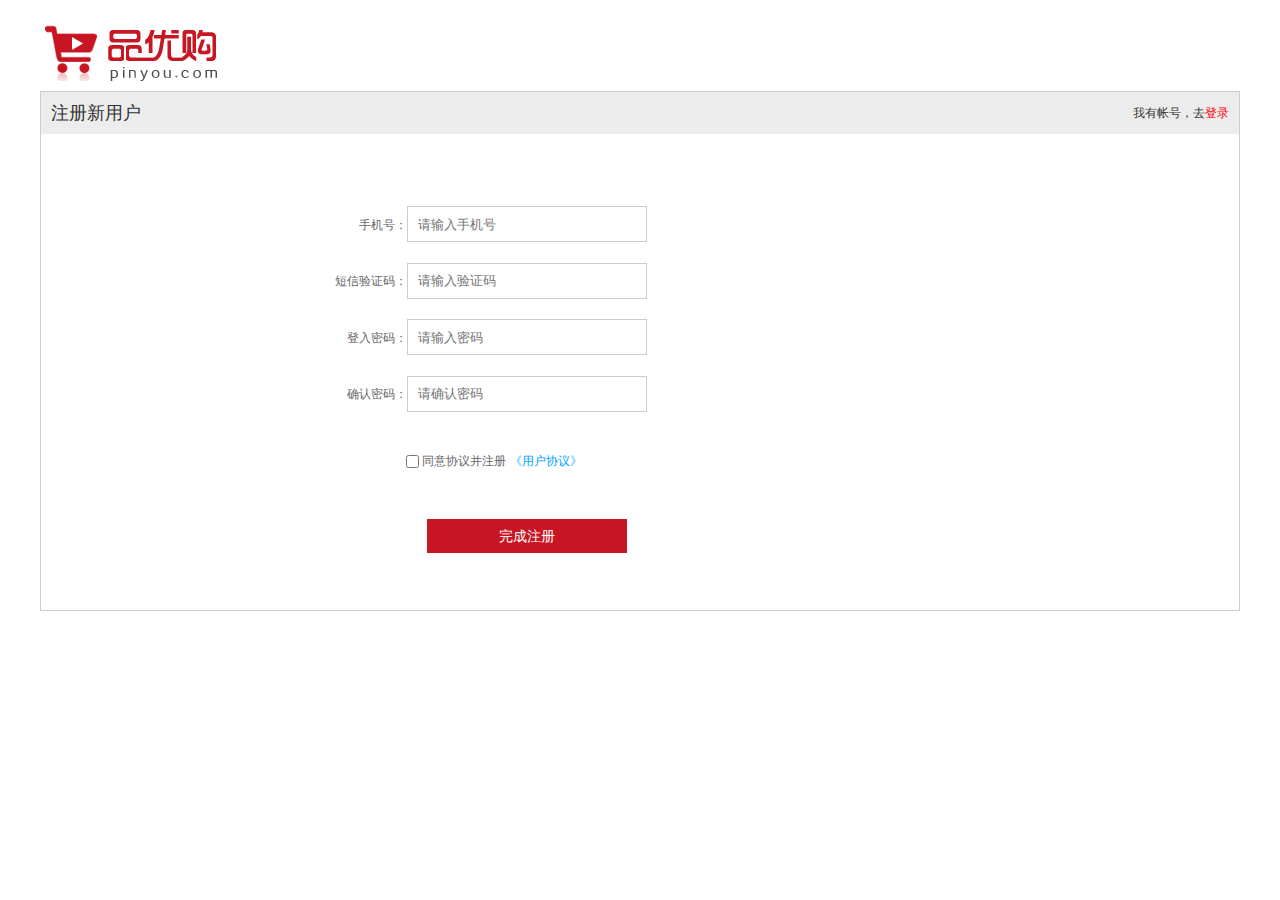
<file: register.html>
<!DOCTYPE html>
<html lang="en">
<head>
    <meta charset="UTF-8">
    <meta name="viewport" content="width=device-width, initial-scale=1.0">
    <title>品优购(PYG.COM)-个人注册</title>
    <meta name="description" content="品优购PYG.COM-专业的综合网上购物商城,销售家电、数码通讯、电脑、家居百货、服装服饰、母婴、图书、食品等数万个品牌优质商品.便捷、诚信的服务，为您提供愉悦的网上购物体验!">
    <meta name="keyword" content="网上购物,网上商城,手机,笔记本,电脑,MP3,CD,VCD,DV,相机,数码,配件,手表,存储卡,京东">
    <link rel="shortcut icon" href="bitbug_favicon.ico">
    <link rel="stylesheet" href="css/base.css">
    <link rel="stylesheet" href="css/register.css">
</head>
<body>
    <!-- 顶部部分 start -->
    <div class="w middle">
        <div class="logo">
            <h1><a href="index.html"></a></h1>
        </div>
    </div>
    <!-- 顶部部分 end -->
    
    <!-- 注册页面详情 start -->
    <div class="w">
        <div class="register-container">
            <div class="register-head">
                <span class="newUser">注册新用户</span><span class="registed">我有帐号，去<a href="login.html">登录</a></span>
            </div>
            <div class="register-info">
                <form action="#">
                    <div class="register-items">
                        <label for="">手机号：</label><input type="tel" name="tel-number" class="tel-number" id="" placeholder="请输入手机号">
                    </div>
                    <div class="register-items">
                        <label for="">短信验证码：</label><input type="text" name="vertification-code" class="tel-number" id="" placeholder="请输入验证码">
                    </div>
                    <div class="register-items">
                        <label for="">登入密码：</label><input type="password" name="login-psd" class="tel-number" id="" placeholder="请输入密码">
                    </div>
                    <div class="register-items">
                        <label for="">确认密码：</label><input type="password" name="confirm-psd" class="tel-number" id="" placeholder="请确认密码">
                    </div>
                    <div class="protocal">
                        <span><input type="checkbox" name="" id=""></span>
                        <span>同意协议并注册</span>
                        <span><a href="#">《用户协议》</a></span>
                    </div>
                    <div class="confirm-reg">
                        <a href="login.html">完成注册</a>
                    </div>
                </form>
            </div>
        </div>
    </div>

    <!-- 注册页面详情 end -->
    
</body>
</html>
</file>
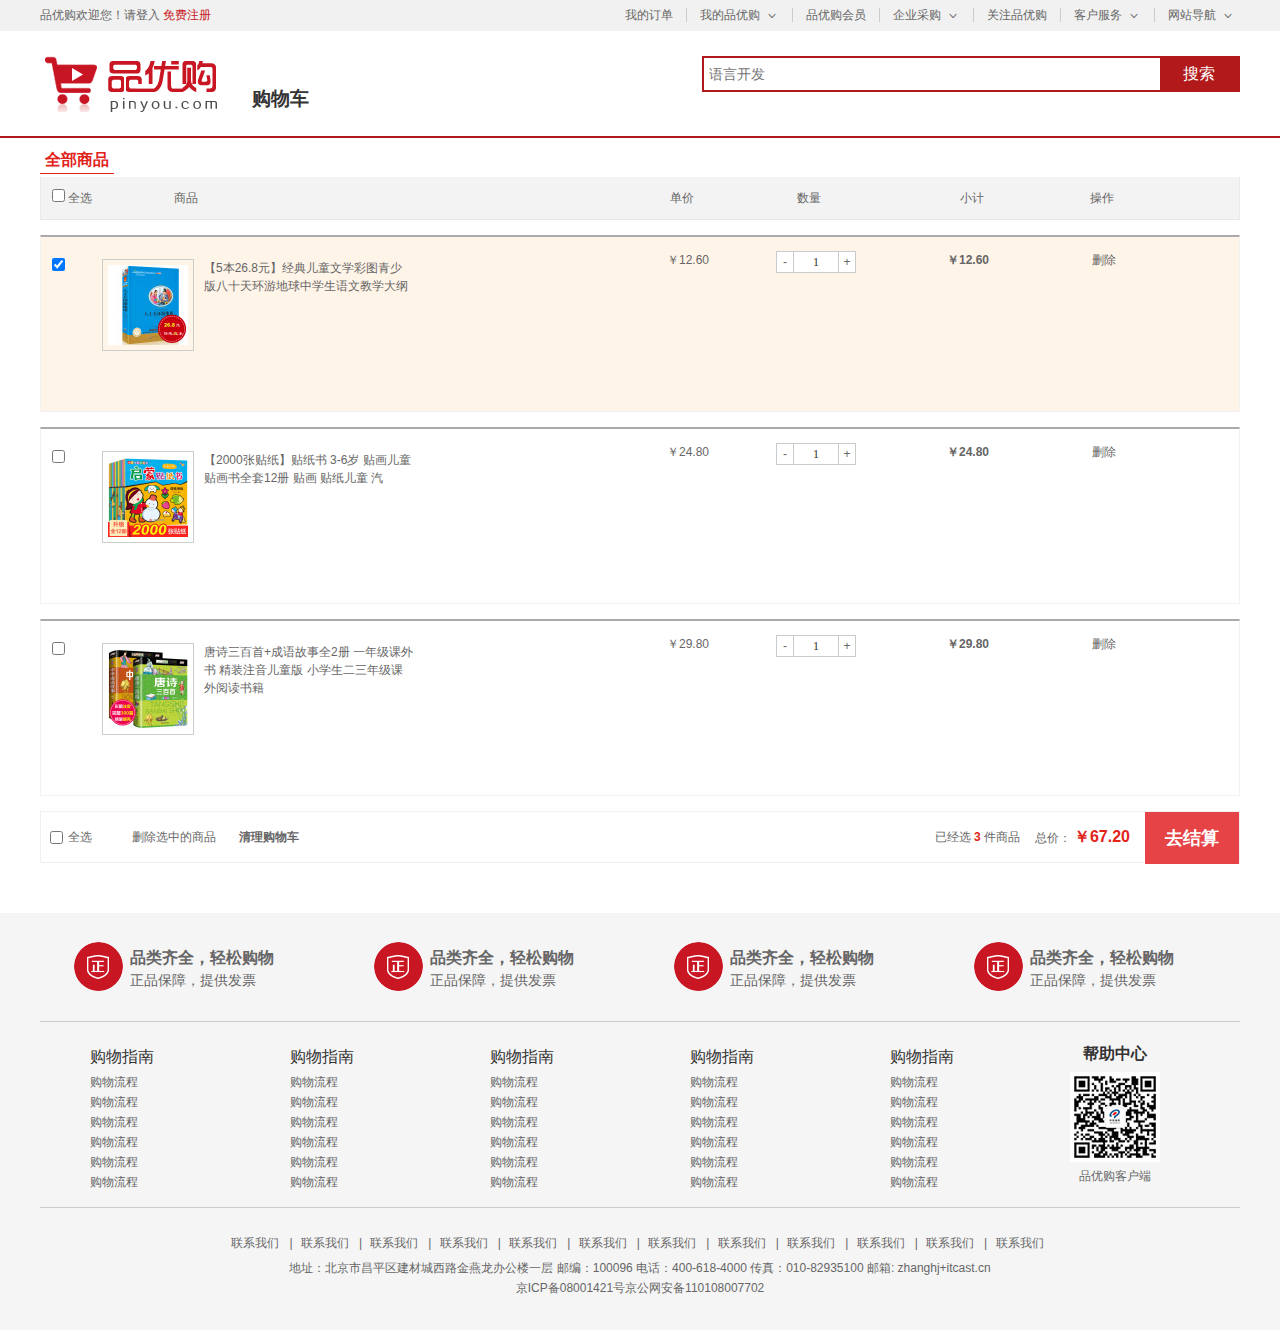
<file: shopCar.html>
<!DOCTYPE html>
<html lang="en">
<head>
    <meta charset="UTF-8">
    <meta name="viewport" content="width=device-width, initial-scale=1.0">
    <title>品优购(PYG.COM)-购物车</title>
    <meta name="description" content="品优购PYG.COM-专业的综合网上购物商城,销售家电、数码通讯、电脑、家居百货、服装服饰、母婴、图书、食品等数万个品牌优质商品.便捷、诚信的服务，为您提供愉悦的网上购物体验!">
    <meta name="keyword" content="网上购物,网上商城,手机,笔记本,电脑,MP3,CD,VCD,DV,相机,数码,配件,手表,存储卡,京东">
    <link rel="shortcut icon" href="bitbug_favicon.ico">
    <link rel="stylesheet" href="css/base.css">
    <link rel="stylesheet" href="css/shopCar.css">
    <script src="js/jQuery.min.js"></script>
    <script src="js/common.js"></script>
    <script src="js/shopCar.js"></script>
</head>
<body>
<!-- 头部部分 start -->
    <!-- 顶部快捷导航 start -->
    <div class="shortcut">
        <div class="w">
            <div class="fl">
                <ul>
                    <li>品优购欢迎您！</li>
                    <li>请<a href="#">登入</a> <a href="#" class="red">免费注册</a></li>
                </ul>
            </div>
            <div class="fr">
                <ul>
                    <li><a href="#">我的订单</a></li>
                    <li class="space"></li>
                    <li class="myPYG-list"><a href="#">我的品优购</a><span></span>
                        <div class="myPYG">
                            <div class="myPYG-item1">
                                <div class="myPYG-item1-l">
                                    <ul>
                                        <li><a href="#">待处理订单</a></li>
                                        <li><a href="#">返修退换货</a></li>
                                        <li><a href="#">降价商品</a></li>
                                    </ul>
                                </div>
                                <div class="myPYG-item1-r">
                                    <ul>
                                        <li><a href="#">消息</a></li>
                                        <li><a href="#">我的问答</a></li>
                                        <li><a href="#">我的关注</a></li>
                                    </ul>
                                </div>
                            </div>
                            <div class="myPYG-item2">
                                <div class="myPYG-item2-l">
                                    <ul>
                                        <li><a href="#">我的京豆</a></li>
                                        <li><a href="#">我的白条</a></li>
                                    </ul>
                                </div>
                                <div class="myPYG-item2-r">
                                    <ul>
                                        <li><a href="#">我的优惠券</a></li>
                                        <li><a href="#">我的理财</a></li>
                                    </ul>
                                </div>
                            </div>
                        </div>
                    </li>
                    <li class="space"></li>
                    <li><a href="#">品优购会员</a></li>
                    <li class="space"></li>
                    <li class="buy-list"><a href="#">企业采购</a><span></span>
                        <div class="buy">
                            <ul>
                                <li>企业购</li>
                                <li>工业品</li>
                                <li>礼品卡</li>
                            </ul>
                            <ul>
                                <li>商用产品馆</li>
                                <li>丰客多商城</li>
                                <li>微信企业购</li>
                            </ul>
                        </div>
                    </li>
                    <li class="space"></li>
                    <li><a href="#">关注品优购</a></li>
                    <li class="space"></li>
                    <li><a href="#">客户服务</a><span></span></li>
                    <li class="space"></li>
                    <li><a href="#">网站导航</a><span></span></li>
                </ul>
            </div>
        </div>
    </div>
    <!-- 顶部快捷导航 end -->
    <!-- logo和搜索部分 start -->
    <div class="middle">
        <div class="w logo-search">
            <div class="logo-search-t">
                <div class="logo">
                    <h1><a href="index.html"></a></h1>
                </div>
                <div class="search">
                    <input type="text" name="" id="" placeholder="语言开发">
                    <button>搜索</button>
                </div>
                <div class="word">购物车</div>
            </div>
        </div>
    </div>
    <!-- logo和搜索部分 end -->
<!-- 头部部分 end -->

<!-- 购物车主体部分 start -->
    <div class="c-container">
        <div class="w">
            <div class="cart-filter-bar">
                <em>全部商品</em>
            </div>
            <!-- 购物车主要核心区域 -->
            <div class="cart-warp">
                <!-- 头部全选模块 -->
                <div class="cart-thead">
                    <div class="t-checkbox">
                        <input type="checkbox" name="" id="" class="checkall"> 全选
                    </div>
                    <div class="t-goods">商品</div>
                    <div class="t-price">单价</div>
                    <div class="t-num">数量</div>
                    <div class="t-sum">小计</div>
                    <div class="t-action">操作</div>
                </div>
                <!-- 商品详细模块 -->
                <div class="cart-item-list">
                    <div class="cart-item check-cart-item">
                        <div class="p-checkbox">
                            <input type="checkbox" name="" id="" checked class="j-checkbox">
                        </div>
                        <div class="p-goods">
                            <div class="p-img">
                                <img src="uploads/p1.jpg" alt="">
                            </div>
                            <div class="p-msg">【5本26.8元】经典儿童文学彩图青少版八十天环游地球中学生语文教学大纲</div>
                        </div>
                        <div class="p-price">￥12.60</div>
                        <div class="p-num">
                            <div class="quantity-form">
                                <a href="javascript:;" class="decrement">-</a>
                                <input type="text" class="itxt" value="1">
                                <a href="javascript:;" class="increment">+</a>
                            </div>
                        </div>
                        <div class="p-sum">￥12.60</div>
                        <div class="p-action"><a href="javascript:;">删除</a></div>
                    </div>
                    <div class="cart-item">
                        <div class="p-checkbox">
                            <input type="checkbox" name="" id="" class="j-checkbox">
                        </div>
                        <div class="p-goods">
                            <div class="p-img">
                                <img src="uploads/p2.jpg" alt="">
                            </div>
                            <div class="p-msg">【2000张贴纸】贴纸书 3-6岁 贴画儿童 贴画书全套12册 贴画 贴纸儿童 汽</div>
                        </div>
                        <div class="p-price">￥24.80</div>
                        <div class="p-num">
                            <div class="quantity-form">
                                <a href="javascript:;" class="decrement">-</a>
                                <input type="text" class="itxt" value="1">
                                <a href="javascript:;" class="increment">+</a>
                            </div>
                        </div>
                        <div class="p-sum">￥24.80</div>
                        <div class="p-action"><a href="javascript:;">删除</a></div>
                    </div>
                    <div class="cart-item">
                        <div class="p-checkbox">
                            <input type="checkbox" name="" id="" class="j-checkbox">
                        </div>
                        <div class="p-goods">
                            <div class="p-img">
                                <img src="uploads/p3.jpg" alt="">
                            </div>
                            <div class="p-msg">唐诗三百首+成语故事全2册 一年级课外书 精装注音儿童版 小学生二三年级课外阅读书籍</div>
                        </div>
                        <div class="p-price">￥29.80</div>
                        <div class="p-num">
                            <div class="quantity-form">
                                <a href="javascript:;" class="decrement">-</a>
                                <input type="text" class="itxt" value="1">
                                <a href="javascript:;" class="increment">+</a>
                            </div>
                        </div>
                        <div class="p-sum">￥29.80</div>
                        <div class="p-action"><a href="javascript:;">删除</a></div>
                    </div>
                </div>

                <!-- 结算模块 -->
                <div class="cart-floatbar">
                    <div class="select-all">
                        <input type="checkbox" name="" id="" class="checkall">全选
                    </div>
                    <div class="operation">
                        <a href="javascript:;" class="remove-batch"> 删除选中的商品</a>
                        <a href="javascript:;" class="clear-all">清理购物车</a>
                    </div>
                    <div class="toolbar-right">
                        <div class="amount-sum">已经选<em>1</em>件商品</div>
                        <div class="price-sum">总价： <em>￥12.60</em></div>
                        <div class="btn-area">去结算</div>
                    </div>
                </div>
            </div>
        </div>

    </div>
<!-- 购物车主体部分 end -->

<!-- 底部部分 start -->
    <footer>
        <div class="w box">
            <div class="box-top">
                <ul>
                    <li>
                        <h3>品类齐全，轻松购物</h3>
                        <span>正品保障，提供发票</span>
                    </li>
                    <li>
                        <h3>品类齐全，轻松购物</h3>
                        <span>正品保障，提供发票</span>
                    </li>
                    <li>
                        <h3>品类齐全，轻松购物</h3>
                        <span>正品保障，提供发票</span>
                    </li>
                    <li>
                        <h3>品类齐全，轻松购物</h3>
                        <span>正品保障，提供发票</span>
                    </li>

                </ul>
            </div>
            <div class="box-middle">
                <dl>
                    <dt>购物指南</dt>
                    <dd>购物流程</dd>
                    <dd>购物流程</dd>
                    <dd>购物流程</dd>
                    <dd>购物流程</dd>
                    <dd>购物流程</dd>
                    <dd>购物流程</dd>
                </dl>
                <dl>
                    <dt>购物指南</dt>
                    <dd>购物流程</dd>
                    <dd>购物流程</dd>
                    <dd>购物流程</dd>
                    <dd>购物流程</dd>
                    <dd>购物流程</dd>
                    <dd>购物流程</dd>
                </dl>
                <dl>
                    <dt>购物指南</dt>
                    <dd>购物流程</dd>
                    <dd>购物流程</dd>
                    <dd>购物流程</dd>
                    <dd>购物流程</dd>
                    <dd>购物流程</dd>
                    <dd>购物流程</dd>
                </dl>
                <dl>
                    <dt>购物指南</dt>
                    <dd>购物流程</dd>
                    <dd>购物流程</dd>
                    <dd>购物流程</dd>
                    <dd>购物流程</dd>
                    <dd>购物流程</dd>
                    <dd>购物流程</dd>
                </dl>
                <dl>
                    <dt>购物指南</dt>
                    <dd>购物流程</dd>
                    <dd>购物流程</dd>
                    <dd>购物流程</dd>
                    <dd>购物流程</dd>
                    <dd>购物流程</dd>
                    <dd>购物流程</dd>
                </dl>
                <div class="scan">
                    <h3>帮助中心</h3>
                    <img src="img/wx_cz.jpg" alt="">
                    <span>品优购客户端</span>
                </div>
            </div>
            <div class="box-bottom">
                <a href="#">联系我们&nbsp;&nbsp;&nbsp;|</a>
                <a href="#">联系我们&nbsp;&nbsp;&nbsp;|</a>
                <a href="#">联系我们&nbsp;&nbsp;&nbsp;|</a>
                <a href="#">联系我们&nbsp;&nbsp;&nbsp;|</a>
                <a href="#">联系我们&nbsp;&nbsp;&nbsp;|</a>
                <a href="#">联系我们&nbsp;&nbsp;&nbsp;|</a>
                <a href="#">联系我们&nbsp;&nbsp;&nbsp;|</a>
                <a href="#">联系我们&nbsp;&nbsp;&nbsp;|</a>
                <a href="#">联系我们&nbsp;&nbsp;&nbsp;|</a>
                <a href="#">联系我们&nbsp;&nbsp;&nbsp;|</a>
                <a href="#">联系我们&nbsp;&nbsp;&nbsp;|</a>
                <a href="#">联系我们</a> <br />
                <span>地址：北京市昌平区建材城西路金燕龙办公楼一层 邮编：100096 电话：400-618-4000 传真：010-82935100 邮箱: zhanghj+itcast.cn <br />京ICP备08001421号京公网安备110108007702</span> 
            </div>
        </div>
    </footer>
<!-- 底部部分 end -->
</body>
</html>
</file>
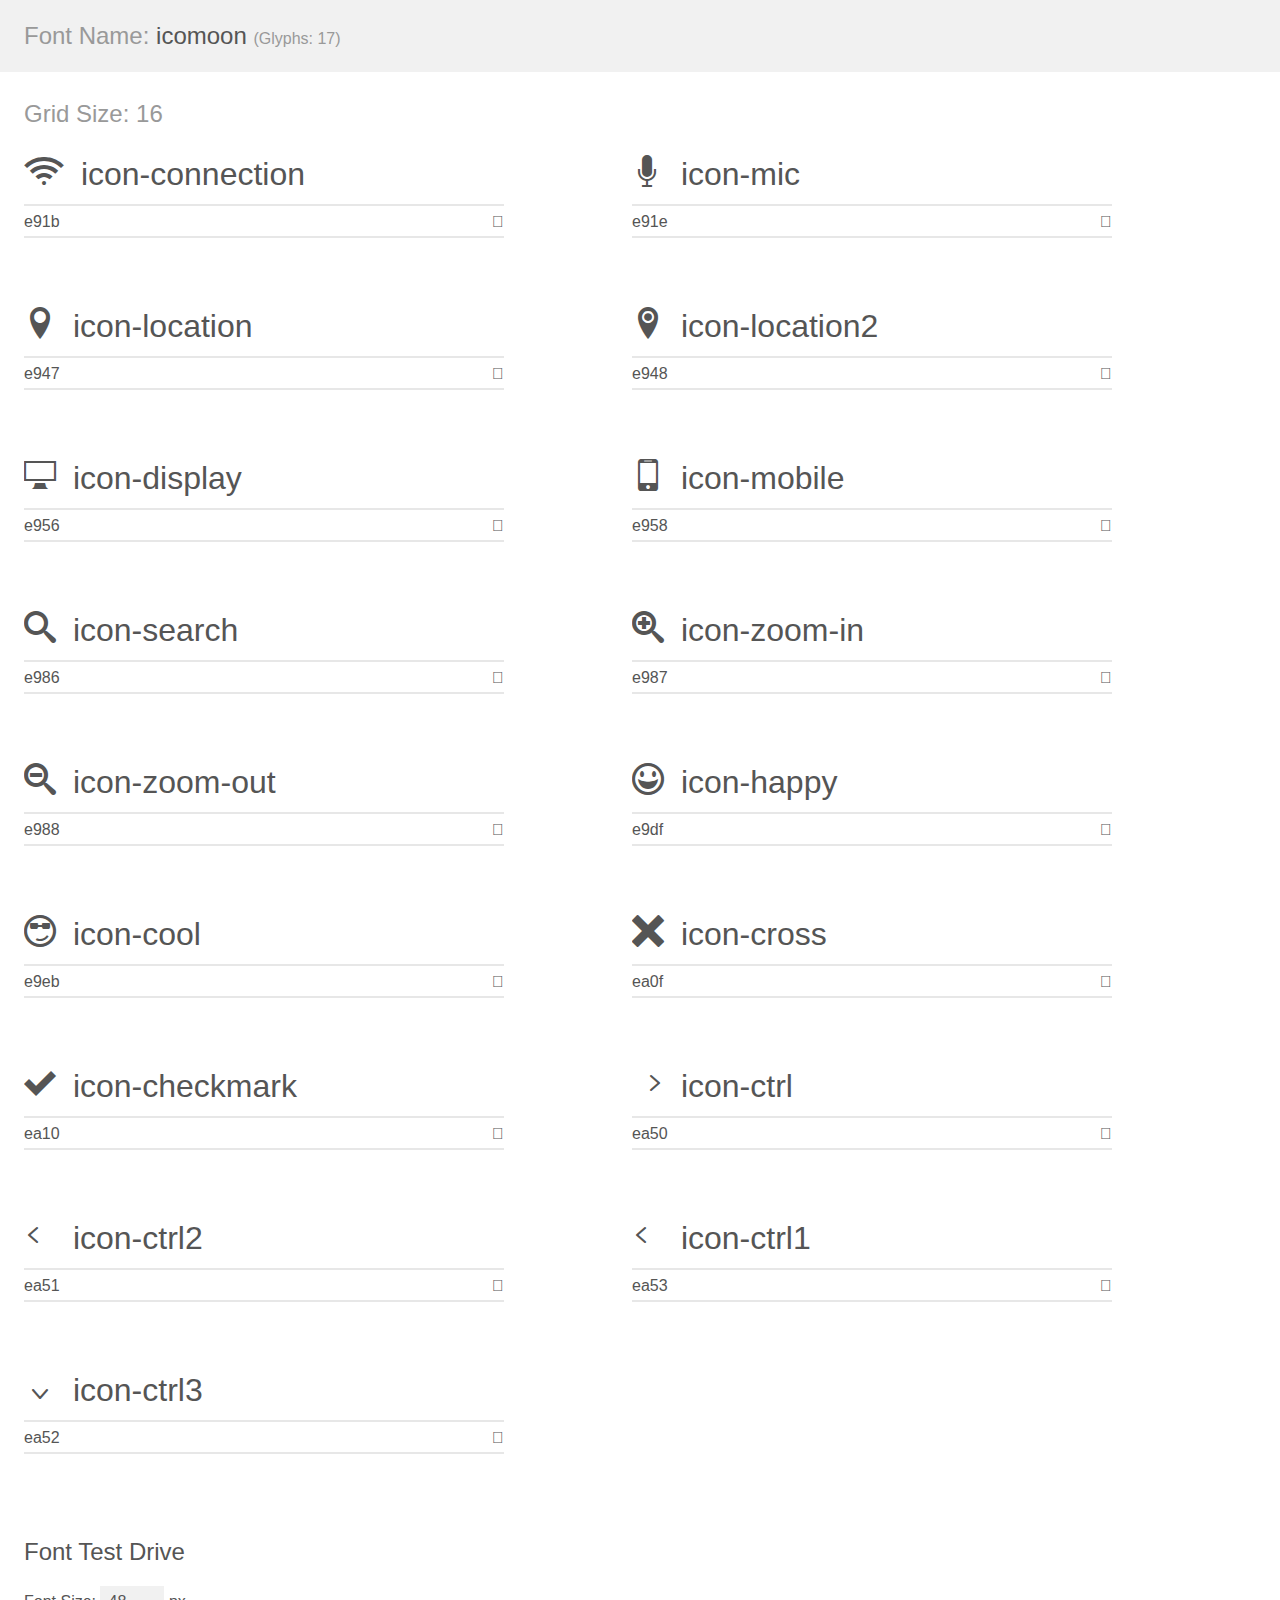
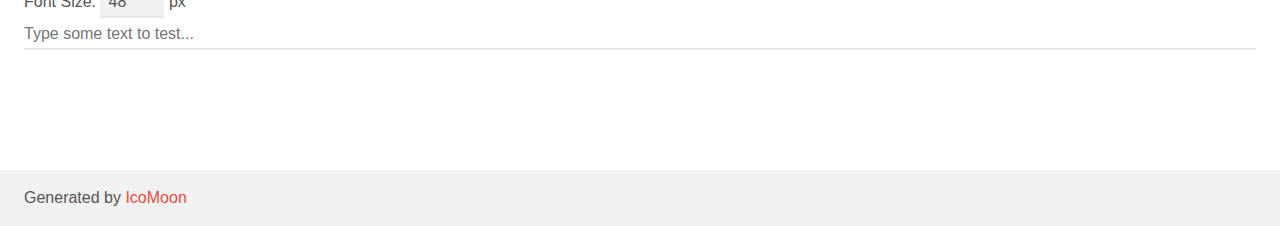
<file: icomoon/demo.html>
<!doctype html>
<html>
<head>
    <meta charset="utf-8">
    <title>IcoMoon Demo</title>
    <meta name="description" content="An Icon Font Generated By IcoMoon.io">
    <meta name="viewport" content="width=device-width, initial-scale=1">
    <link rel="stylesheet" href="demo-files/demo.css">
    <link rel="stylesheet" href="style.css"></head>
<body>
    <div class="bgc1 clearfix">
        <h1 class="mhmm mvm"><span class="fgc1">Font Name:</span> icomoon <small class="fgc1">(Glyphs:&nbsp;17)</small></h1>
    </div>
    <div class="clearfix mhl ptl">
        <h1 class="mvm mtn fgc1">Grid Size: 16</h1>
        <div class="glyph fs1">
            <div class="clearfix bshadow0 pbs">
                <span class="icon-connection"></span>
                <span class="mls"> icon-connection</span>
            </div>
            <fieldset class="fs0 size1of1 clearfix hidden-false">
                <input type="text" readonly value="e91b" class="unit size1of2" />
                <input type="text" maxlength="1" readonly value="&#xe91b;" class="unitRight size1of2 talign-right" />
            </fieldset>
            <div class="fs0 bshadow0 clearfix hidden-true">
                <span class="unit pvs fgc1">liga: </span>
                <input type="text" readonly value="connection, wifi" class="liga unitRight" />
            </div>
        </div>
        <div class="glyph fs1">
            <div class="clearfix bshadow0 pbs">
                <span class="icon-mic"></span>
                <span class="mls"> icon-mic</span>
            </div>
            <fieldset class="fs0 size1of1 clearfix hidden-false">
                <input type="text" readonly value="e91e" class="unit size1of2" />
                <input type="text" maxlength="1" readonly value="&#xe91e;" class="unitRight size1of2 talign-right" />
            </fieldset>
            <div class="fs0 bshadow0 clearfix hidden-true">
                <span class="unit pvs fgc1">liga: </span>
                <input type="text" readonly value="mic, microphone" class="liga unitRight" />
            </div>
        </div>
        <div class="glyph fs1">
            <div class="clearfix bshadow0 pbs">
                <span class="icon-location"></span>
                <span class="mls"> icon-location</span>
            </div>
            <fieldset class="fs0 size1of1 clearfix hidden-false">
                <input type="text" readonly value="e947" class="unit size1of2" />
                <input type="text" maxlength="1" readonly value="&#xe947;" class="unitRight size1of2 talign-right" />
            </fieldset>
            <div class="fs0 bshadow0 clearfix hidden-true">
                <span class="unit pvs fgc1">liga: </span>
                <input type="text" readonly value="location, map-marker" class="liga unitRight" />
            </div>
        </div>
        <div class="glyph fs1">
            <div class="clearfix bshadow0 pbs">
                <span class="icon-location2"></span>
                <span class="mls"> icon-location2</span>
            </div>
            <fieldset class="fs0 size1of1 clearfix hidden-false">
                <input type="text" readonly value="e948" class="unit size1of2" />
                <input type="text" maxlength="1" readonly value="&#xe948;" class="unitRight size1of2 talign-right" />
            </fieldset>
            <div class="fs0 bshadow0 clearfix hidden-true">
                <span class="unit pvs fgc1">liga: </span>
                <input type="text" readonly value="location2, map-marker2" class="liga unitRight" />
            </div>
        </div>
        <div class="glyph fs1">
            <div class="clearfix bshadow0 pbs">
                <span class="icon-display"></span>
                <span class="mls"> icon-display</span>
            </div>
            <fieldset class="fs0 size1of1 clearfix hidden-false">
                <input type="text" readonly value="e956" class="unit size1of2" />
                <input type="text" maxlength="1" readonly value="&#xe956;" class="unitRight size1of2 talign-right" />
            </fieldset>
            <div class="fs0 bshadow0 clearfix hidden-true">
                <span class="unit pvs fgc1">liga: </span>
                <input type="text" readonly value="display, screen" class="liga unitRight" />
            </div>
        </div>
        <div class="glyph fs1">
            <div class="clearfix bshadow0 pbs">
                <span class="icon-mobile"></span>
                <span class="mls"> icon-mobile</span>
            </div>
            <fieldset class="fs0 size1of1 clearfix hidden-false">
                <input type="text" readonly value="e958" class="unit size1of2" />
                <input type="text" maxlength="1" readonly value="&#xe958;" class="unitRight size1of2 talign-right" />
            </fieldset>
            <div class="fs0 bshadow0 clearfix hidden-true">
                <span class="unit pvs fgc1">liga: </span>
                <input type="text" readonly value="mobile, cell-phone" class="liga unitRight" />
            </div>
        </div>
        <div class="glyph fs1">
            <div class="clearfix bshadow0 pbs">
                <span class="icon-search"></span>
                <span class="mls"> icon-search</span>
            </div>
            <fieldset class="fs0 size1of1 clearfix hidden-false">
                <input type="text" readonly value="e986" class="unit size1of2" />
                <input type="text" maxlength="1" readonly value="&#xe986;" class="unitRight size1of2 talign-right" />
            </fieldset>
            <div class="fs0 bshadow0 clearfix hidden-true">
                <span class="unit pvs fgc1">liga: </span>
                <input type="text" readonly value="search, magnifier" class="liga unitRight" />
            </div>
        </div>
        <div class="glyph fs1">
            <div class="clearfix bshadow0 pbs">
                <span class="icon-zoom-in"></span>
                <span class="mls"> icon-zoom-in</span>
            </div>
            <fieldset class="fs0 size1of1 clearfix hidden-false">
                <input type="text" readonly value="e987" class="unit size1of2" />
                <input type="text" maxlength="1" readonly value="&#xe987;" class="unitRight size1of2 talign-right" />
            </fieldset>
            <div class="fs0 bshadow0 clearfix hidden-true">
                <span class="unit pvs fgc1">liga: </span>
                <input type="text" readonly value="zoom-in, magnifier2" class="liga unitRight" />
            </div>
        </div>
        <div class="glyph fs1">
            <div class="clearfix bshadow0 pbs">
                <span class="icon-zoom-out"></span>
                <span class="mls"> icon-zoom-out</span>
            </div>
            <fieldset class="fs0 size1of1 clearfix hidden-false">
                <input type="text" readonly value="e988" class="unit size1of2" />
                <input type="text" maxlength="1" readonly value="&#xe988;" class="unitRight size1of2 talign-right" />
            </fieldset>
            <div class="fs0 bshadow0 clearfix hidden-true">
                <span class="unit pvs fgc1">liga: </span>
                <input type="text" readonly value="zoom-out, magnifier3" class="liga unitRight" />
            </div>
        </div>
        <div class="glyph fs1">
            <div class="clearfix bshadow0 pbs">
                <span class="icon-happy"></span>
                <span class="mls"> icon-happy</span>
            </div>
            <fieldset class="fs0 size1of1 clearfix hidden-false">
                <input type="text" readonly value="e9df" class="unit size1of2" />
                <input type="text" maxlength="1" readonly value="&#xe9df;" class="unitRight size1of2 talign-right" />
            </fieldset>
            <div class="fs0 bshadow0 clearfix hidden-true">
                <span class="unit pvs fgc1">liga: </span>
                <input type="text" readonly value="happy, emoticon" class="liga unitRight" />
            </div>
        </div>
        <div class="glyph fs1">
            <div class="clearfix bshadow0 pbs">
                <span class="icon-cool"></span>
                <span class="mls"> icon-cool</span>
            </div>
            <fieldset class="fs0 size1of1 clearfix hidden-false">
                <input type="text" readonly value="e9eb" class="unit size1of2" />
                <input type="text" maxlength="1" readonly value="&#xe9eb;" class="unitRight size1of2 talign-right" />
            </fieldset>
            <div class="fs0 bshadow0 clearfix hidden-true">
                <span class="unit pvs fgc1">liga: </span>
                <input type="text" readonly value="cool, emoticon13" class="liga unitRight" />
            </div>
        </div>
        <div class="glyph fs1">
            <div class="clearfix bshadow0 pbs">
                <span class="icon-cross"></span>
                <span class="mls"> icon-cross</span>
            </div>
            <fieldset class="fs0 size1of1 clearfix hidden-false">
                <input type="text" readonly value="ea0f" class="unit size1of2" />
                <input type="text" maxlength="1" readonly value="&#xea0f;" class="unitRight size1of2 talign-right" />
            </fieldset>
            <div class="fs0 bshadow0 clearfix hidden-true">
                <span class="unit pvs fgc1">liga: </span>
                <input type="text" readonly value="cross, cancel" class="liga unitRight" />
            </div>
        </div>
        <div class="glyph fs1">
            <div class="clearfix bshadow0 pbs">
                <span class="icon-checkmark"></span>
                <span class="mls"> icon-checkmark</span>
            </div>
            <fieldset class="fs0 size1of1 clearfix hidden-false">
                <input type="text" readonly value="ea10" class="unit size1of2" />
                <input type="text" maxlength="1" readonly value="&#xea10;" class="unitRight size1of2 talign-right" />
            </fieldset>
            <div class="fs0 bshadow0 clearfix hidden-true">
                <span class="unit pvs fgc1">liga: </span>
                <input type="text" readonly value="checkmark, tick" class="liga unitRight" />
            </div>
        </div>
        <div class="glyph fs1">
            <div class="clearfix bshadow0 pbs">
                <span class="icon-ctrl"></span>
                <span class="mls"> icon-ctrl</span>
            </div>
            <fieldset class="fs0 size1of1 clearfix hidden-false">
                <input type="text" readonly value="ea50" class="unit size1of2" />
                <input type="text" maxlength="1" readonly value="&#xea50;" class="unitRight size1of2 talign-right" />
            </fieldset>
            <div class="fs0 bshadow0 clearfix hidden-true">
                <span class="unit pvs fgc1">liga: </span>
                <input type="text" readonly value="ctrl, control" class="liga unitRight" />
            </div>
        </div>
        <div class="glyph fs1">
            <div class="clearfix bshadow0 pbs">
                <span class="icon-ctrl2"></span>
                <span class="mls"> icon-ctrl2</span>
            </div>
            <fieldset class="fs0 size1of1 clearfix hidden-false">
                <input type="text" readonly value="ea51" class="unit size1of2" />
                <input type="text" maxlength="1" readonly value="&#xea51;" class="unitRight size1of2 talign-right" />
            </fieldset>
            <div class="fs0 bshadow0 clearfix hidden-true">
                <span class="unit pvs fgc1">liga: </span>
                <input type="text" readonly value="" class="liga unitRight" />
            </div>
        </div>
        <div class="glyph fs1">
            <div class="clearfix bshadow0 pbs">
                <span class="icon-ctrl1"></span>
                <span class="mls"> icon-ctrl1</span>
            </div>
            <fieldset class="fs0 size1of1 clearfix hidden-false">
                <input type="text" readonly value="ea53" class="unit size1of2" />
                <input type="text" maxlength="1" readonly value="&#xea53;" class="unitRight size1of2 talign-right" />
            </fieldset>
            <div class="fs0 bshadow0 clearfix hidden-true">
                <span class="unit pvs fgc1">liga: </span>
                <input type="text" readonly value="" class="liga unitRight" />
            </div>
        </div>
        <div class="glyph fs1">
            <div class="clearfix bshadow0 pbs">
                <span class="icon-ctrl3"></span>
                <span class="mls"> icon-ctrl3</span>
            </div>
            <fieldset class="fs0 size1of1 clearfix hidden-false">
                <input type="text" readonly value="ea52" class="unit size1of2" />
                <input type="text" maxlength="1" readonly value="&#xea52;" class="unitRight size1of2 talign-right" />
            </fieldset>
            <div class="fs0 bshadow0 clearfix hidden-true">
                <span class="unit pvs fgc1">liga: </span>
                <input type="text" readonly value="" class="liga unitRight" />
            </div>
        </div>
    </div>

    <!--[if gt IE 8]><!-->
    <div class="mhl clearfix mbl">
        <h1>Font Test Drive</h1>
        <label>
            Font Size: <input id="fontSize" type="number" class="textbox0 mbm"
            min="8" value="48" />
            px
        </label>
        <input id="testText" type="text" class="phl size1of1 mvl"
        placeholder="Type some text to test..." value=""/>
        <div id="testDrive" class="icon-" style="font-family: icomoon">&nbsp;
        </div>
    </div>
    <!--<![endif]-->
    <div class="bgc1 clearfix">
        <p class="mhl">Generated by <a href="https://icomoon.io/app">IcoMoon</a></p>
    </div>

    <script src="demo-files/demo.js"></script>
</body>
</html>
</file>
<file: css/base.css>
﻿/*清除元素默认的内外边距  */
* {
    margin: 0;
    padding: 0
}
/*让所有斜体 不倾斜*/
em,
i {
    font-style: normal;
}
/*去掉列表前面的小点*/
li {
    list-style: none;
}
/*图片没有边框   去掉图片底侧的空白缝隙*/
img {
    border: 0;  /*ie6*/
    vertical-align: middle;
}
/*让button 按钮 变成小手*/
button {
    cursor: pointer;
}
/*取消链接的下划线*/
a {
    color: #666;
    text-decoration: none;
}
img:hover {
    opacity: .8;
}
a:hover {
    color: #e33333;
}

button,
input {
    font-family: 'Microsoft YaHei', 'Heiti SC', tahoma, arial, 'Hiragino Sans GB', \\5B8B\4F53, sans-serif;
}

body {
    background-color: #fff;
    font: 12px/1.5 'Microsoft YaHei', 'Heiti SC', tahoma, arial, 'Hiragino Sans GB', \\5B8B\4F53, sans-serif;
    color: #666
}

.hide,
.none {
    display: none;
}
/*清除浮动*/
.clearfix:after {
    visibility: hidden;
    clear: both;
    display: block;
    content: ".";
    height: 0
}

.clearfix {
    *zoom: 1
}
</file>
<file: css/index.css>
/* 版心 */
.w {
    width: 1200px;
    margin: 0 auto;
}
.fl {
    float: left;
}
.fr {
    float: right;
}
* {
    margin: 0;
    padding: 0;
}
input,
button {
    border: 0;
    outline: none;
}
img {
    vertical-align: middle;
}
/* 字体 */
@font-face {
    font-family: 'icomoon';
    src:  url('../fonts/icomoon.eot?3a2xdr');
    src:  url('../fonts/icomoon.eot?3a2xdr#iefix') format('embedded-opentype'),
      url('../fonts/icomoon.ttf?3a2xdr') format('truetype'),
      url('../fonts/icomoon.woff?3a2xdr') format('woff'),
      url('../fonts/icomoon.svg?3a2xdr#icomoon') format('svg');
    font-weight: normal;
    font-style: normal;
  }
/* 头部部分 start */

/* 顶部快捷导航 */
.shortcut {
    height: 31px;
    background-color: #F1F1F1;
    line-height: 31px;
}
.fr ul {
    position: relative;
}
.fl ul li {
    float: left;
}
.fl ul li .red {
    color: #c81623;
}
.fr ul li {
    float: left;
    padding: 0 5px;
    line-height-step: 31px;
}
/* 我的品优购的下拉菜单 start 做js */
.fr ul li .myPYG {
    display: none;
    height: 161px;
    width: 280px;
    background-color: #fff;
    position: absolute;
    left: 75px;
    top: 30px;
    z-index: 999;
    box-sizing: border-box;
    border: 1px solid #ccc;
    border-top: 0;
    overflow: hidden;
}
.fr ul li .myPYG .myPYG-item1 {
    height: 92px;
    width: 100%;
    padding: 10px 0 0 15px;
    border-bottom: 1px solid #ccc;
}
.fr ul li .myPYG .myPYG-item2 {
    padding-left: 15px;
}
.fr ul li .myPYG .myPYG-item1 ul,
.fr ul li .myPYG .myPYG-item2 ul {
    float: left;
    width: 120px;
}
.fr ul li .myPYG .myPYG-item1 li,
.fr ul li .myPYG .myPYG-item2 li {
    float: none;
}
/* 我的品优购的下拉菜单 end 做js */

/* 企业采购下拉菜单 start 做js */
.fr ul li .buy {
    display: none;
    width: 157px;
    height: 94px;
    position: absolute;
    background-color: #fff;
    top: 30px;
    left: 268px;
    box-sizing: border-box;
    padding: 5px 0 10px 15px;
    z-index: 999;
    border: 1px solid #ccc;
    border-top: 0;
}
.fr ul li .buy ul {
    float: left;
    margin-right: 10px;
}
.fr ul li .buy ul li {
    float: none;
}
/* 企业采购下拉菜单 end 做js */
.fr ul .space {
    width: 1px;
    height: 14px;
    background-color: #ccc;
    margin: 8px 8px;
    padding: 0;
}
.fr ul li span {
    font-family: 'icomoon';
    font-size: 14px;
    color: #666666;
    margin-left: 5px;
    line-height: 14px;
}
/* 顶部快捷导航 end */

/* 搜索部分 start */
.middle {
    width: 100%;
    height: 150px;
    border-bottom: 2px solid #B1191A;
    margin-bottom: 10px;
}
.middle .logo-search {
    height: 100%;
    padding-top: 25px;
    position: relative;
}
.middle .logo-search .logo-search-t{
    height: 80px;
    width: 100%;
}
.middle .logo-search .logo-search-b {
    height: 45px;
    width: 100%;
}
.middle .logo {
    margin-left: 5px;
}
.middle .logo a {
    display: block;
    width: 175px;
    height: 56px;
    background-image: url(../img/logo.png);
}
.middle .logo-search .search {
    width: 538px;
    height: 36px;
    border: 2px solid #B1191A;
    box-sizing: border-box;
    position: absolute;
    top: 25px;
    left: 346px;
}
.middle .logo-search .search input,
.middle .logo-search .search button {
    float: left;
}
.middle .logo-search .search input {
    width: 456px;
    height: 32px;
    font-size: 14px;
    text-indent: 5px;
}
.middle .logo-search .search button {
    width: 78px;
    height: 32px;
    background-color: #B1191A;
    line-height: 32px;
    color: #fff;
    font-size: 16px;
}
.middle .logo-search .hotword {
    width: 500px;
    height: 12px;
    position: absolute;
    top: 65px;
    left: 346px;
}
.middle .logo-search .hotword a {
    margin-right: 20px;
    color: #ccc;
}
.middle .logo-search .shop-car {
    position: relative;
    width: 140px;
    height: 36px;
    box-sizing: border-box;
    border: 1px solid #dfdfdf;
    position: absolute;
    top: 25px;
    left: 997px;
    background-color: #f7f7f7;
}
.middle .logo-search .shop-car i {
    position: absolute;
    width: 19px;
    height: 13px;
    background: url(../img/icons.png) no-repeat -416px -90px;
    top: 10px;
    left: 19px;
}
.middle .logo-search .shop-car a {
    display: block;
    width: 60px;
    margin: 8px auto;
}
.middle .logo-search .shop-car span {
    font-family: 'icomoon';
    color: #ccc;
    position: absolute;
    top: 8px;
    left: 102px;
    font-size: 14px;
}
.middle .logo-search-b .classify,
.middle .logo-search-b .nav {
    float: left;
    line-height: 45px;
}
.middle .logo-search .logo-search-b .classify {
    width: 209px;
    height: 45px;
    background-color: #B1191A;
    font-size: 14px;
    color: #fff;
    text-align: center;
}
.middle .logo-search-b .classify ul {
    width: 209px;
    height: 466px;
    background-color: #C81623;
    line-height: 30px;
}
/* 显示和隐藏 */
.classify-con {
    display: none;
    position: absolute;
    width: 854px;
    background-color: #fff;
    top: 151px;
    left: 210px;
    z-index: 1;
    color: #000;
    padding: 10px 0 0 20px;
    box-sizing: border-box;
    box-shadow: 2px 2px 2px rgba(0,0,0,.5);
}
.classify-con .items-detail {
    display: none;
    width: 844px;
    height: 456px;
    text-align: left;
}
.crumb-wrap {
    line-height: 25px;
}
.crumb-wrap a {
    display: inline-block;
    font-size: 14px;
    line-height: 24px;
    padding: 0 10px;
    background-color: #000;
    color: #fff;
}
.items-detail span {
    font-family: 'icomoon';
    font-size: 14px;
    vertical-align: middle;
}
.specific {
    height: 35px;
    line-height: 35px;
}
.specific-title,
.specific-body {
    display: inline-block;
}
.specific-body a {
    margin-right: 5px;
}
.specific-title {
    width: 80px;
    text-align: right;
    margin-right: 8px;
}

/* 给分类添加过渡效果 */
.middle .logo-search-b .classify ul li {
   text-align: left;
   padding-left: 10px;
   padding-right: 10px;
   font-size: 14px;
   transition: all 0.5s;
}
.middle .logo-search-b .classify ul li:hover {
    background-color: #fff;
    padding-left: 20px;
}
.middle .logo-search-b .classify ul li:hover a {
    color: #C81623;
}
.middle .logo-search-b .classify ul li a{
    font-size: 14px;
    color: #fff;
}
.middle .logo-search-b .classify ul li span {
    float: right;
}
.middle .logo-search .logo-search-b .nav ul {
    padding-left: 40px;
}
.middle .logo-search-b .nav ul li{
    float: left;
    margin-right: 46px;
}
/* 搜索部分 end */

/* 头部部分 end */

/* banner部分 start */
.banner {
    height: 628px;
    /* overflow: hidden; */
}
.banner .banner-top {
    height: 454px;
    padding-left: 218px;
}
.banner .banner-top .banner-top-l {
    float: left;
    width: 730px;
    height: 454px;
    position: relative;
    overflow: hidden;
}
.banner .banner-top .banner-top-l ul {
    position: absolute;
    left: 0;
    top: 0;
    width: 600%;
}
.banner .banner-top .banner-top-l ul li {
    float: left;
}
.banner .banner-top .banner-top-l .arrow-l,
.banner .banner-top .banner-top-l .arrow-r {
    display: none;
    position: absolute;
    background-color: rgba(255, 255, 255, .4);
    width: 40px;
    height: 50px;
    line-height: 52px;
    text-align: center;
    top: 50%;
    transform: translateY(-50%);
    z-index: 1;
}
.banner .banner-top .banner-top-l .arrow-l {
    left: 0;
}

.banner .banner-top .banner-top-l .arrow-r {
    right: 0;
}
.banner .banner-top .banner-top-l .arrow-l a,
.banner .banner-top .banner-top-l .arrow-r a {
    font-family: 'icomoon';
    font-size: 26px;
}
.banner .banner-top .banner-top-l ol {
    position: absolute;
    bottom: 10px;
    left: 50%;
    transform: translateX(-50%);
    height: 20px;
    background-color: rgba(255,255,255,0.5);
    border-radius: 10px;
}
.banner .banner-top .banner-top-l ol li {
    height: 10px;
    width: 10px;
    background-color: rgba(255,255,255.5);
    float: left;
    margin: 5px 5px;
    border-radius: 50%;
}
.banner .banner-top .banner-top-l ol .current {
    background-color: red;
}
.banner .banner-top .banner-top-r {
    width: 250px;
    height: 100%;
    float: right;
    overflow: hidden;
}
.banner-top-r .banner-top-r-t {
    box-sizing: border-box;
    height: 374px;
    border: 1px solid #ccc;
    border-bottom: 0;
}
.banner-top-r .banner-top-r-t .more {
    height: 31px;
    border-bottom: 1px dashed #ccc;
    line-height: 30px;
    padding: 0 8px;
}
.banner-top-r .banner-top-r-t .more h3 {
    float: left;
    font-size: 14px;
}
.banner-top-r .banner-top-r-t .more a {
    font-size: 12px;
    float: right;
}
.banner-top-r .banner-top-r-t .recom {
    height: 130px;
    box-sizing: border-box;
    padding: 5px 8px 0;
    border-bottom: 1px solid #ccc;
}
.banner-top-r .banner-top-r-t .recom li {
    line-height: 25px;
}
.banner-top-r .banner-top-r-t .serves ul {
    width: 120%;
}
.banner-top-r .banner-top-r-t .serves li {
    float: left;
    width: 62px;
    height: 69px;
    border-bottom: 1px solid #ccc;
    border-right: 1px solid #ccc;
    text-align: center;
}
.banner-top-r .banner-top-r-t .serves li:first-child a {
    display: block;
    width: 24px;
    height: 26px;
    margin: 14px auto 5px;
    background: url(../img/icons.png) no-repeat -16px -15px;
}
.banner-top-r .banner-top-r-t .serves li:nth-child(2) a {
    display: block;
    width: 24px;
    height: 26px;
    margin: 14px auto 5px;
    background: url(../img/icons.png) no-repeat -80px -15px;
}
.banner-top-r .banner-top-r-t .serves li:nth-child(3) a {
    display: block;
    width: 24px;
    height: 26px;
    margin: 14px auto 5px;
    background: url(../img/icons.png) no-repeat -142px -15px;
}
.banner-top-r .banner-top-r-t .serves li:nth-child(4) a {
    display: block;
    width: 24px;
    height: 26px;
    margin: 14px auto 5px;
    background: url(../img/icons.png) no-repeat -206px -15px;
}
.banner-top-r .banner-top-r-t .serves li:nth-child(5) a {
    display: block;
    width: 24px;
    height: 26px;
    margin: 14px auto 5px;
    background: url(../img/icons.png) no-repeat -16px -86px;
}
.banner-top-r .banner-top-r-t .serves li:nth-child(6) a {
    display: block;
    width: 24px;
    height: 26px;
    margin: 14px auto 5px;
    background: url(../img/icons.png) no-repeat -80px -86px;
}
.banner-top-r .banner-top-r-t .serves li:nth-child(7) a {
    display: block;
    width: 24px;
    height: 26px;
    margin: 14px auto 5px;
    background: url(../img/icons.png) no-repeat -142px -86px;
}
.banner-top-r .banner-top-r-t .serves li:nth-child(8) a {
    display: block;
    width: 24px;
    height: 26px;
    margin: 14px auto 5px;
    background: url(../img/icons.png) no-repeat -206px -86px;
}
.banner-top-r .banner-top-r-t .serves li:nth-child(9) a {
    display: block;
    width: 24px;
    height: 26px;
    margin: 14px auto 5px;
    background: url(../img/icons.png) no-repeat -16px -158px;
}
.banner-top-r .banner-top-r-t .serves li:nth-child(10) a {
    display: block;
    width: 24px;
    height: 26px;
    margin: 14px auto 5px;
    background: url(../img/icons.png) no-repeat -80px -158px;
}
.banner-top-r .banner-top-r-t .serves li:nth-child(11) a {
    display: block;
    width: 24px;
    height: 26px;
    margin: 14px auto 5px;
    background: url(../img/icons.png) no-repeat -142px -158px;
}
.banner-top-r .banner-top-r-t .serves li:nth-child(12) a {
    display: block;
    width: 24px;
    height: 26px;
    margin: 14px auto 5px;
    background: url(../img/icons.png) no-repeat -206px -158px;
}
.banner-top-r .banner-top-r-b {
    margin-top: 5px;
}
.banner .banner-bottom {
    margin-top: 11px;
    height: 163px;
    width: 100%;
}
.banner .banner-bottom .clock,
.banner .banner-bottom .container {
    float: left;
}
.banner .banner-bottom .clock {
    width: 205px;
    background-color:#5C5251;
    height: 100%;
    text-align: center;
}
.banner .banner-bottom .clock img {
    display: block;
    width: 57px;
    margin: 28px auto 9px;
}
.banner .banner-bottom .clock span {
    font-size: 20px;
    font-weight: 700;
    color: #FFFFFF;
}
.banner .banner-bottom .container {
    width: 995px;
    height: 100%;
}
.banner .banner-bottom .container li {
    float: left;
}
/* banner部分 end */

/* 侧边栏部分 start */
.sliderbar {
    position: fixed;
    top: 200px;
    left: 5px;
    width: 66px;
    box-sizing: border-box;
}
.sliderbar ul li {
    line-height: 30px;
    border-bottom: 1px solid #ccc;
    text-align: center;
    font-size: 14px;
    color: #646464;
    cursor: pointer;
}
.sliderbar ul li:first-child {
    color: #fff;
    background-color: #C61122;
}
.goBack {
    display: none;
    margin-top: 20px;
    text-align: center;
    color: #00a4ff;
    font-size: 14px;
    font-weight: 700;
    cursor: pointer;
}
/* 侧边栏部分 end */

/* 猜你喜欢模块 start */
    .like {
        height: 300px;
        box-sizing: border-box;
        margin-top: 10px;
    }
    .like .like-head {
        height: 42px;
        line-height: 42px;
        padding: 0 20px 0 5px;
    }
    .like .like-head .like-head-l {
        font-size: 20px;
        color: #7D7D7D;
    } 
    .like .like-head .fr span {
        display: inline-block;
        width: 18px;
        height: 18px;
        background: url(../img/icons.png) no-repeat -419px -109px;
        vertical-align: middle;
    }
    .like .like-body {
        height: 258px;
        border: 1px solid #ccc;
        box-sizing: border-box;
    }
    /* 给li添加过渡效果 */
    .like .like-body ul li {
        float: left;
        height: 258px;
        width: 16.6666%;
        box-sizing: border-box;
        padding: 20px 42px 0 32px;
        font-size: 12px;
        border-right: 1px solid #ccc;
        transition: all 0.5s;
    }
    .like .like-body ul li:hover {
        padding: 10px 42px 0 32px;
    }
    .like .like-body ul li:last-child {
        border: 0;
    }
    .like .like-body li p {
        margin: 5px 0;
    }
    .like .like-body li h3 {
        font-size: 20px;
        color: #D4312A;
    }
    
/* 猜你喜欢模块 end */

/* 有趣模块 start */
    .fun {
        height: 453px;
        margin-top: 10px;
        overflow: hidden;
    }
    .fun .fun-head {
        height: 48px;
        line-height: 48px;
        font-size: 20px;
        font-weight: 700;
        color: #2D2D2D;
    }
    .fun .fun-body {
        height: 405px;
        border: 1px solid #ccc;
        box-sizing: border-box;
    }
    .fun .fun-body .fun-body-col1,
    .fun .fun-body .fun-body-col2,
    .fun .fun-body .fun-body-col3,
    .fun .fun-body .fun-body-col4 {
        float: left;
    }
    .fun .fun-body .fun-body-col1 {
        width: 405px;
        height: 100%;
    }
    .fun .fun-body .fun-body-col2 {
        width: 225px;
        height: 100%;
        box-sizing: border-box;
    }
    .fun .fun-body .fun-body-col2 .col2-top,
    .fun .fun-body .fun-body-col3 .col3-top {
        height: 36px;
        padding: 0 10px;
        margin-bottom: 2px;
    }
    .fun .fun-body .fun-body-col2 .col2-top h5,
    .fun .fun-body .fun-body-col3 .col3-top h5 {
        line-height: 36px;
        border-bottom: 1px dashed #ccc;
        text-align: center;
    }
    .fun .fun-body .fun-body-col2 .col2-middle img,
    .fun .fun-body .fun-body-col3 .col3-middle img {
        border-bottom: 1px solid #ccc;
    }
    .fun .fun-body .fun-body-col3 {
        width: 405px;
        height: 100%;
        
        background-color: #F7F7F7;
    }
    .fun .fun-body .fun-body-col3 .col3-bottom img {
        display: block;
        float: left;
    }
    .fun .fun-body .fun-body-col4 {
        width: 162px;
        height: 100%;
    }
    .fun .fun-body .fun-body-col4 ul {
        width: 110%;
    }
    .fun .fun-body .fun-body-col4 li {
        box-sizing: border-box;
        width: 80px;
        height: 57px;
        line-height: 57px;
        float: left;
        border-bottom: 1px dashed #ccc;
        border-left: 1px dashed #ccc;
    }
/* 有趣模块 end */

/* 家用电器模块 start */
    .w .box {
        height: 476px;
        margin-top: 10px;
    }
    .w .box .box-head {
        height: 32px;
        border-bottom: 2px solid #C61122;
        line-height: 32px;
    }
    .w .box .box-head .box-head-l {
        float: left;
        font-size: 20px;
        color: #C21E25;
        font-weight: 700;
    }
    .w .box .box-head .box-head-r {
        float: right;
    }
    .w .box .box-head .box-head-r ul {
        margin-right: 8px;
    }
    .w .box .box-head .box-head-r li {
        float: left;
    }
    .w .box .box-head .box-head-r .space {
        width: 1px;
        height: 12px;
        background-color: #ccc;
        margin: 11px 8px 0;
    }
    .w .box .box-body-t {
        height: 360px;
        background-color: #fff;
    }
    .w .box .box-body-t .item1,
    .w .box .box-body-t .item2,
    .w .box .box-body-t .item3,
    .w .box .box-body-t .item4,
    .w .box .box-body-t .item5 {
        float: left;
        overflow: hidden;
        box-sizing: border-box;
    }
    .w .box .box-body-t .item1 {
        width: 208px;
        height: 100%;
        background-color: #F9F9F9;
    }
    .w .box .box-body-t .item1 .item1-t {
        height: 100px;
        padding: 0 12px;
        box-sizing: border-box;
    }
    .w .box .box-body-t .item1-t .left {
        float: left;
    }
    .w .box .box-body-t .item1-t .right {
        float: right;
    }
    .w .box .box-body-t .item1-t .left li,
    .w .box .box-body-t .item1-t .right li {
        line-height: 30px;
        width: 86px;  
        text-align: center;  
        font-size: 14px;
        border-bottom: 1px solid #ccc;
    }
    .w .box .box-body-t .item1 .item1-b {
        text-align: center;
    }
    .w .box .box-body-t .item2 {
        width: 328px;
        height: 100%;
    }
    .w .box .box-body-t .item3 {
        width: 221px;
        height: 100%;
        box-sizing: border-box;
        border: 1px solid #ccc;
        border-left: 0;
        display: flex;
        flex-direction: column;
    }
    .w .box .box-body-t .item3 .item3-t,
    .w .box .box-body-t .item3 .item3-b {
        flex: 1;
    }
    .w .box .box-body-t .item3 .item3-t {
        border-bottom: 1px solid #ccc;
    }
    .w .box .box-body-t .item4 {
        width: 221px;
        height: 100%;
        border: 1px solid #ccc;
        border-left: 0;
    }
    .w .box .box-body .box-body-b {
        height: 65px;
        background-color:#F7F7F7;
        margin-top: 17px;
        padding-top: 13px;
        padding-left: 10px;
        box-sizing: border-box;
    }
    .w .box .box-body .box-body-b li {
        float: left;
        height: 38px;
    }
    .w .box .box-body .box-body-b .space {
        height: 38px;
        border-right: 1px dashed #ccc;
        margin: 0 10px;
    }
/* 家用电器模块 end */

/* 底部部分 start */

footer {
    margin-top: 20px;
    width: 100%;
    height: 417px;
    background-color: #F5F5F5;
}
.box .box-top {
    height: 108px;
    border-bottom: 1px solid #ccc;
}
.box .box-top ul {
    height: 108px;
    padding-top: 32px;
}
.box .box-top li {
    width: 270px;
    font-size: 14px;
    padding-left: 90px;
    box-sizing: border-box;
    position: relative;
    float: left;
    margin-right: 30px;
}
.box .box-top li::before {
    content: '';
    position: absolute;
    width: 49px;
    height: 49px;
    border-radius: 50%;
    background: url(../img/icons.png) no-repeat -253px -3px;
    left: 34px;
    top: -3px;
}
.box .box-middle {
    height: 186px;
    border-bottom: 1px solid #ccc;
    padding-top: 20px;
    padding-left: 50px;
    box-sizing: border-box;
    position: relative;
}
.box .box-middle dl {
    width: 200px;
    height: 100%;
    float: left;
}
.box .box-middle dl dt {
    font-size: 16px;
    color: #333333;
    line-height: 30px;
}
.box .box-middle dl dd {
    font-size: 12px;
    line-height: 20px;
    color: #666666;
}
.box .box-middle .scan {
    position: absolute;
    width: 155px;
    height: 160px;
    top: 20px;
    right: 48px;
    text-align: center;
}
.box .box-middle .scan h3 {
    font-size: 16px;
    color: #333333;
    height: 30px;
}
.box .box-middle .scan img {
    width: 90px;
    height: 90px;
    display: block;
    margin: 0 auto 5px;
}
.box .box-bottom {
    text-align: center;
    padding-top: 20px;
    font-size: 12px;
    line-height: 30px;
}
.box .box-bottom a {
    margin-right: 5px;
}
.box .box-bottom span {
    line-height: 20px;
    display: inline-block;
}

/* 底部部分 ens */
</file>
<file: css/common.css>
/* 版心 */
.w {
    width: 1200px;
    margin: 0 auto;
}
.fl {
    float: left;
}
.fr {
    float: right;
}
* {
    margin: 0;
    padding: 0;
}
input,
button {
    border: 0;
    outline: none;
}
img {
    vertical-align: middle;
}
/* 字体 */
@font-face {
    font-family: 'icomoon';
    src:  url('../fonts/icomoon.eot?3a2xdr');
    src:  url('../fonts/icomoon.eot?3a2xdr#iefix') format('embedded-opentype'),
      url('../fonts/icomoon.ttf?3a2xdr') format('truetype'),
      url('../fonts/icomoon.woff?3a2xdr') format('woff'),
      url('../fonts/icomoon.svg?3a2xdr#icomoon') format('svg');
    font-weight: normal;
    font-style: normal;
  }
/* 头部部分 start */

/* 顶部快捷导航 */
.shortcut {
    height: 31px;
    background-color: #F1F1F1;
    line-height: 31px;
}
.fr ul {
    position: relative;
}
.fl ul li {
    float: left;
}
.fl ul li .red {
    color: #c81623;
}
.fr ul li {
    float: left;
    padding: 0 5px;
    line-height-step: 31px;
}
/* 我的品优购的下拉菜单 start 做js */
.fr ul li .myPYG {
    display: none;
    height: 161px;
    width: 280px;
    background-color: #fff;
    position: absolute;
    left: 75px;
    top: 30px;
    z-index: 999;
    box-sizing: border-box;
    border: 1px solid #ccc;
    border-top: 0;
    overflow: hidden;
}
.fr ul li .myPYG .myPYG-item1 {
    height: 92px;
    width: 100%;
    padding: 10px 0 0 15px;
    border-bottom: 1px solid #ccc;
}
.fr ul li .myPYG .myPYG-item2 {
    padding-left: 15px;
}
.fr ul li .myPYG .myPYG-item1 ul,
.fr ul li .myPYG .myPYG-item2 ul {
    float: left;
    width: 120px;
}
.fr ul li .myPYG .myPYG-item1 li,
.fr ul li .myPYG .myPYG-item2 li {
    float: none;
}
/* 我的品优购的下拉菜单 end 做js */

/* 企业采购下拉菜单 start 做js */
.fr ul li .buy {
    display: none;
    width: 157px;
    height: 94px;
    position: absolute;
    background-color: #fff;
    top: 30px;
    left: 268px;
    box-sizing: border-box;
    padding: 5px 0 10px 15px;
    z-index: 999;
    border: 1px solid #ccc;
    border-top: 0;
}
.fr ul li .buy ul {
    float: left;
    margin-right: 10px;
}
.fr ul li .buy ul li {
    float: none;
}
/* 企业采购下拉菜单 end 做js */
.fr ul .space {
    width: 1px;
    height: 14px;
    background-color: #ccc;
    margin: 8px 8px;
    padding: 0;
}
.fr ul li span {
    font-family: 'icomoon';
    font-size: 14px;
    color: #666666;
    margin-left: 5px;
    line-height: 14px;
}
/* 顶部快捷导航 end */

/* 搜索部分 start */
.middle {
    width: 100%;
    height: 150px;
    border-bottom: 2px solid #B1191A;
    margin-bottom: 10px;
}
.middle .logo-search {
    height: 100%;
    padding-top: 25px;
    position: relative;
}
.middle .logo-search .logo-search-t{
    height: 80px;
    width: 100%;
}
.middle .logo-search .logo-search-b {
    height: 45px;
    width: 100%;
}
.middle .logo {
    margin-left: 5px;
}
.middle .logo a {
    display: block;
    width: 175px;
    height: 56px;
    background-image: url(../img/logo.png);
}
.middle .logo-search .search {
    width: 538px;
    height: 36px;
    border: 2px solid #B1191A;
    box-sizing: border-box;
    position: absolute;
    top: 25px;
    left: 346px;
}
.middle .logo-search .search input,
.middle .logo-search .search button {
    float: left;
}
.middle .logo-search .search input {
    width: 456px;
    height: 32px;
    font-size: 14px;
    text-indent: 5px;
}
.middle .logo-search .search button {
    width: 78px;
    height: 32px;
    background-color: #B1191A;
    line-height: 32px;
    color: #fff;
    font-size: 16px;
}
.middle .logo-search .hotword {
    width: 500px;
    height: 12px;
    position: absolute;
    top: 65px;
    left: 346px;
}
.middle .logo-search .hotword a {
    margin-right: 20px;
    color: #ccc;
}
.middle .logo-search .shop-car {
    position: relative;
    width: 140px;
    height: 36px;
    box-sizing: border-box;
    border: 1px solid #dfdfdf;
    position: absolute;
    top: 25px;
    left: 997px;
    background-color: #f7f7f7;
}
.middle .logo-search .shop-car i {
    position: absolute;
    width: 19px;
    height: 13px;
    background: url(../img/icons.png) no-repeat -416px -90px;
    top: 10px;
    left: 19px;
}
.middle .logo-search .shop-car a {
    display: block;
    width: 60px;
    margin: 8px auto;
}
.middle .logo-search .shop-car span {
    font-family: 'icomoon';
    color: #ccc;
    position: absolute;
    top: 8px;
    left: 102px;
    font-size: 14px;
}
.middle .logo-search-b .classify,
.middle .logo-search-b .nav {
    float: left;
    line-height: 45px;
}
.middle .logo-search .logo-search-b .classify {
    width: 209px;
    height: 45px;
    background-color: #B1191A;
    font-size: 14px;
    color: #fff;
    text-align: center;
}
.middle .logo-search-b .classify ul {
    width: 209px;
    height: 466px;
    background-color: #C81623;
    line-height: 30px;
}
/* 给分类添加过渡效果 */
.middle .logo-search-b .classify ul li {
   text-align: left;
   padding-left: 10px;
   padding-right: 10px;
   font-size: 14px;
   transition: all 0.5s;
}
.middle .logo-search-b .classify ul li:hover {
    background-color: #fff;
    padding-left: 20px;
}
.middle .logo-search-b .classify ul li:hover a {
    color: #C81623;
}
.middle .logo-search-b .classify ul li a{
    font-size: 14px;
    color: #fff;
}
.middle .logo-search-b .classify ul li span {
    float: right;
}
.middle .logo-search .logo-search-b .nav ul {
    padding-left: 40px;
}
.middle .logo-search-b .nav ul li{
    float: left;
    margin-right: 46px;
}
/* 搜索部分 end */

/* 头部部分 end */

/* 底部部分 start */

footer {
    margin-top: 20px;
    width: 100%;
    height: 417px;
    background-color: #F5F5F5;
}
.box .box-top {
    height: 108px;
    border-bottom: 1px solid #ccc;
}
.box .box-top ul {
    height: 108px;
    padding-top: 32px;
}
.box .box-top li {
    width: 270px;
    font-size: 14px;
    padding-left: 90px;
    box-sizing: border-box;
    position: relative;
    float: left;
    margin-right: 30px;
}
.box .box-top li::before {
    content: '';
    position: absolute;
    width: 49px;
    height: 49px;
    border-radius: 50%;
    background: url(../img/icons.png) no-repeat -253px -3px;
    left: 34px;
    top: -3px;
}
.box .box-middle {
    height: 186px;
    border-bottom: 1px solid #ccc;
    padding-top: 20px;
    padding-left: 50px;
    box-sizing: border-box;
    position: relative;
}
.box .box-middle dl {
    width: 200px;
    height: 100%;
    float: left;
}
.box .box-middle dl dt {
    font-size: 16px;
    color: #333333;
    line-height: 30px;
}
.box .box-middle dl dd {
    font-size: 12px;
    line-height: 20px;
    color: #666666;
}
.box .box-middle .scan {
    position: absolute;
    width: 155px;
    height: 160px;
    top: 20px;
    right: 48px;
    text-align: center;
}
.box .box-middle .scan h3 {
    font-size: 16px;
    color: #333333;
    height: 30px;
}
.box .box-middle .scan img {
    width: 90px;
    height: 90px;
    display: block;
    margin: 0 auto 5px;
}
.box .box-bottom {
    text-align: center;
    padding-top: 20px;
    font-size: 12px;
    line-height: 30px;
}
.box .box-bottom a {
    margin-right: 5px;
}
.box .box-bottom span {
    line-height: 20px;
    display: inline-block;
}

/* 底部部分 ens */
</file>
<file: css/detail.css>
/* 详情页内容部分 start */
.de-container {
    margin-top: 20px;
    overflow: hidden;
}
.crumb-wrap {
    height: 25px;
}
.crumb-wrap a {
    margin-right: 10px;
}
.product-intro {
    overflow: hidden;
}
.preview-wrap {
    width: 402px;
    height: 590px;
}
.preview_img {
    height: 400px;
    border: 1px solid #ccc;
    position: relative;

}
/* 放大镜 */
.preview_img .mask {
    display: none;
    position: absolute;
    width: 300px;
    height: 300px;
    background-color: yellow;
    opacity: .5;
    left: 0;
    top: 0;
    cursor: move;
}
.preview_img .magnify {
    display: none;
    position: absolute;
    width: 500px;
    height: 500px;
    left: 410px;
    top: 0;
    z-index: 999;
    overflow: hidden;
}
.preview_img .magnify .bigImg {
    position: absolute;
}
.preview-list {
    height: 60px;
    margin-top: 60px;
    position: relative;
}
.list-item {
    width: 320px;
    height: 60px;
    margin: 0 auto;
}
.list-item li {
    height: 58px;
    width: 58px;
    margin: 0 2px;
    border: 1px solid transparent;
}
.list-item li.current {
    border-color: #00a4ff;
}
.list-item li img {
    width: 58px;
    height: 58px;
}
.preview-list .arrow-prev,
.preview-list .arrow-next {
    position: absolute;
    width: 22px;
    height: 32px;
}
.preview-list .arrow-prev {
    top: 13px;
    left: 6px;
    background-image: url(../uploads/disabled-prev.png);
}
.preview-list .arrow-next {
    top: 13px;
    right: 6px;
    background-image: url(../uploads/disabled-next.png);
}
.itemInfo-wrap {
    width: 718px;
}
.sku-name {
    font-size: 16px;
    color: #333333;
    font-weight: 700;
    height: 36px;
}
.news {
    font-size: 12px;
    color: #e12228;
    height: 32px;
}
.summary dl {
    line-height: 29px;
    overflow: hidden;
    padding-top: 5px;
}
.summary dt,
.summary dd {
    float: left;
}
.summary dd {
    color: #999;
}
.summary dt {
    width: 68px;
    padding-left: 10px;
    color: #666666;
}
.summary .summary-price {
    position: relative;
}
.summary .summary-promotion,
.summary .summary-price {
    background-color:#fee9eb;
}
.summary-price span {
    font-size: 22px;
    color: #e12228;
}
.summary-price a {
    color: #e12228;
}
.summary-price i {
    position: absolute;
    top: 2px;
    right: 10px;
}
.summary-promotion {
    padding-bottom: 10px;
}
.summary-promotion dd {
    width: 550px;
    line-height: 29px;
}
.summary-promotion dd a {
    color: #999;
}
.summary-stock dd {
    width: 430px;
    line-height: 29px;
}
.choose-color dt{
    line-height: 43px;
}
.choose-color dd,
.choose-version dd,
.buy-style dd,
.suit dd {
    background-color: #F7F7F7;
    line-height: 43px;
    text-align: center;
    font-size: 12px;
    margin-right: 5px;
    cursor: pointer;
    border: 1px solid transparent;
}
.choose-color dd {
    width: 82px;
    height: 43px;
    line-height: 43x;
}
.choose-version dt,
.buy-style dt,
.suit dt{
    line-height: 34px;
}
.choose-version dd {
    width: 60px;
    height: 34px;
    line-height: 34px;
}
.buy-style dd,
.suit dd {
    width: 76px;
    height: 34px;
    line-height: 34px;
}
.summary .current { 
    border-color: red;
}
.choose_btns {
    margin-top: 20px;
}
.choose_btns .num {
    float: left;
    width: 49px;
    height: 44px;
    border: 1px solid #ccc;
    position: relative;
}
.choose_btns .num input {
    width: 33px;
    height: 44px;
    text-align: center;
    border-right: 1px solid #ccc;
}
.choose_btns .num .add {
    top: 0;
}
.choose_btns .num .reduce {
    bottom: 0;
}
.choose_btns .num .add,
.choose_btns .num .reduce {
    position: absolute;
    width: 15px;
    height: 22px;
    border-bottom: 1px solid #ccc;
    line-height: 22px;
    text-align: center;
    right: 0;
}
.choose_btns .add-shopcar {
    float: left;
    height: 46px;
    width: 142px;
    background-color:#C71523;
    font-size: 18px;
    line-height: 46px;
    text-align: center;
    color: #fff;
    margin-left: 10px;
}
.product_detail {
    margin-bottom: 50px;
}

.aside {
    width: 208px;
    border: 1px solid #ccc;
}

.tab_list {
    overflow: hidden;
    height: 34px;
}


/*把背景颜色 底边框都给 li*/

.tab_list li {
    float: left;
    background-color: #f1f1f1;
    border-bottom: 1px solid #ccc;
    height: 33px;
    text-align: center;
    line-height: 33px;
}


/*鼠标单击 li 变化样式   背景变白色 去掉下边框 文字变颜色*/

.tab_list .current {
    background-color: #fff;
    border-bottom: 0;
    color: red;
}

.first_tab {
    width: 104px;
}

.second_tab {
    width: 103px;
    border-left: 1px solid #ccc;
}

.tab_con {
    padding: 0 10px;
}

.tab_con li {
    border-bottom: 1px solid #ccc;
}

.tab_con li h5 {
    /*超出的文字省略号显示*/
    white-space: nowrap;
    overflow: hidden;
    text-overflow: ellipsis;
    font-weight: 400;
}

.aside_price {
    font-weight: 700;
    margin: 10px 0;
}

.as_addcar {
    display: block;
    width: 88px;
    height: 26px;
    border: 1px solid #ccc;
    background-color: #f7f7f7;
    margin: 10px auto;
    text-align: center;
    line-height: 26px;
}

.detail {
    width: 978px;
}

.detail_tab_list {
    height: 39px;
    border: 1px solid #ccc;
    background-color: #f1f1f1;
}

.detail_tab_list li {
    float: left;
    height: 39px;
    width: 112px;
    line-height: 39px;
    padding: 0 20px;
    margin-right: 10px;
    text-align: center;
    cursor: pointer;
}

.detail_tab_list .current {
    background-color: #c81623;
    color: #fff;
}

.item_info {
    padding: 20px 0 0 20px;
}

.detail_tab_con .item_info li {
    line-height: 22px;
    float: none;
}
.item p {
    overflow: hidden;
    border-bottom: 1px solid #ccc;
}
.more {
    float: right;
    font-weight: 700;
    font-family: 'icomoon';
}
.packing,
.after-sale,
.evaluation,
.mobile-community {
    padding: 20px 0 0 20px;
    display: none;
}
/* 详情页内容部分 end */
</file>
<file: css/liss.css>
/* 版心 */
.w {
    width: 1200px;
    margin: 0 auto;
}
.fl {
    float: left;
}
.fr {
    float: right;
}
* {
    margin: 0;
    padding: 0;
}
input,
button {
    border: 0;
    outline: none;
}
img {
    vertical-align: middle;
}
/* 字体 */
@font-face {
    font-family: 'icomoon';
    src:  url('../fonts/icomoon.eot?3a2xdr');
    src:  url('../fonts/icomoon.eot?3a2xdr#iefix') format('embedded-opentype'),
      url('../fonts/icomoon.ttf?3a2xdr') format('truetype'),
      url('../fonts/icomoon.woff?3a2xdr') format('woff'),
      url('../fonts/icomoon.svg?3a2xdr#icomoon') format('svg');
    font-weight: normal;
    font-style: normal;
  }
/* 头部部分 start */

/* 顶部快捷导航 */
.shortcut {
    height: 31px;
    background-color: #F1F1F1;
    line-height: 31px;
}
.fr ul {
    position: relative;
}
.fl ul li {
    float: left;
}
.fl ul li .red {
    color: #c81623;
}
.fr ul li {
    float: left;
    padding: 0 5px;
    line-height-step: 31px;
}
/* 我的品优购的下拉菜单 start 做js */
.fr ul li .myPYG {
    display: none;
    height: 161px;
    width: 280px;
    background-color: #fff;
    position: absolute;
    left: 75px;
    top: 30px;
    z-index: 999;
    box-sizing: border-box;
    border: 1px solid #ccc;
    border-top: 0;
    overflow: hidden;
}
.fr ul li .myPYG .myPYG-item1 {
    height: 92px;
    width: 100%;
    padding: 10px 0 0 15px;
    border-bottom: 1px solid #ccc;
}
.fr ul li .myPYG .myPYG-item2 {
    padding-left: 15px;
}
.fr ul li .myPYG .myPYG-item1 ul,
.fr ul li .myPYG .myPYG-item2 ul {
    float: left;
    width: 120px;
}
.fr ul li .myPYG .myPYG-item1 li,
.fr ul li .myPYG .myPYG-item2 li {
    float: none;
}
/* 我的品优购的下拉菜单 end 做js */

/* 企业采购下拉菜单 start 做js */
.fr ul li .buy {
    display: none;
    width: 157px;
    height: 94px;
    position: absolute;
    background-color: #fff;
    top: 30px;
    left: 268px;
    box-sizing: border-box;
    padding: 5px 0 10px 15px;
    z-index: 999;
    border: 1px solid #ccc;
    border-top: 0;
}
.fr ul li .buy ul {
    float: left;
    margin-right: 10px;
}
.fr ul li .buy ul li {
    float: none;
}
/* 企业采购下拉菜单 end 做js */
.fr ul .space {
    width: 1px;
    height: 14px;
    background-color: #ccc;
    margin: 8px 8px;
    padding: 0;
}
.fr ul li span {
    font-family: 'icomoon';
    font-size: 14px;
    color: #666666;
    margin-left: 5px;
    line-height: 14px;
}
/* 顶部快捷导航 end */

/* 搜索部分 start */
.middle {
    width: 100%;
    height: 150px;
    border-bottom: 2px solid #B1191A;
}
.middle .logo-search {
    height: 100%;
    padding-top: 25px;
    position: relative;
}
.middle .logo-search .logo-search-t{
    height: 80px;
    width: 100%;
}
.middle .logo-search .logo-search-b {
    height: 45px;
    width: 100%;
}
.middle .logo {
    margin-left: 5px;
}
.middle .logo a {
    display: block;
    width: 175px;
    height: 56px;
    background-image: url(../img/logo.png);
}
.middle .logo-search .search {
    width: 538px;
    height: 36px;
    border: 2px solid #B1191A;
    box-sizing: border-box;
    position: absolute;
    top: 25px;
    left: 346px;
}
.middle .logo-search .search input,
.middle .logo-search .search button {
    float: left;
}
.middle .logo-search .search input {
    width: 456px;
    height: 32px;
    font-size: 14px;
    text-indent: 5px;
}
.middle .logo-search .search button {
    width: 78px;
    height: 32px;
    background-color: #B1191A;
    line-height: 32px;
    color: #fff;
    font-size: 16px;
}
.middle .logo-search .hotword {
    width: 500px;
    height: 12px;
    position: absolute;
    top: 65px;
    left: 346px;
}
.middle .logo-search .hotword a {
    margin-right: 20px;
    color: #ccc;
}
.middle .logo-search .shop-car {
    position: relative;
    width: 140px;
    height: 36px;
    box-sizing: border-box;
    border: 1px solid #dfdfdf;
    position: absolute;
    top: 25px;
    left: 997px;
    background-color: #f7f7f7;
}
.middle .logo-search .shop-car i {
    position: absolute;
    width: 19px;
    height: 13px;
    background: url(../img/icons.png) no-repeat -416px -90px;
    top: 10px;
    left: 19px;
}
.middle .logo-search .shop-car a {
    display: block;
    width: 60px;
    margin: 8px auto;
}
.middle .logo-search .shop-car span {
    font-family: 'icomoon';
    color: #ccc;
    position: absolute;
    top: 8px;
    left: 102px;
    font-size: 14px;
}
.middle .logo-search-b .classify,
.middle .logo-search-b .nav {
    float: left;
    line-height: 45px;
}
.middle .logo-search .logo-search-b .classify {
    width: 209px;
    height: 45px;
    background-color: #B1191A;
    font-size: 14px;
    color: #fff;
    text-align: center;
}
.middle .logo-search-b .classify ul {
    width: 209px;
    height: 466px;
    background-color: #C81623;
    line-height: 30px;
}
/* 给分类添加过渡效果 */
.middle .logo-search-b .classify ul li {
   text-align: left;
   padding-left: 10px;
   padding-right: 10px;
   font-size: 14px;
   transition: all 0.5s;
}
.middle .logo-search-b .classify ul li:hover {
    background-color: #fff;
    padding-left: 20px;
}
.middle .logo-search-b .classify ul li:hover a {
    color: #C81623;
}
.middle .logo-search-b .classify ul li a{
    font-size: 14px;
    color: #fff;
}
.middle .logo-search-b .classify ul li span {
    float: right;
}
.middle .logo-search .logo-search-b .nav ul {
    padding-left: 40px;
}
.middle .logo-search-b .nav ul li{
    float: left;
    margin-right: 46px;
}
.SK {
    position: absolute;
    top:54px;
    left: 230px;
    width: 56px;
    height: 26px;
}
.SK- {
    position: absolute;
    top: 52px;
    left: 215px;
    width: 1px;
    height: 32px;
    background-color: #B11919;
}
/* 搜索部分 end */

/* 头部部分 end */

/* 主体部分 start */
.main {
    overflow: hidden; /* 因为没有给高 */
}
.main .main-top {
    height: 120px;
    background: url(../uploads/bg_03.png) no-repeat;
}
.main .main-body {
    overflow: hidden;
}
.main .main-body ul {
    width: 110%;
    margin: 26px 0 26px 0;
}
.main .main-body ul .current {
    border: 1px solid  #B11919;
}
.main .main-body .sk-goods {
    width: 290px;
    height: 459px;
    overflow: hidden;
    box-sizing: border-box;
    margin: 0 13px 5px 0;
    float: left;
    transition: all 0.5s;
}
.main .main-body .sk-goods:hover {
    margin-top: -5px;
    margin-left: 5px;
}
.main .main-body .sk-goods img {
    width: 290px;
}
.main .main-body .sk-goods .sk-goods-title {
    padding: 5px 12px 5px 10px;
    line-height: 20px;
}
.main .main-body .sk-goods .sk-goods-price {
    padding: 0 12px 5px 10px;
    font-size: 22px;
    color: #E50012;
}
.main .main-body .sk-goods .sk-goods-price del {
    font-size: 14px;
}
.main .main-body .sk-goods .sk-goods-progress {
    padding: 0px 12px 8px 10px;
    font-size: 14px; 
}
.main .main-body .sk-goods .sk-goods-progress .progress {
    display: inline-block;
    width: 120px;
    height: 17px;
    border: 1px solid #E50012;
    border-radius: 9px;
    margin-left: 10px;
    overflow: hidden;
}
.main .main-body .sk-goods .sk-goods-progress .progress .progress-bar {
    height: 100%;
    width: 87%;
    background-color:#E50012;
}
.main .main-body .sk-goods .sk-goods-buy {
    display: block;
    line-height: 50px;
    text-align: center;
    font-size: 20px;
    color: #fff;
    font-family: '宋体';
    background-color: #E50012;
}
/* 跳转 */
.main .main-page {
    margin-top: 20px;
    text-align: center;
}
.main .main-page .page-num a {
    display: inline-block;
    width: 36px;
    height: 36px;
    line-height: 36px;
    border: 1px solid #ccc;
}
.main .main-page .page-num .page-prev,
.main .main-page .page-num .page-next {
    width: 80px;
}
.main .main-page .page-num .current {
    border: 1px solid transparent;
    color: red;
}
.main .main-page .page-num .omit {
    border: 1px solid transparent;
}
.main .main-page .page-skip input,
.main .main-page .page-skip button {
    width: 54px;
    height: 36px;
    border: 1px solid #ccc;
    text-align: center;
    margin: 0 2px;
    transition: all 0.5s;
}

.main .main-page .page-skip input:focus {
    width: 88px;
    border: 1px solid #00a4ff;
}
/* 主体部分 end */

/* 底部部分 start */

footer {
    margin-top: 20px;
    width: 100%;
    height: 417px;
    background-color: #F5F5F5;
}
.box .box-top {
    height: 108px;
    border-bottom: 1px solid #ccc;
}
.box .box-top ul {
    height: 108px;
    padding-top: 32px;
}
.box .box-top li {
    width: 270px;
    font-size: 14px;
    padding-left: 90px;
    box-sizing: border-box;
    position: relative;
    float: left;
    margin-right: 30px;
}
.box .box-top li::before {
    content: '';
    position: absolute;
    width: 49px;
    height: 49px;
    border-radius: 50%;
    background: url(../img/icons.png) no-repeat -253px -3px;
    left: 34px;
    top: -3px;
}
.box .box-middle {
    height: 186px;
    border-bottom: 1px solid #ccc;
    padding-top: 20px;
    padding-left: 50px;
    box-sizing: border-box;
    position: relative;
}
.box .box-middle dl {
    width: 200px;
    height: 100%;
    float: left;
}
.box .box-middle dl dt {
    font-size: 16px;
    color: #333333;
    line-height: 30px;
}
.box .box-middle dl dd {
    font-size: 12px;
    line-height: 20px;
    color: #666666;
}
.box .box-middle .scan {
    position: absolute;
    width: 155px;
    height: 160px;
    top: 20px;
    right: 48px;
    text-align: center;
}
.box .box-middle .scan h3 {
    font-size: 16px;
    color: #333333;
    height: 30px;
}
.box .box-middle .scan img {
    width: 90px;
    height: 90px;
    display: block;
    margin: 0 auto 5px;
}
.box .box-bottom {
    text-align: center;
    padding-top: 20px;
    font-size: 12px;
    line-height: 30px;
}
.box .box-bottom a {
    margin-right: 5px;
}
.box .box-bottom span {
    line-height: 20px;
    display: inline-block;
}

/* 底部部分 ens */
</file>
<file: css/login.css>
.w {
    width: 1200px;
    margin: 0 auto;
}
.fl {
    float: left;
}
.fr {
    float: right;
}
* {
    margin: 0;
    padding: 0;
}
input,
button {
    border: 0;
    outline: none;
}
img {
    vertical-align: middle;
}
/* 字体 */
@font-face {
    font-family: 'icomoon';
    src:  url('../fonts/icomoon.eot?3a2xdr');
    src:  url('../fonts/icomoon.eot?3a2xdr#iefix') format('embedded-opentype'),
      url('../fonts/icomoon.ttf?3a2xdr') format('truetype'),
      url('../fonts/icomoon.woff?3a2xdr') format('woff'),
      url('../fonts/icomoon.svg?3a2xdr#icomoon') format('svg');
    font-weight: normal;
    font-style: normal;
}
/* 顶部部分 start */
.middle {
    overflow: hidden;
}
.logo {
    margin: 25px 0 10px 5px;
}
.logo a {
    display: block;
    width: 175px;
    height: 56px;
    background-image: url(../img/logo.png);
}
/* 顶部部分 end */

/* 登入部分详情 start */
.login-container {
    height: 486px;
    background-color: #7E00FF;
}
.login-bg {
    height: 100%;
    background: url(../img/loginbg.png) no-repeat;
    position: relative;
}
.login-info {
    width: 379px;
    height: 362px;
    padding: 20px 38px 0 36px;
    background-color: #fff;
    position: absolute;
    left: 686px;
    top: 60px;
    box-sizing: border-box;
}
.login-options {
    height: 47px;
    width: 283px;
    margin: 0 auto;
    font-size: 18px;
    font-family: '微软雅黑';
    color: #707070;
}
.login-options li {
    float: left;
}
.login-options .space {
    margin: 0 66px;
}
.login-info p {
    line-height: 26px;
    font-size: 12px;
    color: #656565;
    background-color: #FFFCED;
    padding-left: 10px;
}
.input-type {
    height: 36px;
    line-height: 36px;
    overflow: hidden;
    position: relative;
}
.text {
    margin: 5px 0 18px;
}

.text span {
    position: absolute;
    top: 1px;
    left: 0;
    width: 37px;
    height: 34px;
    background: #ccc url(../img/icons.png) no-repeat -9px -199px;
}
.input-type .userName {
    width: 256px;
    height: 36px;
    line-height: 36px;
    font-size: 14px;
    color: #B3B3B3;
    padding-left: 48px;
    vertical-align: top;  /* 这个和重要  表单默认基线对其 */
}
.password span {
    position: absolute;
    top: 1;
    left: 0;
    width: 37px;
    height: 34px;
    background: #ccc url(../img/icons.png) no-repeat -71px -199px;
}
.setting {
    margin: 20px 0;
    font-size: 12px;
}
.checked {
    vertical-align: middle;
}
.forget {
    float: right;
}
.logined{
    width: 100%;
    margin-bottom: 20px;
}
.logined a{
    background-color: #C71523;
    color: #fff;
    font-size: 16px;
    display: block;
    height: 40px;
    width: 100%;
    line-height: 40px;
    text-align: center;
}
.login-info-bt img {
    margin-left: -18px;
}
.login-info-bt a {
    margin-left: 32px;
    color: #1474AF;
}
/* 登入部分详情 end */

/* 底部部分 start */

footer {
    margin-top: 20px;
    width: 100%;
    height: 417px;
    background-color: #F5F5F5;
}
.box .box-top {
    height: 108px;
    border-bottom: 1px solid #ccc;
}
.box .box-top ul {
    height: 108px;
    padding-top: 32px;
}
.box .box-top li {
    width: 270px;
    font-size: 14px;
    padding-left: 90px;
    box-sizing: border-box;
    position: relative;
    float: left;
    margin-right: 30px;
}
.box .box-top li::before {
    content: '';
    position: absolute;
    width: 49px;
    height: 49px;
    border-radius: 50%;
    background: url(../img/icons.png) no-repeat -253px -3px;
    left: 34px;
    top: -3px;
}
.box .box-middle {
    height: 186px;
    border-bottom: 1px solid #ccc;
    padding-top: 20px;
    padding-left: 50px;
    box-sizing: border-box;
    position: relative;
}
.box .box-middle dl {
    width: 200px;
    height: 100%;
    float: left;
}
.box .box-middle dl dt {
    font-size: 16px;
    color: #333333;
    line-height: 30px;
}
.box .box-middle dl dd {
    font-size: 12px;
    line-height: 20px;
    color: #666666;
}
.box .box-middle .scan {
    position: absolute;
    width: 155px;
    height: 160px;
    top: 20px;
    right: 48px;
    text-align: center;
}
.box .box-middle .scan h3 {
    font-size: 16px;
    color: #333333;
    height: 30px;
}
.box .box-middle .scan img {
    width: 90px;
    height: 90px;
    display: block;
    margin: 0 auto 5px;
}
.box .box-bottom {
    text-align: center;
    padding-top: 20px;
    font-size: 12px;
    line-height: 30px;
}
.box .box-bottom a {
    margin-right: 5px;
}
.box .box-bottom span {
    line-height: 20px;
    display: inline-block;
}

/* 底部部分 ens */
</file>
<file: css/register.css>
.w {
    width: 1200px;
    margin: 0 auto;
}
.fl {
    float: left;
}
.fr {
    float: right;
}
* {
    margin: 0;
    padding: 0;
}
input,
button {
    border: 0;
    outline: none;
}
img {
    vertical-align: middle;
}
/* 字体 */
@font-face {
    font-family: 'icomoon';
    src:  url('../fonts/icomoon.eot?3a2xdr');
    src:  url('../fonts/icomoon.eot?3a2xdr#iefix') format('embedded-opentype'),
      url('../fonts/icomoon.ttf?3a2xdr') format('truetype'),
      url('../fonts/icomoon.woff?3a2xdr') format('woff'),
      url('../fonts/icomoon.svg?3a2xdr#icomoon') format('svg');
    font-weight: normal;
    font-style: normal;
}
/* 顶部部分 start */
.middle {
    overflow: hidden;
}
.logo {
    margin: 25px 0 10px 5px;
}
.logo a {
    display: block;
    width: 175px;
    height: 56px;
    background-image: url(../img/logo.png);
}
/* 顶部部分 end */

/* 注册页面详情 start */
.register-container {
    height: 520px;
    box-sizing: border-box;
    border: 1px solid #ccc;
}
.register-head {
    height: 42px;
    line-height: 42px;
    background-color: #ECECEC;
    padding: 0 10px;
    color: #333333;
}
.newUser {
    font-size: 18px;
}
.registed {
    float: right;
}
.registed a {
    color: red;
}
.register-info {
    padding: 52px 0 0 280px;
}
.register-items {
    line-height: 36px;
    margin-top: 20px;
}
.register-items input {
    height: 34px;
    width: 238px;
    border: 1px solid #ccc;
    text-indent: 10px;
}
.register-items label {
    display: inline-block;
    width: 86px;
    text-align: right;
}
.protocal {
    line-height: 19px;
    padding-left: 85px;
    margin-top: 40px;
}
.protocal input {
    vertical-align: middle;
}
.protocal span a {
    color: #00a4ff;
}
.confirm-reg {
    margin: 48px 0 0 106px;
}
.confirm-reg a {
    display: block;
    width: 200px;
    height: 34px;
    background-color: #C71523;
    line-height: 34px;
    text-align: center;
    color: #fff;
    font-size: 14px;
}
/* 注册页面详情 end */
</file>
<file: css/shopCar.css>
/* 版心 */
.w {
    width: 1200px;
    margin: 0 auto;
}
.fl {
    float: left;
}
.fr {
    float: right;
}
* {
    margin: 0;
    padding: 0;
}
input,
button {
    border: 0;
    outline: none;
}
img {
    vertical-align: middle;
}
/* 字体 */
@font-face {
    font-family: 'icomoon';
    src:  url('../fonts/icomoon.eot?3a2xdr');
    src:  url('../fonts/icomoon.eot?3a2xdr#iefix') format('embedded-opentype'),
      url('../fonts/icomoon.ttf?3a2xdr') format('truetype'),
      url('../fonts/icomoon.woff?3a2xdr') format('woff'),
      url('../fonts/icomoon.svg?3a2xdr#icomoon') format('svg');
    font-weight: normal;
    font-style: normal;
  }
/* 头部部分 start */

/* 顶部快捷导航 */
.shortcut {
    height: 31px;
    background-color: #F1F1F1;
    line-height: 31px;
}
.fr ul {
    position: relative;
}
.fl ul li {
    float: left;
}
.fl ul li .red {
    color: #c81623;
}
.fr ul li {
    float: left;
    padding: 0 5px;
    line-height-step: 31px;
}
/* 我的品优购的下拉菜单 start 做js */
.fr ul li .myPYG {
    display: none;
    height: 161px;
    width: 280px;
    background-color: #fff;
    position: absolute;
    left: 75px;
    top: 30px;
    z-index: 999;
    box-sizing: border-box;
    border: 1px solid #ccc;
    border-top: 0;
    overflow: hidden;
}
.fr ul li .myPYG .myPYG-item1 {
    height: 92px;
    width: 100%;
    padding: 10px 0 0 15px;
    border-bottom: 1px solid #ccc;
}
.fr ul li .myPYG .myPYG-item2 {
    padding-left: 15px;
}
.fr ul li .myPYG .myPYG-item1 ul,
.fr ul li .myPYG .myPYG-item2 ul {
    float: left;
    width: 120px;
}
.fr ul li .myPYG .myPYG-item1 li,
.fr ul li .myPYG .myPYG-item2 li {
    float: none;
}
/* 我的品优购的下拉菜单 end 做js */

/* 企业采购下拉菜单 start 做js */
.fr ul li .buy {
    display: none;
    width: 157px;
    height: 94px;
    position: absolute;
    background-color: #fff;
    top: 30px;
    left: 268px;
    box-sizing: border-box;
    padding: 5px 0 10px 15px;
    z-index: 999;
    border: 1px solid #ccc;
    border-top: 0;
}
.fr ul li .buy ul {
    float: left;
    margin-right: 10px;
}
.fr ul li .buy ul li {
    float: none;
}
/* 企业采购下拉菜单 end 做js */
.fr ul .space {
    width: 1px;
    height: 14px;
    background-color: #ccc;
    margin: 8px 8px;
    padding: 0;
}
.fr ul li span {
    font-family: 'icomoon';
    font-size: 14px;
    color: #666666;
    margin-left: 5px;
    line-height: 14px;
}
/* 顶部快捷导航 end */

.middle {
    width: 100%;
    border-bottom: 2px solid #B1191A;
    margin-bottom: 10px;
}
.middle .logo-search {
    height: 100%;
    padding-top: 25px;
    position: relative;
}
.middle .logo-search .logo-search-t{
    height: 80px;
    width: 100%;
}
.middle .logo-search .logo-search-b {
    height: 45px;
    width: 100%;
}
.middle .logo {
    margin-left: 5px;
}
.middle .logo a {
    display: block;
    width: 175px;
    height: 56px;
    background-image: url(../img/logo.png);
}
.middle .logo-search .search {
    width: 538px;
    height: 36px;
    border: 2px solid #B1191A;
    box-sizing: border-box;
    position: absolute;
    top: 25px;
    right: 0;
}
.middle .logo-search .search input,
.middle .logo-search .search button {
    float: left;
}
.middle .logo-search .search input {
    width: 456px;
    height: 32px;
    font-size: 14px;
    text-indent: 5px;
}
.middle .logo-search .search button {
    width: 78px;
    height: 32px;
    background-color: #B1191A;
    line-height: 32px;
    color: #fff;
    font-size: 16px;
}
.word {
    position: absolute;
    left: 212px;
    top: 54px;
    font-size: 19px;
    font-family: '微软雅黑';
    color: #333;
    font-weight: 700;
}
/* 头部部分 end */

/* 购物车主体部分 start */
.cart-filter-bar {
    font-size: 16px;
    color: #E2231A;
    font-weight: 700;
}

.cart-filter-bar em {
    padding: 5px;
    border-bottom: 1px solid #E2231A;
}

.cart-thead {
    height: 32px;
    line-height: 32px;
    margin: 5px 0 10px;
    padding: 5px 0;
    background: #f3f3f3;
    border: 1px solid #e9e9e9;
    border-top: 0;
    position: relative;
}

.cart-thead>div,
.cart-item>div {
    float: left;
}

.t-checkbox,
.p-checkbox {
    height: 18px;
    line-height: 18px;
    padding-top: 7px;
    width: 122px;
    padding-left: 11px;
}

.t-goods {
    width: 400px;
}

.t-price {
    width: 120px;
    padding-right: 40px;
    text-align: right;
}

.t-num {
    width: 150px;
    text-align: center;
}

.t-sum {
    width: 100px;
    text-align: right;
}

.t-action {
    width: 130px;
    text-align: right;
}

.cart-item {
    height: 160px;
    border-style: solid;
    border-width: 2px 1px 1px;
    border-color: #aaa #f1f1f1 #f1f1f1;
    background: #fff;
    padding-top: 14px;
    margin: 15px 0;
}

.check-cart-item {
    background: #fff4e8;
}

.p-checkbox {
    width: 50px;
}

.p-goods {
    margin-top: 8px;
    width: 565px;
}

.p-img {
    float: left;
    border: 1px solid #ccc;
    padding: 5px;
}

.p-msg {
    float: left;
    width: 210px;
    margin: 0 10px;
}

.p-price {
    width: 110px;
}

.quantity-form {
    width: 80px;
    height: 22px;
}

.p-num {
    width: 170px;
}

.decrement,
.increment {
    float: left;
    border: 1px solid #cacbcb;
    height: 18px;
    line-height: 18px;
    padding: 1px 0;
    width: 16px;
    text-align: center;
    color: #666;
    margin: 0;
    background: #fff;
    margin-left: -1px;
}

.itxt {
    float: left;
    border: 1px solid #cacbcb;
    width: 42px;
    height: 18px;
    line-height: 18px;
    text-align: center;
    padding: 1px;
    margin: 0;
    margin-left: -1px;
    font-size: 12px;
    font-family: verdana;
    color: #333;
    -webkit-appearance: none;
}

.p-sum {
    font-weight: 700;
    width: 145px;
}


/* 结算模块 */

.cart-floatbar {
    height: 50px;
    border: 1px solid #f0f0f0;
    background: #fff;
    position: relative;
    margin-bottom: 50px;
    line-height: 50px;
}

.select-all {
    float: left;
    height: 18px;
    line-height: 18px;
    padding: 16px 0 16px 9px;
    white-space: nowrap;
}

.select-all input {
    vertical-align: middle;
    display: inline-block;
    margin-right: 5px;
}

.operation {
    float: left;
    width: 200px;
    margin-left: 40px;
}

.clear-all {
    font-weight: 700;
    margin: 0 20px;
}

.toolbar-right {
    float: right;
}

.amount-sum {
    float: left;
}

.amount-sum em {
    font-weight: 700;
    color: #E2231A;
    padding: 0 3px;
}

.price-sum {
    float: left;
    margin: 0 15px;
}

.price-sum em {
    font-size: 16px;
    color: #E2231A;
    font-weight: 700;
}

.btn-area {
    font-weight: 700;
    width: 94px;
    height: 52px;
    line-height: 52px;
    color: #fff;
    text-align: center;
    font-size: 18px;
    font-family: "Microsoft YaHei";
    background: #e54346;
    overflow: hidden;
}

/* 底部部分 start */

footer {
    margin-top: 20px;
    width: 100%;
    height: 417px;
    background-color: #F5F5F5;
}
.box .box-top {
    height: 108px;
    border-bottom: 1px solid #ccc;
}
.box .box-top ul {
    height: 108px;
    padding-top: 32px;
}
.box .box-top li {
    width: 270px;
    font-size: 14px;
    padding-left: 90px;
    box-sizing: border-box;
    position: relative;
    float: left;
    margin-right: 30px;
}
.box .box-top li::before {
    content: '';
    position: absolute;
    width: 49px;
    height: 49px;
    border-radius: 50%;
    background: url(../img/icons.png) no-repeat -253px -3px;
    left: 34px;
    top: -3px;
}
.box .box-middle {
    height: 186px;
    border-bottom: 1px solid #ccc;
    padding-top: 20px;
    padding-left: 50px;
    box-sizing: border-box;
    position: relative;
}
.box .box-middle dl {
    width: 200px;
    height: 100%;
    float: left;
}
.box .box-middle dl dt {
    font-size: 16px;
    color: #333333;
    line-height: 30px;
}
.box .box-middle dl dd {
    font-size: 12px;
    line-height: 20px;
    color: #666666;
}
.box .box-middle .scan {
    position: absolute;
    width: 155px;
    height: 160px;
    top: 20px;
    right: 48px;
    text-align: center;
}
.box .box-middle .scan h3 {
    font-size: 16px;
    color: #333333;
    height: 30px;
}
.box .box-middle .scan img {
    width: 90px;
    height: 90px;
    display: block;
    margin: 0 auto 5px;
}
.box .box-bottom {
    text-align: center;
    padding-top: 20px;
    font-size: 12px;
    line-height: 30px;
}
.box .box-bottom a {
    margin-right: 5px;
}
.box .box-bottom span {
    line-height: 20px;
    display: inline-block;
}

/* 底部部分 ens */
</file>
<file: icomoon/demo-files/demo.css>
body {
  padding: 0;
  margin: 0;
  font-family: sans-serif;
  font-size: 1em;
  line-height: 1.5;
  color: #555;
  background: #fff;
}
h1 {
  font-size: 1.5em;
  font-weight: normal;
}
small {
  font-size: .66666667em;
}
a {
  color: #e74c3c;
  text-decoration: none;
}
a:hover, a:focus {
  box-shadow: 0 1px #e74c3c;
}
.bshadow0, input {
  box-shadow: inset 0 -2px #e7e7e7;
}
input:hover {
  box-shadow: inset 0 -2px #ccc;
}
input, fieldset {
  font-family: sans-serif;
  font-size: 1em;
  margin: 0;
  padding: 0;
  border: 0;
}
input {
  color: inherit;
  line-height: 1.5;
  height: 1.5em;
  padding: .25em 0;
}
input:focus {
  outline: none;
  box-shadow: inset 0 -2px #449fdb;
}
.glyph {
  font-size: 16px;
  width: 15em;
  padding-bottom: 1em;
  margin-right: 4em;
  margin-bottom: 1em;
  float: left;
  overflow: hidden;
}
.liga {
  width: 80%;
  width: calc(100% - 2.5em);
}
.talign-right {
  text-align: right;
}
.talign-center {
  text-align: center;
}
.bgc1 {
  background: #f1f1f1;
}
.fgc1 {
  color: #999;
}
.fgc0 {
  color: #000;
}
p {
  margin-top: 1em;
  margin-bottom: 1em;
}
.mvm {
  margin-top: .75em;
  margin-bottom: .75em;
}
.mtn {
  margin-top: 0;
}
.mtl, .mal {
  margin-top: 1.5em;
}
.mbl, .mal {
  margin-bottom: 1.5em;
}
.mal, .mhl {
  margin-left: 1.5em;
  margin-right: 1.5em;
}
.mhmm {
  margin-left: 1em;
  margin-right: 1em;
}
.mls {
  margin-left: .25em;
}
.ptl {
  padding-top: 1.5em;
}
.pbs, .pvs {
  padding-bottom: .25em;
}
.pvs, .pts {
  padding-top: .25em;
}
.unit {
  float: left;
}
.unitRight {
  float: right;
}
.size1of2 {
  width: 50%;
}
.size1of1 {
  width: 100%;
}
.clearfix:before, .clearfix:after {
  content: " ";
  display: table;
}
.clearfix:after {
  clear: both;
}
.hidden-true {
  display: none;
}
.textbox0 {
  width: 3em;
  background: #f1f1f1;
  padding: .25em .5em;
  line-height: 1.5;
  height: 1.5em;
}
#testDrive {
  display: block;
  padding-top: 24px;
  line-height: 1.5;
}
.fs0 {
  font-size: 16px;
}
.fs1 {
  font-size: 32px;
}
</file>
<file: icomoon/style.css>
@font-face {
  font-family: 'icomoon';
  src:  url('fonts/icomoon.eot?sd1kjy');
  src:  url('fonts/icomoon.eot?sd1kjy#iefix') format('embedded-opentype'),
    url('fonts/icomoon.ttf?sd1kjy') format('truetype'),
    url('fonts/icomoon.woff?sd1kjy') format('woff'),
    url('fonts/icomoon.svg?sd1kjy#icomoon') format('svg');
  font-weight: normal;
  font-style: normal;
  font-display: block;
}

[class^="icon-"], [class*=" icon-"] {
  /* use !important to prevent issues with browser extensions that change fonts */
  font-family: 'icomoon' !important;
  speak: never;
  font-style: normal;
  font-weight: normal;
  font-variant: normal;
  text-transform: none;
  line-height: 1;

  /* Better Font Rendering =========== */
  -webkit-font-smoothing: antialiased;
  -moz-osx-font-smoothing: grayscale;
}

.icon-connection:before {
  content: "\e91b";
}
.icon-mic:before {
  content: "\e91e";
}
.icon-location:before {
  content: "\e947";
}
.icon-location2:before {
  content: "\e948";
}
.icon-display:before {
  content: "\e956";
}
.icon-mobile:before {
  content: "\e958";
}
.icon-search:before {
  content: "\e986";
}
.icon-zoom-in:before {
  content: "\e987";
}
.icon-zoom-out:before {
  content: "\e988";
}
.icon-happy:before {
  content: "\e9df";
}
.icon-cool:before {
  content: "\e9eb";
}
.icon-cross:before {
  content: "\ea0f";
}
.icon-checkmark:before {
  content: "\ea10";
}
.icon-ctrl:before {
  content: "\ea50";
}
.icon-ctrl2:before {
  content: "\ea51";
}
.icon-ctrl1:before {
  content: "\ea53";
}
.icon-ctrl3:before {
  content: "\ea52";
}
</file>
